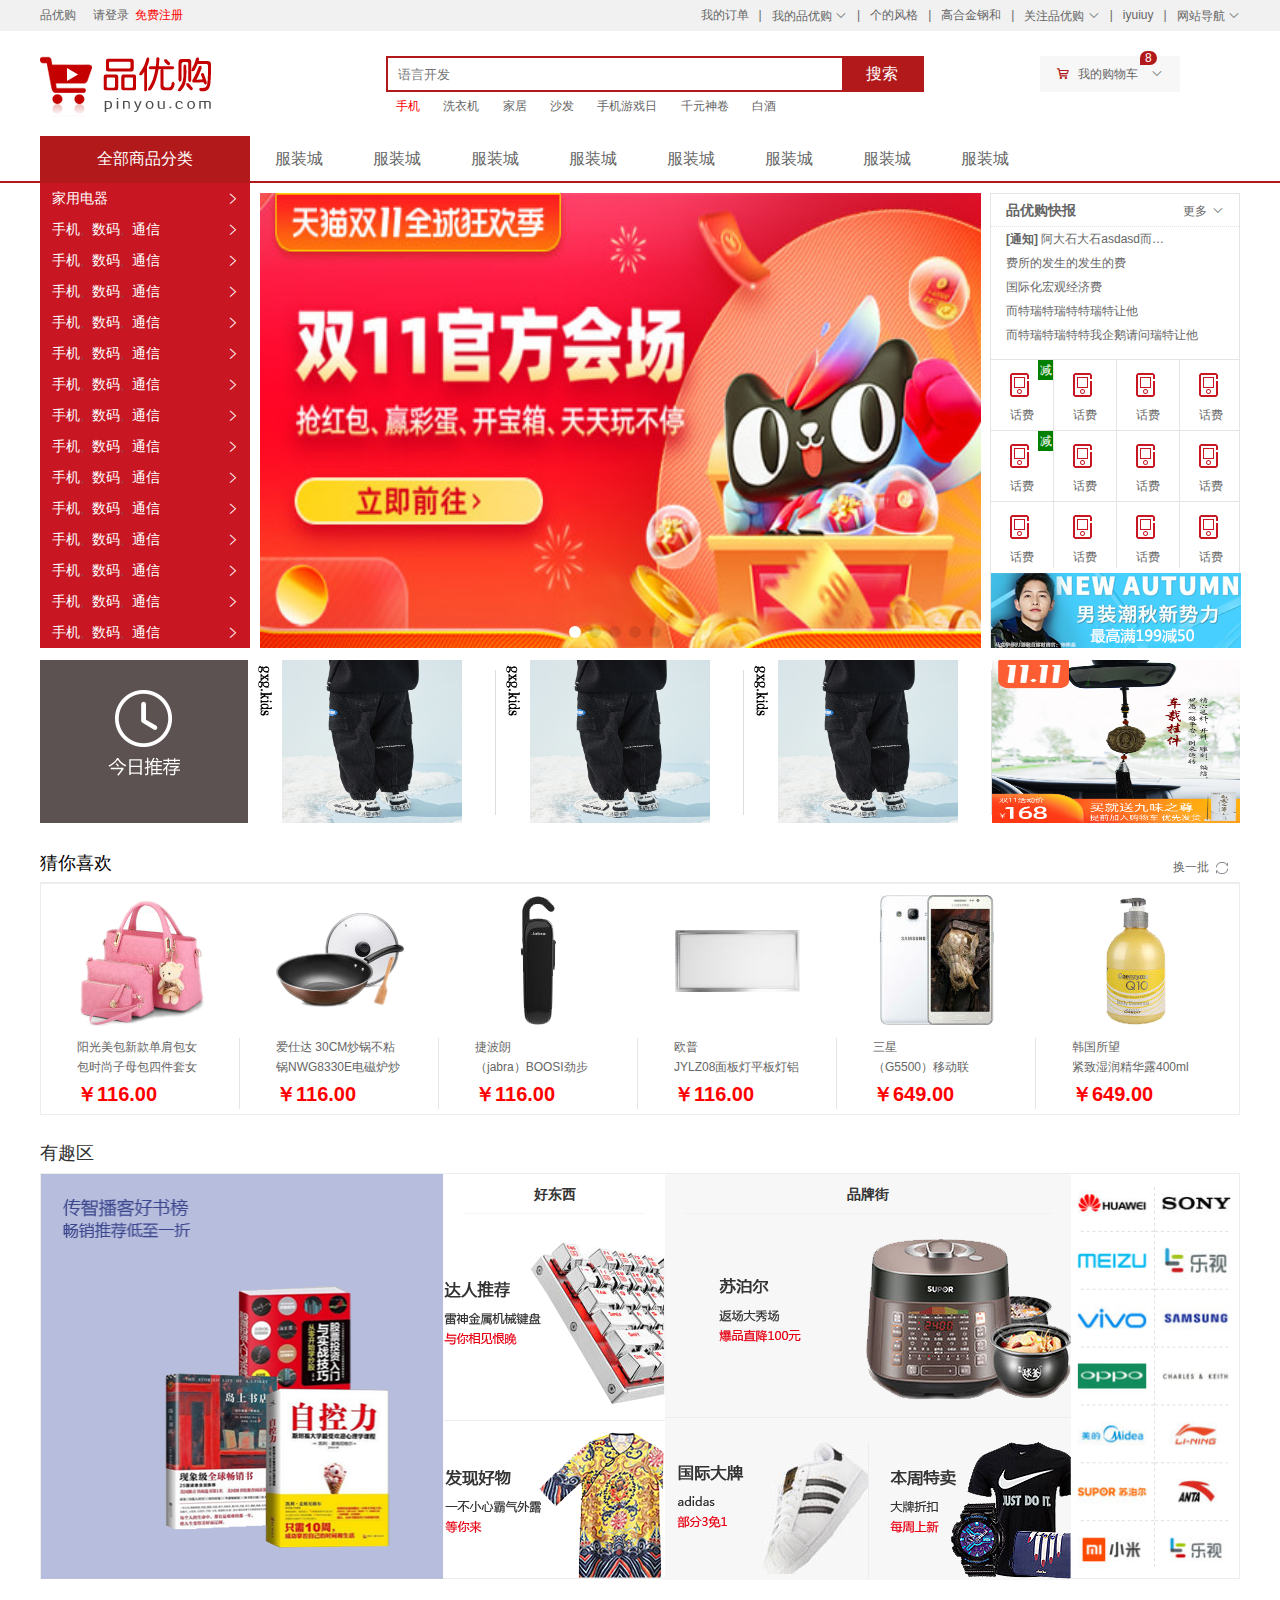
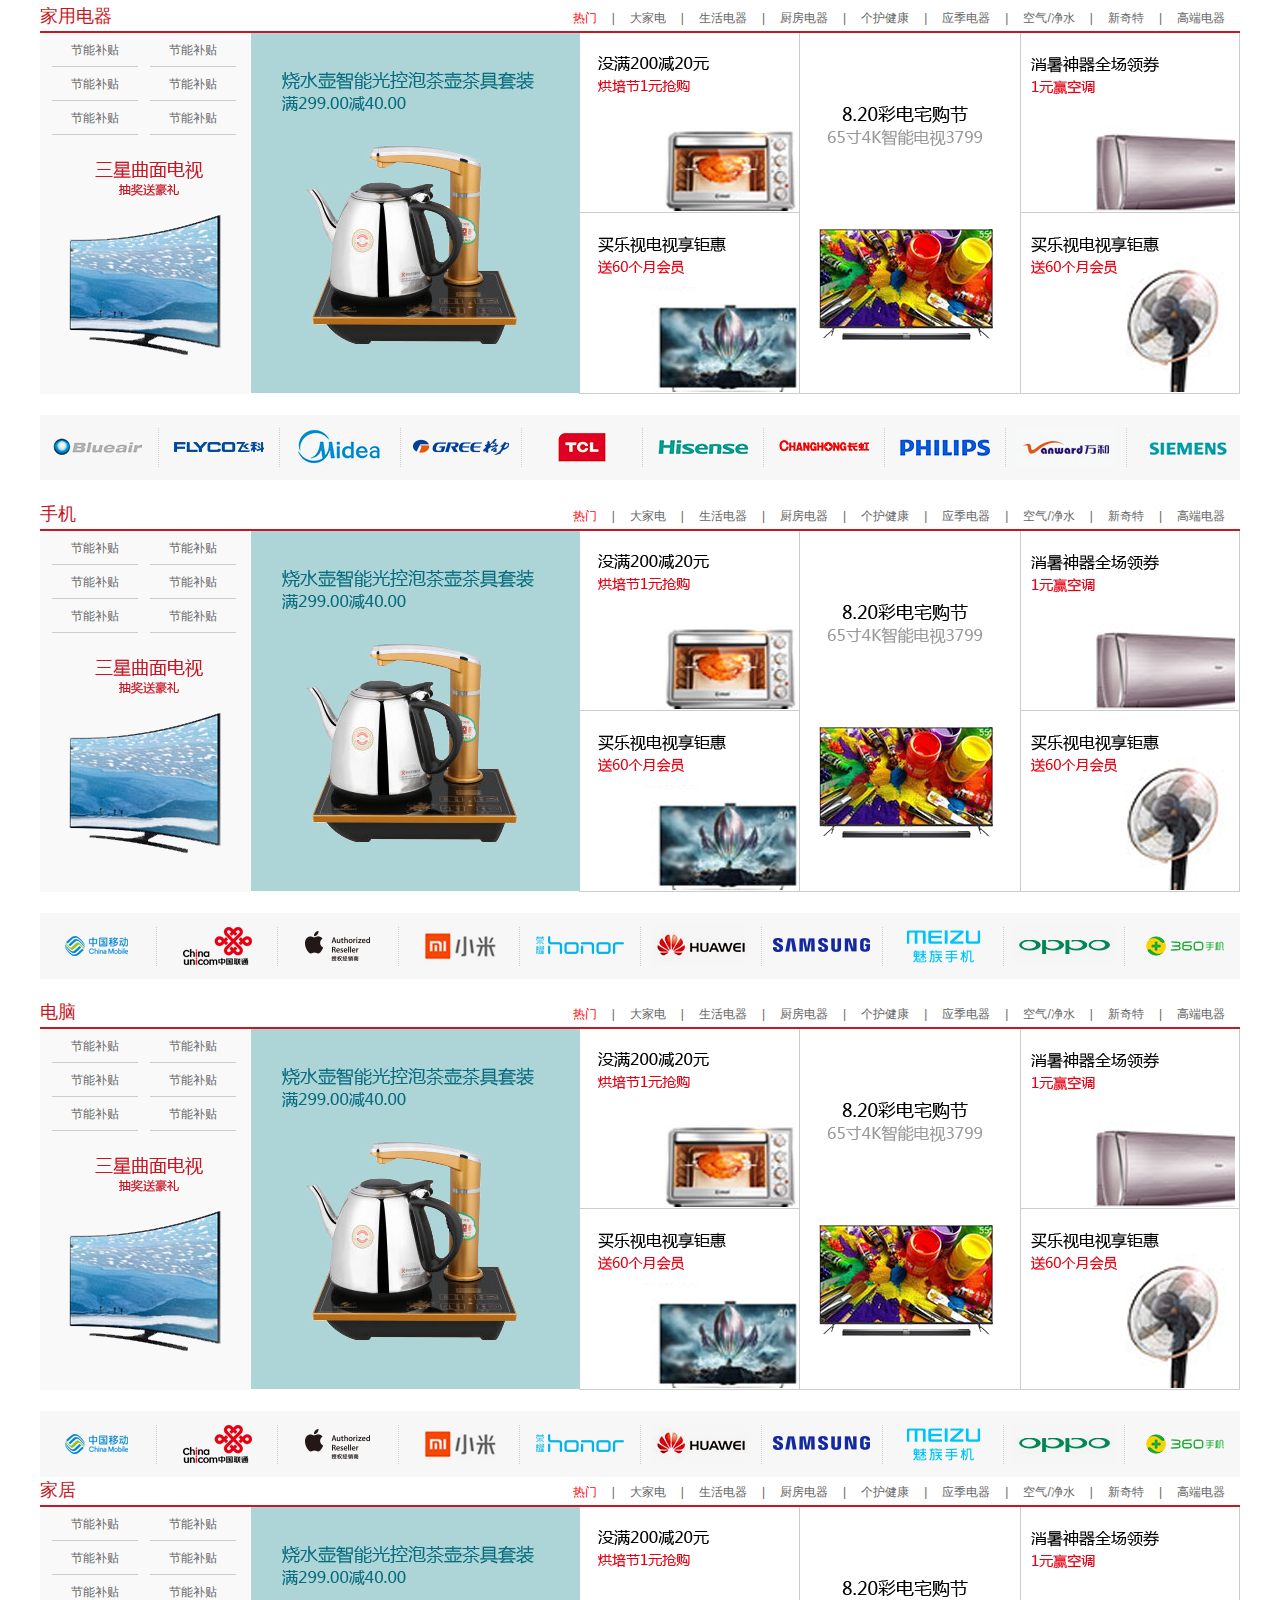
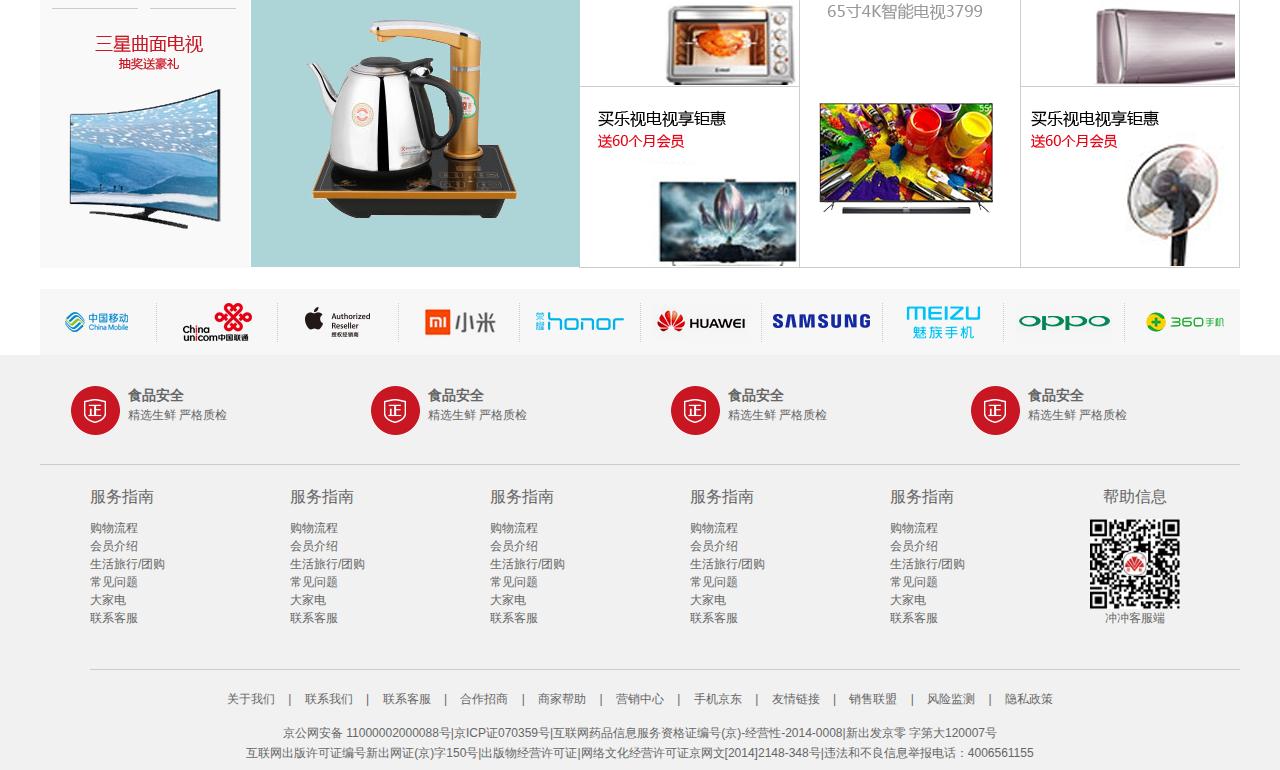
<file: index.html>
<!DOCTYPE html>
<html>
<head>
	<meta charset="utf-8">
	<meta http-equiv="X-UA-Compatible" content="IE=edge">
	<title>品优购</title>
	<meta name="description" content="所的发生的发生的">
	<meta name="keywords" content="所的发生的发生的">
	<link rel="shortcut icon" href="favicon.ico" type="image/x-icon"> 
	<!-- 引入初始样式文件 -->
	<link rel="stylesheet" type="text/css" href="css/base.css">
	<!-- 引入公共样式文件 -->
	<link rel="stylesheet" type="text/css" href="css/common.css">
	<!-- 引入首页css文件 -->
	<link rel="stylesheet" type="text/css" href="css/index.css">
	<!-- 引入icon文件 -->
	<link rel="stylesheet" type="text/css" href="font/iconfont.css">
	<script src="js/jquery.min.js"></script>
	<script src="js/public.js"></script>
	<script src="js/index.js"></script>
</head>
<body>
	<!-- 快捷导航模块 -->
	<section class="shortcut">
		<div class="w">
			<div class="fl">
				<ul>
					<li>品优购 &nbsp;&nbsp;&nbsp;&nbsp;</li>
					<li><a href="login.html">请登录&nbsp;&nbsp;</a><a href="register.html" class="style_red">免费注册</a></li>
				</ul>
			</div>
			<div class="fr">
				<ul>
					<li><a href="#">我的订单</a></li>
					<li>|</li>
					<li><a href="#" class="arr-icon">我的品优购&nbsp;</a></li>
					<li>|</li>
					<li><a href="#">个的风格</a></li>
					<li>|</li>
					<li><a href="#">高合金钢和</a></li>
					<li>|</li>
					<li><a href="#" class="arr-icon">关注品优购&nbsp;</a></li>
					<li>|</li>
					<li><a href="#">iyuiuy</a></li>
					<li>|</li>
					<li><a href="#" class="arr-icon">网站导航&nbsp;</a></li>
				</ul>
			</div>
		</div>
	</section>

	<!-- header头部模块 -->
	<header class="header w">
		<!-- logo模块 -->
		<div class="logo">
			<h1><a href="index.html" title="品优购商场">品优购商场</a></h1>
		</div>
		<!-- search模块 -->
		<div class="search">
			<input type="search" name="" id="" placeholder="语言开发"><button>搜索</button>
		</div>
		<!-- hotwords模块 -->
		<div class="hotwords">
			<a href="#" class="style_red">手机</a>
			<a href="#">洗衣机</a>
			<a href="#">家居</a>
			<a href="#">沙发</a>
			<a href="#">手机游戏日</a>
			<a href="#">千元神卷</a>
			<a href="#">白酒</a>
		</div>
		<!-- 购物车模块 -->
		<div class="shopcar">
			<a href="shopcar.html">我的购物车</a>
			<i class="count">8</i>
		</div>
	</header>
	
	<!-- nav模块 -->
	<nav class="nav">
		<div class="w">
			<div class="dropdown">
				<div class="dt">全部商品分类</div>
				<div class="dd">
					<ul>
						<li><a href="#">家用电器</a></li>
						<li><a href="list.html">手机</a>、<a href="#">数码</a>、<a href="#">通信</a></li>
						<li><a href="#">手机</a>、<a href="#">数码</a>、<a href="#">通信</a></li>
						<li><a href="#">手机</a>、<a href="#">数码</a>、<a href="#">通信</a></li>					
						<li><a href="#">手机</a>、<a href="#">数码</a>、<a href="#">通信</a></li>						
						<li><a href="#">手机</a>、<a href="#">数码</a>、<a href="#">通信</a></li>						
						<li><a href="#">手机</a>、<a href="#">数码</a>、<a href="#">通信</a></li>
						<li><a href="#">手机</a>、<a href="#">数码</a>、<a href="#">通信</a></li>
						<li><a href="#">手机</a>、<a href="#">数码</a>、<a href="#">通信</a></li>
						<li><a href="#">手机</a>、<a href="#">数码</a>、<a href="#">通信</a></li>
						<li><a href="#">手机</a>、<a href="#">数码</a>、<a href="#">通信</a></li>
						<li><a href="#">手机</a>、<a href="#">数码</a>、<a href="#">通信</a></li>
						<li><a href="#">手机</a>、<a href="#">数码</a>、<a href="#">通信</a></li>
						<li><a href="#">手机</a>、<a href="#">数码</a>、<a href="#">通信</a></li>
						<li><a href="#">手机</a>、<a href="#">数码</a>、<a href="#">通信</a></li>
					</ul>
				</div>
			</div>
			<div class="navitem">
				<ul>
					<li><a href="#">服装城</a></li>
					<li><a href="#">服装城</a></li>
					<li><a href="#">服装城</a></li>
					<li><a href="#">服装城</a></li>
					<li><a href="#">服装城</a></li>
					<li><a href="#">服装城</a></li>
					<li><a href="#">服装城</a></li>
					<li><a href="#">服装城</a></li>
				</ul>
			</div>	
		</div>
	</nav>
	
	<!-- 首页模块 -->
	<div class="w">
		<div class="main">
			<!-- 返回顶部按钮 -->
			<span class="back_top">顶部</span>
			<div class="focus">
				<button class="prev">
					<span class="iconfont icon-arrow-left-bold"></span>
				</button>
				<ul class="gun">
					<li>
						<img src="upload/jd1.jpg" alt="">
					</li>
					<li>
						<img src="upload/jd2.png" alt="">
					</li>
					<li>
						<img src="upload/jd3.jpg" alt="">
					</li>
					<li>
						<img src="upload/jd4.jpg" alt="">
					</li>
					<li>
						<img src="upload/jd5.jpg" alt="">
					</li>
					<li>
						<img src="upload/jd1.jpg" alt="">
					</li>
				</ul>
				<ol class="list">
				</ol>
				<button class="next">
					<span class="iconfont icon-arrow-right-bold"></span>
				</button>
			</div>
			<div class="newsflash">
				<div class="new">
					<div class="news-hd">
						<h5>品优购快报</h5>
						<a href="#" class="more">更多</a>
					</div>
					<div class="new-bd">
						<ul>
							<li><a href="#"><strong>[通知] </strong>阿大石大石asdasd而得分的后感觉高合金钢和</a></li>
							<li><a href="#">费所的发生的发生的费</a></li>
							<li><a href="#">国际化宏观经济费</a></li>
							<li><a href="#">而特瑞特瑞特特瑞特让他</a></li>
							<li><a href="#">而特瑞特瑞特特我企鹅请问瑞特让他</a></li>
						</ul>
					</div>
				</div>
				<div class="lifeservice">
					<ul>
						<li><a href="#">
							<i></i>
							<p>话费</p>
							<span class="jian">减</span>
						</a></li>
						<li><a href="#">
							<i></i>
							<p>话费</p>
						</a></li>
						<li><a href="#">
							<i></i>
							<p>话费</p>
						</a></li>
						<li><a href="#">
							<i></i>
							<p>话费</p>
						</a></li>
						<li><a href="#">
							<i></i>
							<p>话费</p>
							<span class="jian">减</span>
						</a></li>
						<li><a href="#">
							<i></i>
							<p>话费</p>
						</a></li>
						<li><a href="#">
							<i></i>
							<p>话费</p>
						</a></li>
						<li><a href="#">
							<i></i>
							<p>话费</p>
						</a></li>
						<li><a href="#">
							<i></i>
							<p>话费</p>
						</a></li>
						<li><a href="#">
							<i></i>
							<p>话费</p>
						</a></li>
						<li><a href="#">
							<i></i>
							<p>话费</p>
						</a></li>
						<li><a href="#">
							<i></i>
							<p>话费</p>
						</a></li>
					</ul>
				</div>
				<div class="bargain">
					<img src="upload/bargain.png" alt="">
				</div>
			</div>
		</div>
	</div>

	<!-- 推荐模块 -->
	<div class="w recom">
		<div class="recom_hd">
			<img src="image/recom.png">
		</div>
		<div class="recom_bd">
			<ul>
				<li><a href="#"><img src="upload/recom1.jpg"></a></li>
				<li><a href="#"><img src="upload/recom1.jpg"></a></li>
				<li><a href="#"><img src="upload/recom1.jpg"></a></li>
				<li><a href="#"><img src="upload/recom3.jpg"></a></li>
			</ul>
		</div>
	</div>
	
	<!-- 猜我喜欢模块 -->
	<div class="w love">
		<div class="love_hd">
			<p>猜你喜欢</p>
			<div class="huan">
				<a href="#">
					换一批&nbsp;&nbsp;<i><img src="image/184.png" alt=""></i>
				</a>
			</div>
		</div>
		<div class="love_bd">
			<ul>
				<li><a href="#">
					<div class="pic">
						<img src="upload/152.png">
					</div>
					<div class="info">
						<p>阳光美包新款单肩包女</p>
						<p>包时尚子母包四件套女</p>
						<h2>￥116.00</h2>
					</div>
				</a></li>
				<li><a href="#">
					<div class="pic">
						<img src="upload/153.png">
					</div>
					<div class="info">	
						<p>爱仕达 30CM炒锅不粘</p>
						<p>锅NWG8330E电磁炉炒</p>
						<h2>￥116.00</h2>
					</div>
				</a></li>
				<li><a href="#">
					<div class="pic">
						<img src="upload/154.png">
					</div>
					<div class="info">
						<p>捷波朗</p>
						<p>（jabra）BOOSI劲步</p>
						<h2>￥116.00</h2>
					</div>
				</a></li>
				<li><a href="#">
					<div class="pic">
						<img src="upload/156.png">
					</div>
					<div class="info">
						<p>欧普 </p>
						<p>JYLZ08面板灯平板灯铝</p>
						<h2>￥116.00</h2>
					</div>
				</a></li>
				<li><a href="#">
					<div class="pic">
						<img src="upload/158.png">
					</div>
					<div class="info">
						<p>三星</p>
						<p>（G5500）移动联</p>
						<h2>￥649.00</h2>
					</div>
				</a></li>
				<li><a href="#">
					<div class="pic">
						<img src="upload/159.png">
					</div>
					<div class="info">
						<p>韩国所望</p>
						<p>紧致湿润精华露400ml</p>
						<h2>￥649.00</h2>
					</div>
				</a></li>
			</ul>
		</div>
	</div>
	
	<!-- 有趣区模块 -->
	<div class="w youqu">
		<div class="youqu_hd">
			<p>有趣区</p>
		</div>
		<div class="youqu_bd">
			<img class="pic" src="upload/17.png">
			<div class="goods">
				<h4>好东西</h4>
				<div class="goods_item1">
					<img src="upload/18.png">
				</div>
				<div class="goods_item2">
					<img src="upload/19.png">
				</div>
			</div>
			<div class="pinpai">
				<h4>品牌街</h4>
				<div class="pinpai_bd">
					<div class="shang">
						<img src="upload/20.png" alt="">
					</div>
					<div class="xia">
						<div class="xia_z">
							<img src="upload/21.png" alt="">
						</div>
						<xia class="xia_y">
							<img src="upload/22	.png" alt="">
						</xia>
					</div>
				</div>
			</div>
			<div class="logo_pic">
				<img src="upload/23.png" alt="">
			</div>
		</div>
	</div>

	<!-- 楼层区域模块 -->
	<div class="floor">
		<!-- 1楼家用电器楼层 -->
		<div class="w jiadian">
			<div class="box_hd">
				<h3>家用电器</h3>
				<div class="tab_list">
					<ul>
						<li><a href="#" class="style_red">热门</a>|</li>
						<li><a href="#">大家电</a>|</li>
						<li><a href="#">生活电器</a>|</li>
						<li><a href="#">厨房电器</a>|</li>
						<li><a href="#">个护健康</a>|</li>
						<li><a href="#">应季电器</a>|</li>
						<li><a href="#">空气/净水</a>|</li>
						<li><a href="#">新奇特</a>|</li>
						<li><a href="#">高端电器</a></li>
					</ul>
				</div>
			</div>
			<div class="box_bd">
				<div class="tab_content">
					<div class="tab_list_item">
						<div class="col_210">
							<ul>
								<li><a href="#">节能补贴</a></li>
								<li><a href="#">节能补贴</a></li>
								<li><a href="#">节能补贴</a></li>
								<li><a href="#">节能补贴</a></li>
								<li><a href="#">节能补贴</a></li>
								<li><a href="#">节能补贴</a></li>
							</ul>
							<a href="#"><img src="upload/24.png" alt=""></a>
						</div>
						<div class="col_329">
							<a href="#"><img src="upload/25.png" alt=""></a>
						</div>
						<div class="col_221">
							<div class="col_221_s">
								<a href="#"><img src="upload/26.png" alt=""></a>
							</div>
							<div class="col_221_x">
								<a href="#"><img src="upload/27.png" alt=""></a>
							</div>
						</div>
						<div class="col_221 hig">
							<a href="#"><img src="upload/28.png" alt=""></a>
						</div>
						<div class="col_219">
							<div class="col_221_s">
								<a href="#"><img src="upload/29.png" alt=""></a>
							</div>
							<div>
								<a href="#"><img src="upload/30.png" alt=""></a>
							</div>
						</div>
						<div class="ss">
							<img src="upload/38.png" alt="">
						</div>
					</div>
				</div>
			</div>
		</div>

		<div class="w shouji">
			<div class="box_hd">
				<h3>手机</h3>
				<div class="tab_list">
					<ul>
						<li><a href="#" class="style_red">热门</a>|</li>
						<li><a href="#">大家电</a>|</li>
						<li><a href="#">生活电器</a>|</li>
						<li><a href="#">厨房电器</a>|</li>
						<li><a href="#">个护健康</a>|</li>
						<li><a href="#">应季电器</a>|</li>
						<li><a href="#">空气/净水</a>|</li>
						<li><a href="#">新奇特</a>|</li>
						<li><a href="#">高端电器</a></li>
					</ul>
				</div>
			</div>
			<div class="box_bd">
				<div class="tab_content">
					<div class="tab_list_item">
						<div class="col_210">
							<ul>
								<li><a href="#">节能补贴</a></li>
								<li><a href="#">节能补贴</a></li>
								<li><a href="#">节能补贴</a></li>
								<li><a href="#">节能补贴</a></li>
								<li><a href="#">节能补贴</a></li>
								<li><a href="#">节能补贴</a></li>
							</ul>
							<a href="#"><img src="upload/24.png" alt=""></a>
						</div>
						<div class="col_329">
							<a href="#"><img src="upload/25.png" alt=""></a>
						</div>
						<div class="col_221">
							<div class="col_221_s">
								<a href="#"><img src="upload/26.png" alt=""></a>
							</div>
							<div class="col_221_x">
								<a href="#"><img src="upload/27.png" alt=""></a>
							</div>
						</div>
						<div class="col_221 hig">
							<a href="#"><img src="upload/28.png" alt=""></a>
						</div>
						<div class="col_219">
							<div class="col_221_s">
								<a href="#"><img src="upload/29.png" alt=""></a>
							</div>
							<div>
								<a href="#"><img src="upload/30.png" alt=""></a>
							</div>
						</div>
						<div class="ss">
							<img src="upload/39.png" alt="">
						</div>
					</div>
				</div>
			</div>
		</div>

		<div class="w diannao">
			<div class="box_hd">
				<h3>电脑</h3>
				<div class="tab_list">
					<ul>
						<li><a href="#" class="style_red">热门</a>|</li>
						<li><a href="#">大家电</a>|</li>
						<li><a href="#">生活电器</a>|</li>
						<li><a href="#">厨房电器</a>|</li>
						<li><a href="#">个护健康</a>|</li>
						<li><a href="#">应季电器</a>|</li>
						<li><a href="#">空气/净水</a>|</li>
						<li><a href="#">新奇特</a>|</li>
						<li><a href="#">高端电器</a></li>
					</ul>
				</div>
			</div>
			<div class="box_bd">
				<div class="tab_content">
					<div class="tab_list_item">
						<div class="col_210">
							<ul>
								<li><a href="#">节能补贴</a></li>
								<li><a href="#">节能补贴</a></li>
								<li><a href="#">节能补贴</a></li>
								<li><a href="#">节能补贴</a></li>
								<li><a href="#">节能补贴</a></li>
								<li><a href="#">节能补贴</a></li>
							</ul>
							<a href="#"><img src="upload/24.png" alt=""></a>
						</div>
						<div class="col_329">
							<a href="#"><img src="upload/25.png" alt=""></a>
						</div>
						<div class="col_221">
							<div class="col_221_s">
								<a href="#"><img src="upload/26.png" alt=""></a>
							</div>
							<div class="col_221_x">
								<a href="#"><img src="upload/27.png" alt=""></a>
							</div>
						</div>
						<div class="col_221 hig">
							<a href="#"><img src="upload/28.png" alt=""></a>
						</div>
						<div class="col_219">
							<div class="col_221_s">
								<a href="#"><img src="upload/29.png" alt=""></a>
							</div>
							<div>
								<a href="#"><img src="upload/30.png" alt=""></a>
							</div>
						</div>
						<div class="ss">
							<img src="upload/39.png" alt="">
						</div>
					</div>
				</div>
			</div>
		</div>

		<div class="w jiaju">
			<div class="box_hd">
				<h3>家居</h3>
				<div class="tab_list">
					<ul>
						<li><a href="#" class="style_red">热门</a>|</li>
						<li><a href="#">大家电</a>|</li>
						<li><a href="#">生活电器</a>|</li>
						<li><a href="#">厨房电器</a>|</li>
						<li><a href="#">个护健康</a>|</li>
						<li><a href="#">应季电器</a>|</li>
						<li><a href="#">空气/净水</a>|</li>
						<li><a href="#">新奇特</a>|</li>
						<li><a href="#">高端电器</a></li>
					</ul>
				</div>
			</div>
			<div class="box_bd">
				<div class="tab_content">
					<div class="tab_list_item">
						<div class="col_210">
							<ul>
								<li><a href="#">节能补贴</a></li>
								<li><a href="#">节能补贴</a></li>
								<li><a href="#">节能补贴</a></li>
								<li><a href="#">节能补贴</a></li>
								<li><a href="#">节能补贴</a></li>
								<li><a href="#">节能补贴</a></li>
							</ul>
							<a href="#"><img src="upload/24.png" alt=""></a>
						</div>
						<div class="col_329">
							<a href="#"><img src="upload/25.png" alt=""></a>
						</div>
						<div class="col_221">
							<div class="col_221_s">
								<a href="#"><img src="upload/26.png" alt=""></a>
							</div>
							<div class="col_221_x">
								<a href="#"><img src="upload/27.png" alt=""></a>
							</div>
						</div>
						<div class="col_221 hig">
							<a href="#"><img src="upload/28.png" alt=""></a>
						</div>
						<div class="col_219">
							<div class="col_221_s">
								<a href="#"><img src="upload/29.png" alt=""></a>
							</div>
							<div>
								<a href="#"><img src="upload/30.png" alt=""></a>
							</div>
						</div>
						<div class="ss">
							<img src="upload/39.png" alt="">
						</div>
					</div>
				</div>
			</div>
		</div>
	</div>

	<!-- 固定电梯导航 -->
	<div class="fixedtool">
		<ul>
			<li class="currentd">家电</li>
			<li>手机</li>
			<li>电脑</li>
			<li>家居</li>
		</ul>
	</div>

	<!-- footer模块 -->
	<footer class="footer">
		<div class="w">
			<div class="mod_service">
				<ul>
					<li>
						<h5></h5>
						<div class="service_txt">
							<h4>食品安全</h4>
							<p>精选生鲜 严格质检</p>
						</div>
					</li>
					<li>
						<h5></h5>
						<div class="service_txt">
							<h4>食品安全</h4>
							<p>精选生鲜 严格质检</p>
						</div>
					</li>
					<li>
						<h5></h5>
						<div class="service_txt">
							<h4>食品安全</h4>
							<p>精选生鲜 严格质检</p>
						</div>
					</li>
					<li>
						<h5></h5>
						<div class="service_txt">
							<h4>食品安全</h4>
							<p>精选生鲜 严格质检</p>
						</div>
					</li>
				</ul>
			</div>
			<div class="mod_help">
				<dl>
					<dt>服务指南</dt>
					<dd><a href="#">购物流程</a></dd>
					<dd><a href="#">会员介绍</a></dd>
					<dd><a href="#">生活旅行/团购</a></dd>
					<dd><a href="#">常见问题</a></dd>
					<dd><a href="#">大家电</a></dd>
					<dd><a href="#">联系客服</a></dd>
				</dl>
								<dl>
					<dt>服务指南</dt>
					<dd><a href="#">购物流程</a></dd>
					<dd><a href="#">会员介绍</a></dd>
					<dd><a href="#">生活旅行/团购</a></dd>
					<dd><a href="#">常见问题</a></dd>
					<dd><a href="#">大家电</a></dd>
					<dd><a href="#">联系客服</a></dd>
				</dl>
				<dl>
					<dt>服务指南</dt>
					<dd><a href="#">购物流程</a></dd>
					<dd><a href="#">会员介绍</a></dd>
					<dd><a href="#">生活旅行/团购</a></dd>
					<dd><a href="#">常见问题</a></dd>
					<dd><a href="#">大家电</a></dd>
					<dd><a href="#">联系客服</a></dd>
				</dl>
				<dl>
					<dt>服务指南</dt>
					<dd><a href="#">购物流程</a></dd>
					<dd><a href="#">会员介绍</a></dd>
					<dd><a href="#">生活旅行/团购</a></dd>
					<dd><a href="#">常见问题</a></dd>
					<dd><a href="#">大家电</a></dd>
					<dd><a href="#">联系客服</a></dd>
				</dl>
				<dl>
					<dt>服务指南</dt>
					<dd><a href="#">购物流程</a></dd>
					<dd><a href="#">会员介绍</a></dd>
					<dd><a href="#">生活旅行/团购</a></dd>
					<dd><a href="#">常见问题</a></dd>
					<dd><a href="#">大家电</a></dd>
					<dd><a href="#">联系客服</a></dd>
				</dl>
				<dl>
					<dt>帮助信息</dt>
					<dd>
						<img src="image/wx.png" alt="">
						冲冲客服端
					</dd>
				</dl>
			</div>
			<div class="mod_copyright">
				<div class="links">
					<a href="#">关于我们</a>
					<a href="#" class="mod_copyright_split">|</a>
					<a href="#">联系我们</a>
					<a href="#" class="mod_copyright_split">|</a>
					<a href="#">联系客服</a>
					<a href="#" class="mod_copyright_split">|</a>
					<a href="#">合作招商</a>
					<a href="#" class="mod_copyright_split">|</a>
					<a href="#">商家帮助</a>
					<a href="#" class="mod_copyright_split">|</a>
					<a href="#">营销中心</a>
					<a href="#" class="mod_copyright_split">|</a>
					<a href="#">手机京东</a>
					<a href="#" class="mod_copyright_split">|</a>
					<a href="#">友情链接</a>
					<a href="#" class="mod_copyright_split">|</a>
					<a href="#">销售联盟</a>
					<a href="#" class="mod_copyright_split">|</a>
					<a href="#">风险监测</a>
					<a href="#" class="mod_copyright_split">|</a>
					<a href="#">隐私政策</a>
				</div>
				<div class="copyright">
					京公网安备 11000002000088号|京ICP证070359号|互联网药品信息服务资格证编号(京)-经营性-2014-0008|新出发京零 字第大120007号<br>互联网出版许可证编号新出网证(京)字150号|出版物经营许可证|网络文化经营许可证京网文[2014]2148-348号|违法和不良信息举报电话：4006561155
				</div>
			</div>
		</div>
	</footer>
</body>
</html>
</file>
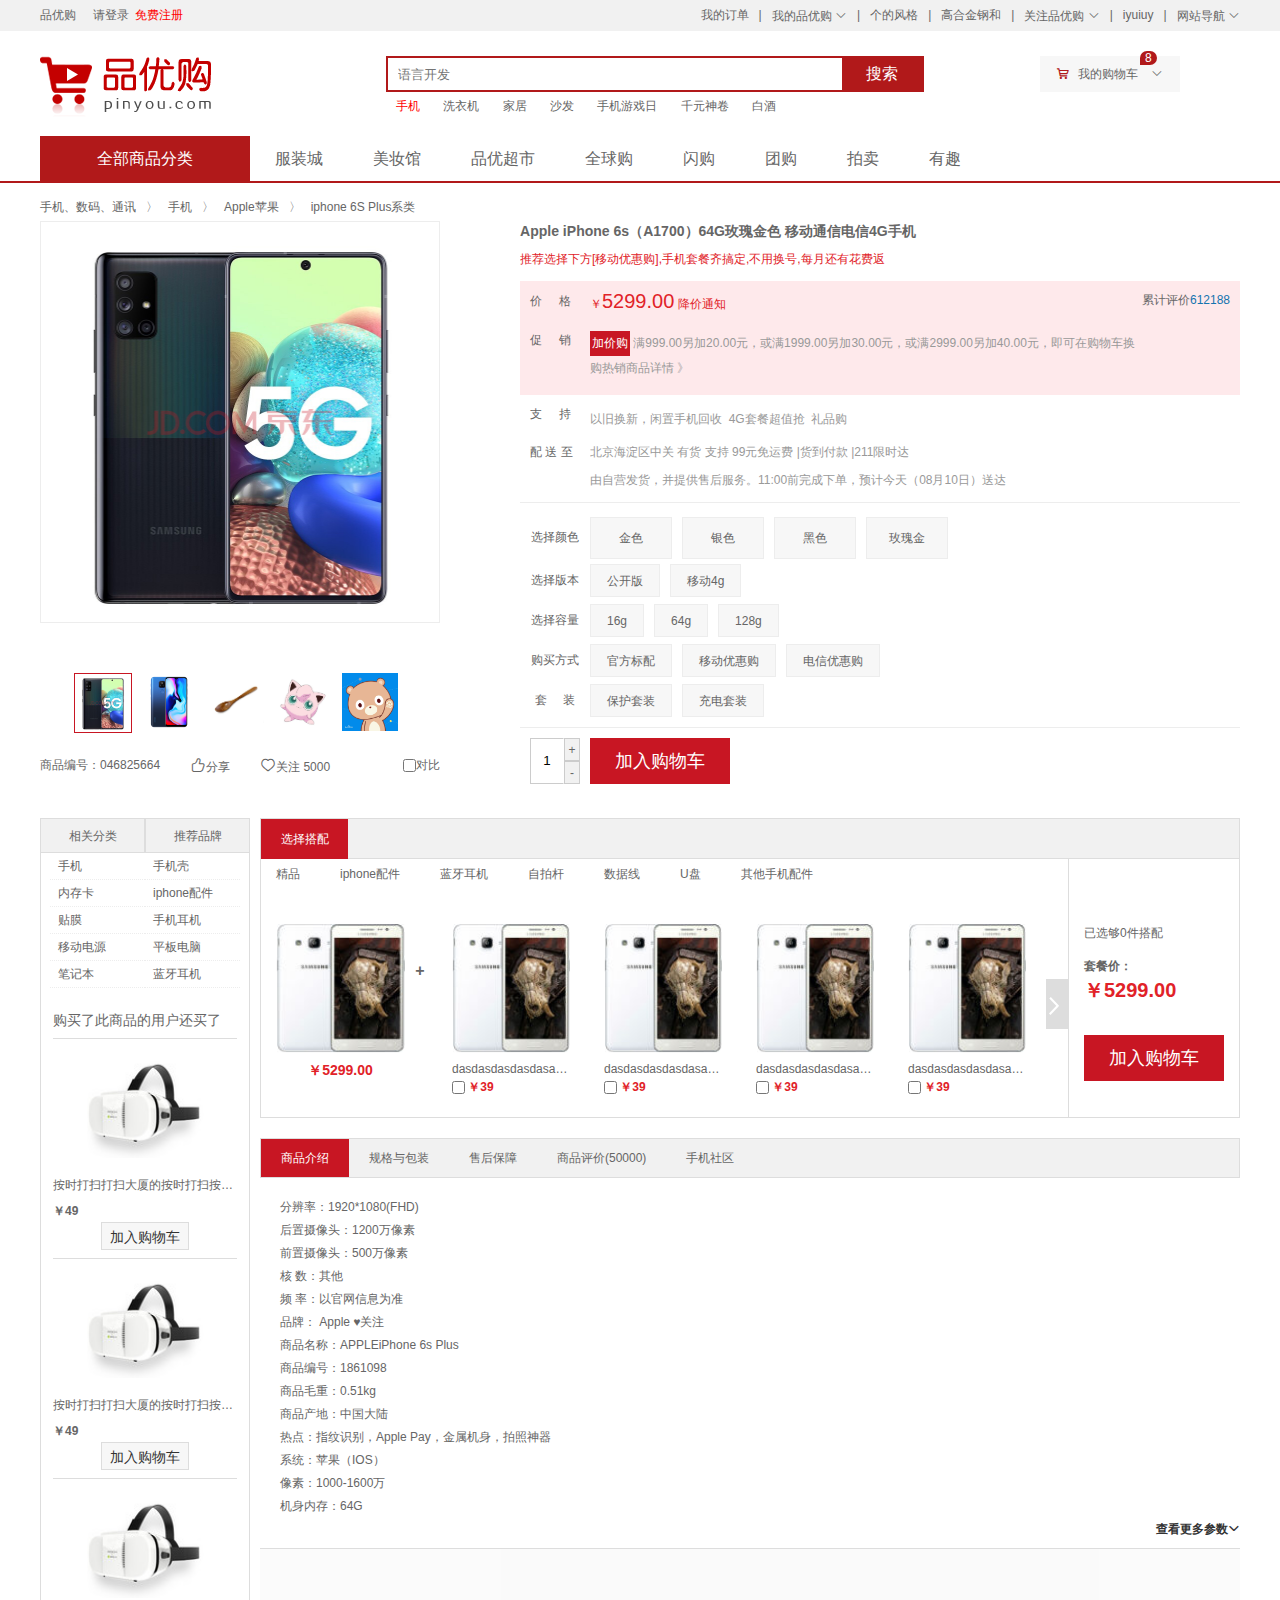
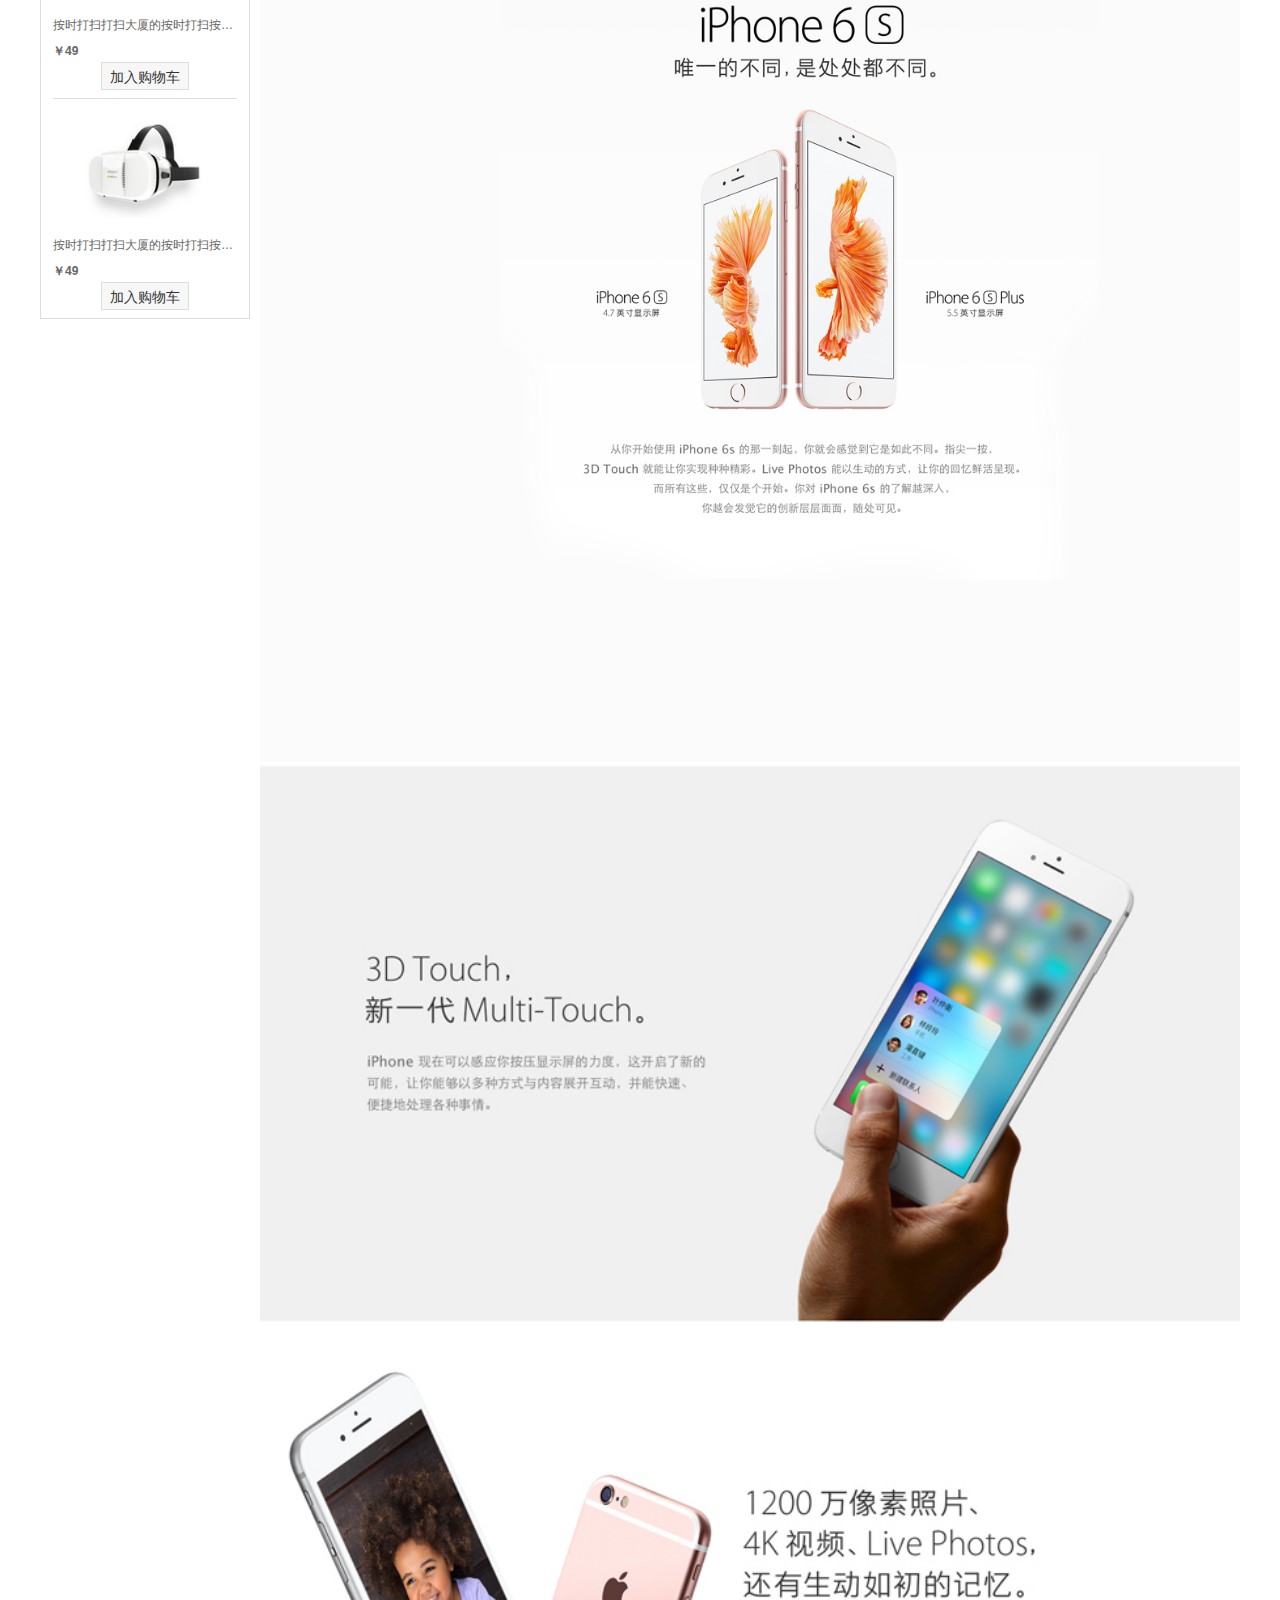
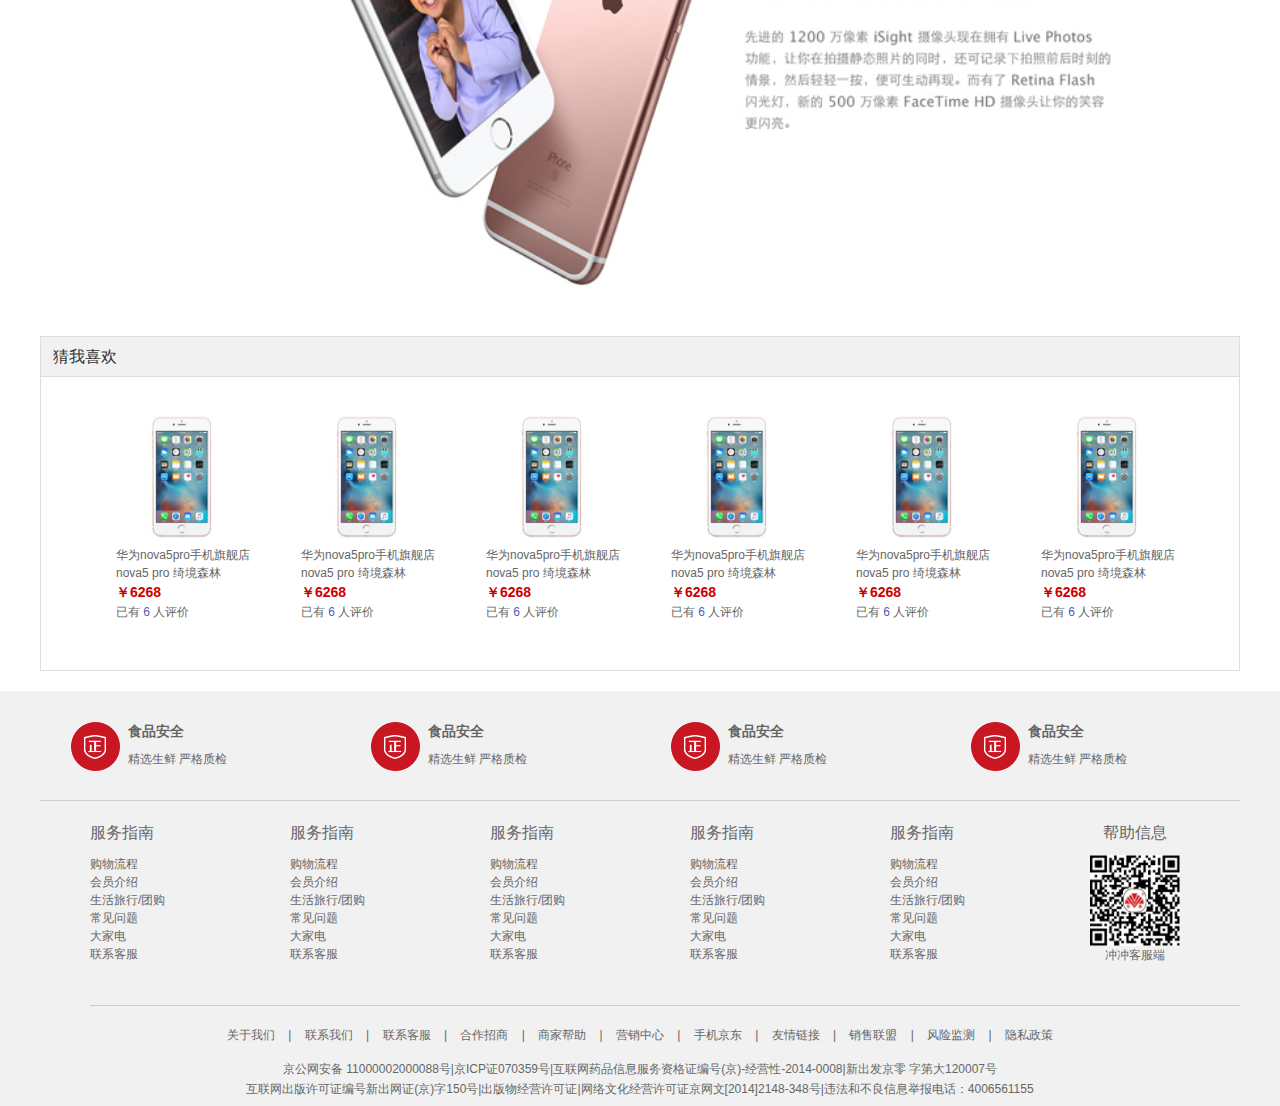
<file: good_detail.html>
<!DOCTYPE html>
<html>
<head>
	<meta charset="utf-8">
	<meta http-equiv="X-UA-Compatible" content="IE=edge">
	<title>详情</title>
	<link rel="stylesheet" href="css/login.css">
	<link rel="stylesheet" href="css/base.css">
	<link rel="stylesheet" href="css/common.css">
	<link rel="stylesheet" href="css/good_detail.css">
	<link rel="shortcut icon" href="favicon.ico" type="image/x-icon">
	<link rel="stylesheet" href="font/iconfont.css">
</head>
<body>
	<!-- 快捷导航模块 -->
	<section class="shortcut">
		<div class="w">
			<div class="fl">
				<ul>
					<li>品优购 &nbsp;&nbsp;&nbsp;&nbsp;</li>
					<li><a href="">请登录&nbsp;&nbsp;</a><a href="register.html" class="style_red">免费注册</a></li>
				</ul>
			</div>
			<div class="fr">
				<ul>
					<li><a href="#">我的订单</a></li>
					<li>|</li>
					<li><a href="#" class="arr-icon">我的品优购&nbsp;</a></li>
					<li>|</li>
					<li><a href="#">个的风格</a></li>
					<li>|</li>
					<li><a href="#">高合金钢和</a></li>
					<li>|</li>
					<li><a href="#" class="arr-icon">关注品优购&nbsp;</a></li>
					<li>|</li>
					<li><a href="#">iyuiuy</a></li>
					<li>|</li>
					<li><a href="#" class="arr-icon">网站导航&nbsp;</a></li>
				</ul>
			</div>
		</div>
	</section>
	
	<!-- header头部模块 -->
	<header class="header w">
		<!-- logo模块 -->
		<div class="logo">
			<h1><a href="index.html" title="品优购商场">品优购商场</a></h1>
		</div>
		<!-- search模块 -->
		<div class="search">
			<input type="search" name="" id="" placeholder="语言开发"><button>搜索</button>
		</div>
		<!-- hotwords模块 -->
		<div class="hotwords">
			<a href="#" class="style_red">手机</a>
			<a href="#">洗衣机</a>
			<a href="#">家居</a>
			<a href="#">沙发</a>
			<a href="#">手机游戏日</a>
			<a href="#">千元神卷</a>
			<a href="#">白酒</a>
		</div>
		<!-- 购物车模块 -->
		<div class="shopcar">
			<a href="shopcar.html">我的购物车</a>
			<i class="count">8</i>
		</div>
	</header>
	
	<!-- nav模块 -->
	<nav class="nav">
		<div class="w">
			<div class="dropdown">
				<h2>全部商品分类</h2>
			</div>
			<div class="navitem">
				<ul>
					<li><a href="#">服装城</a></li>
					<li><a href="#">美妆馆</a></li>
					<li><a href="#">品优超市</a></li>
					<li><a href="#">全球购</a></li>
					<li><a href="#">闪购</a></li>
					<li><a href="#">团购</a></li>
					<li><a href="#">拍卖</a></li>
					<li><a href="#">有趣</a></li>
				</ul>
			</div>   
		</div>
	</nav>

	<!-- detail模块 -->
	<div class="detail w">
		<div class="detail_hd">
			<ul>
				<li><a href="#">手机、数码、通讯</a></li>
				<li><a href="#">〉</a></li>
				<li><a href="#">手机 </a></li>
				<li><a href="#">〉</a></li>
				<li><a href="#">Apple苹果</a></li>
				<li><a href="#">〉</a></li>
				<li><a href="#">iphone 6S Plus系类 </a></li>
			</ul>
		</div>
		<div class="detail_bd">
			<div class="detail_bd_1">
				<div class="goods_pic">
					<div class="pic">
						<img src="./upload/44-0.png" alt="" class="pic_img">
						<div class="mask"></div>
					</div>
					<div class="spec-list">
						<a href="#" class="prev">
							<i></i>
						</a>
						<ul>
							<li><img src="upload/44-0.png" alt=""></li>
							<li><img src="upload/44-1.png" alt=""></li>	
							<li><img src="upload/44-2.png" alt=""></li>
							<li><img src="upload/44-3.png" alt=""></li>
							<li><img src="upload/44-4.png" alt=""></li>	
						</ul> 
						<a href="#" class="next">
							<i></i>
						</a>
					</div>
					<div class="preview-info">
						<ul>
							<li>商品编号：046825664</li>
							<li><a href="#"><span class="iconfont icon-dianzan"></span>分享</a></li>
							<li><a href="#"><span class="iconfont icon-aixin"></span>关注 5000</a></li>
							<li><a href="#"><input type="checkbox" name="" value="">对比</a></li>
						</ul>					
					</div>
				</div>
				<div class="goods_xinx">
					<div class="goods_name">
						<h3>Apple iPhone 6s（A1700）64G玫瑰金色 移动通信电信4G手机</h3>
						<p>推荐选择下方[移动优惠购],手机套餐齐搞定,不用换号,每月还有花费返</p>
					</div>
					<div class="price">
						<div class="price_1">
							<div class="dt">价&nbsp;&nbsp;&nbsp;&nbsp;&nbsp;格</div>
							<div class="dd">
								￥<span>5299.00</span> 
								<a href="#">降价通知</a>
							</div>
						</div>
						<div class="price_2">
							<div class="dt">促&nbsp;&nbsp;&nbsp;&nbsp;&nbsp;销</div>
							<div class="dd">
								<span>加价购</span> 
								满999.00另加20.00元，或满1999.00另加30.00元，或满2999.00另加40.00元，即可在购物车换购热销商品详情 》
							</div>
						</div>
						<div class="pingjia">
							累计评价<a href="#">612188</a>
						</div>
					</div>	
					<div class="mai">
						<div class="peisong">
							<div class="zhichi">
								<div class="dt">
									支&nbsp;&nbsp;&nbsp;&nbsp;&nbsp;持
								</div>
								<div class="dd">
									以旧换新，闲置手机回收&nbsp;&nbsp;4G套餐超值抢&nbsp;&nbsp;礼品购
								</div>
							</div>
							<div class="song">
								<div class="dt">
									配&nbsp;送&nbsp;至
								</div>
								<div class="dd">
									<p>北京海淀区中关     有货    支持  99元免运费 |货到付款 |211限时达</p>
									<p>由自营发货，并提供售后服务。11:00前完成下单，预计今天（08月10日）送达 </p>
								</div>
							</div>
						</div>
						<form>
							<div class="ma">
								<div class="yanse">
									<div class="dt">选择颜色</div>
									<div class="dd clearfix">
										<ul>
											<li><a href="#">金色</a></li>
											<li><a href="#">银色</a></li>
											<li><a href="#">黑色</a></li>
											<li><a href="#">玫瑰金</a></li>
										</ul>
									</div>
								</div>
								<div class="banben">
									<div class="dt">选择版本</div>
									<div class="dd clearfix">
										<ul>
											<li><a href="#">公开版</a></li>
											<li><a href="#">移动4g</a></li>
										</ul>
									</div>
								</div>
								<div class="rongliang">
									<div class="dt">选择容量</div>
									<div class="dd clearfix">
										<ul>
											<li><a href="#">16g</a></li>
											<li><a href="#">64g</a></li>
											<li><a href="#">128g</a></li>
										</ul>
									</div>
								</div>
								<div class="goumai">
									<div class="dt">购买方式</div>
									<div class="dd clearfix">
										<ul>
											<li><a href="#">官方标配</a></li>
											<li><a href="#">移动优惠购</a></li>
											<li><a href="#">电信优惠购</a></li>
										</ul>
									</div>
								</div>
								<div class="taozhuang">
									<div class="dt">套&nbsp;&nbsp;&nbsp;&nbsp;&nbsp;装</div>
									<div class="dd clearfix">
										<ul>
											<li><a href="#">保护套装</a></li>
											<li><a href="#">充电套装</a></li>
										</ul>
									</div>
								</div>
							</div>
							<div class="btn_ma">
								<div class="num">
									<input type="text" name="" class="num_1" value="1">
									<a href="#" class="num_jia">+</a>
									<a href="#" class="num_jian">-</a>
								</div>
								<input type="submit" name="" value="加入购物车" class="join_car">
							</div>
						</form>
					</div>
				</div>
				<div class="big_box">
					<img src="./upload/44-0.png" alt="" class="big_img">
				</div>
			</div>
			<div class="detail_bd_2 clearfix">	
				<div class="detail_l">
					<div class="detail_l_s">
						<div class="detail_l_bh">
							<ul>
								<li><a href="#">相关分类</a></li>
								<li><a href="#">推荐品牌</a></li>
							</ul>
						</div>
						<div class="detail_l_bd">
							<ul>
								<li><a href="#">手机</a></li>
								<li><a href="#">手机壳</a></li>
								<li><a href="#">内存卡</a></li>
								<li><a href="#">iphone配件</a></li>
								<li><a href="#">贴膜</a></li>
								<li><a href="#">手机耳机</a></li>
								<li><a href="#">移动电源</a></li>
								<li><a href="#">平板电脑</a></li>
								<li><a href="#">笔记本</a></li>
								<li><a href="#">蓝牙耳机</a></li>
							</ul>
						</div>
					</div>
					<div class="detail_l_x">
						<ul>
							<li>购买了此商品的用户还买了</li>
							<li>
								<div class="tupian">
									<img src="upload/49.png" alt="">
								</div>
								<p>按时打扫打扫大厦的按时打扫按时打扫打扫打扫</p>
								<h4>￥49</h4>
								<a href="#">加入购物车</a>
							</li>
							<li>
								<div class="tupian">
									<img src="upload/49.png" alt="">
								</div>
								<p>按时打扫打扫大厦的按时打扫按时打扫打扫打扫</p>
								<h4>￥49</h4>
								<a href="#">加入购物车</a>
							</li>
							<li>
								<div class="tupian">
									<img src="upload/49.png" alt="">
								</div>
								<p>按时打扫打扫大厦的按时打扫按时打扫打扫打扫</p>
								<h4>￥49</h4>
								<a href="#">加入购物车</a>
							</li>
							<li>
								<div class="tupian">
									<img src="upload/49.png" alt="">
								</div>
								<p>按时打扫打扫大厦的按时打扫按时打扫打扫打扫</p>
								<h4>￥49</h4>
								<a href="#">加入购物车</a>
							</li>
						</ul>
					</div>
				</div>
				<div class="detail_r">
					<div class="detail_r_s">
						<div class="detail_r_s_bh">
							<div>选择搭配</div>
						</div>
						<div class="detail_r_s_bd">
							<div class="box_l">
								<div class="box_l_list">
									<ul>
										<li>精品</li>
										<li>iphone配件</li>
										<li>蓝牙耳机</li>
										<li>自拍杆</li>
										<li>数据线</li>
										<li>U盘</li>
										<li>其他手机配件</li>
									</ul>
								</div> 
								<div class="goods_list">
									<div class="goods_zt">
										<div class="goods_zt_l">
											<img src="upload/158.png" alt="">
											<p>￥5299.00</p>
										</div>
										<div class="goods_zt_r">+</div>
									</div>
									<div class="goods_dapei">
										<ul>
											<li>
												<img src="upload/158.png">
												<p>dasdasdasdasdasasdas防守打法d</p>
												<input type="checkbox" name="" value="">
												<span>￥39</span>
											<li>
												<img src="upload/158.png">
												<p>dasdasdasdasdasasdas防守打法d</p>
												<input type="checkbox" name="" value="">
												<span>￥39</span>
											</li>
											<li>
												<img src="upload/158.png">
												<p>dasdasdasdasdasasdas防守打法d</p>
												<input type="checkbox" name="" value="">
												<span>￥39</span>
											</li>
											<li>
												<img src="upload/158.png">
												<p>dasdasdasdasdasasdas防守打法d</p>
												<input type="checkbox" name="" value="">
												<span>￥39</span>
											</li>
										</ul>
									</div>
									<a href="#">
										<img src="image/next.png" alt="">
									</a>   
								</div>  
							</div>
							<div class="box_r">
								已选够0件搭配
								<div class="taocanjia">
									<h4>套餐价：</h4>
									<span>￥5299.00</span>
								</div>
								<input type="submit" name="" value="加入购物车" class="join_car">
							</div>
						</div>
					</div>
					<div class="detail_r_x">
						<div class="detail_r_x_bh">  
							<ul>
								<li class="red">商品介绍</li>
								<li>规格与包装</li>
								<li>售后保障</li>	
								<li>商品评价(50000)</li>
								<li>手机社区</li>
							</ul>                               
						</div>
						<div class="canshu" style="display: block;">
							<div class="canshu_1">
								<ul>
									<li>分辨率：1920*1080(FHD)</li>
									<li>后置摄像头：1200万像素</li>
									<li>前置摄像头：500万像素</li>
									<li>核      数：其他</li>
									<li>频      率：以官网信息为准</li>
									<li>品牌： Apple ♥关注</li>
									<li>商品名称：APPLEiPhone 6s Plus</li>
									<li>商品编号：1861098</li>
									<li>商品毛重：0.51kg</li>
									<li>商品产地：中国大陆</li>
									<li>热点：指纹识别，Apple Pay，金属机身，拍照神器</li>
									<li>系统：苹果（IOS）</li>
									<li>像素：1000-1600万</li>
									<li>机身内存：64G</li>
								</ul>
							</div>
							<div class="canshu_2">
								<a href="#">查看更多参数</a>
							</div>
							<div class="xiangqintu">
								<img src="upload/52.png" alt="">
								<img src="upload/53.png" alt="">
							</div>
						</div>
						<div class="canshu">
							规格与包装
						</div>
						<div class="canshu">
							售后保障
						</div>
						<div class="canshu">
							商品评价(50000)
						</div>
						<div class="canshu">
							手机社区
						</div>
					</div>
				</div>
			</div>
			<div class="love">
				<div class="love_hd">
					<div>猜我喜欢</div>
				</div>
				<div class="love_bd">
					<ul>
						<li>
							<a href="#">
								<img src="upload/42.png" alt="">
								华为nova5pro手机旗舰店 nova5 pro 绮境森林
								<h3>￥6268</h3>
								<div >
									已有
									<a href="#" class="shouji_pingjia">6</a>
									人评价
								</div>
							</a>
						</li>
						<li>
							<a href="#">
								<img src="upload/42.png" alt="">
								华为nova5pro手机旗舰店 nova5 pro 绮境森林
								<h3>￥6268</h3>
								<div >
									已有
									<a href="#" class="shouji_pingjia">6</a>
									人评价
								</div>
							</a>
						</li>
						<li>
							<a href="#">
								<img src="upload/42.png" alt="">
								华为nova5pro手机旗舰店 nova5 pro 绮境森林
								<h3>￥6268</h3>
								<div >
									已有
									<a href="#" class="shouji_pingjia">6</a>
									人评价
								</div>
							</a>
						</li>
						<li>
							<a href="#">
								<img src="upload/42.png" alt="">
								华为nova5pro手机旗舰店 nova5 pro 绮境森林
								<h3>￥6268</h3>
								<div >
									已有
									<a href="#" class="shouji_pingjia">6</a>
									人评价
								</div>
							</a>
						</li>
						<li>
							<a href="#">
								<img src="upload/42.png" alt="">
								华为nova5pro手机旗舰店 nova5 pro 绮境森林
								<h3>￥6268</h3>
								<div >
									已有
									<a href="#" class="shouji_pingjia">6</a>
									人评价
								</div>
							</a>
						</li>
						<li>
							<a href="#">
								<img src="upload/42.png" alt="">
								华为nova5pro手机旗舰店 nova5 pro 绮境森林
								<h3>￥6268</h3>
								<div >
									已有
									<a href="#" class="shouji_pingjia">6</a>
									人评价
								</div>
							</a>
						</li>
					</ul>
				</div>
			</div>
		</div>
	</div>

	<!-- footer模块 -->
	<footer class="footer">
		<div class="w">
			<div class="mod_service">
				<ul>
					<li>
						<h5></h5>
						<div class="service_txt">
							<h4>食品安全</h4>
							<p>精选生鲜 严格质检</p>
						</div>
					</li>
					<li>
						<h5></h5>
						<div class="service_txt">
							<h4>食品安全</h4>
							<p>精选生鲜 严格质检</p>
						</div>
					</li>
					<li>
						<h5></h5>
						<div class="service_txt">
							<h4>食品安全</h4>
							<p>精选生鲜 严格质检</p>
						</div>
					</li>
					<li>
						<h5></h5>
						<div class="service_txt">
							<h4>食品安全</h4>
							<p>精选生鲜 严格质检</p>
						</div>
					</li>
				</ul>
			</div>
			<div class="mod_help">
				<dl>
					<dt>服务指南</dt>
					<dd><a href="#">购物流程</a></dd>
					<dd><a href="#">会员介绍</a></dd>
					<dd><a href="#">生活旅行/团购</a></dd>
					<dd><a href="#">常见问题</a></dd>
					<dd><a href="#">大家电</a></dd>
					<dd><a href="#">联系客服</a></dd>
				</dl>
								<dl>
					<dt>服务指南</dt>
					<dd><a href="#">购物流程</a></dd>
					<dd><a href="#">会员介绍</a></dd>
					<dd><a href="#">生活旅行/团购</a></dd>
					<dd><a href="#">常见问题</a></dd>
					<dd><a href="#">大家电</a></dd>
					<dd><a href="#">联系客服</a></dd>
				</dl>
				<dl>
					<dt>服务指南</dt>
					<dd><a href="#">购物流程</a></dd>
					<dd><a href="#">会员介绍</a></dd>
					<dd><a href="#">生活旅行/团购</a></dd>
					<dd><a href="#">常见问题</a></dd>
					<dd><a href="#">大家电</a></dd>
					<dd><a href="#">联系客服</a></dd>
				</dl>
				<dl>
					<dt>服务指南</dt>
					<dd><a href="#">购物流程</a></dd>
					<dd><a href="#">会员介绍</a></dd>
					<dd><a href="#">生活旅行/团购</a></dd>
					<dd><a href="#">常见问题</a></dd>
					<dd><a href="#">大家电</a></dd>
					<dd><a href="#">联系客服</a></dd>
				</dl>
				<dl>
					<dt>服务指南</dt>
					<dd><a href="#">购物流程</a></dd>
					<dd><a href="#">会员介绍</a></dd>
					<dd><a href="#">生活旅行/团购</a></dd>
					<dd><a href="#">常见问题</a></dd>
					<dd><a href="#">大家电</a></dd>
					<dd><a href="#">联系客服</a></dd>
				</dl>
				<dl>
					<dt>帮助信息</dt>
					<dd>
						<img src="image/wx.png" alt="">
						冲冲客服端
					</dd>
				</dl>
			</div>
			<div class="mod_copyright">
				<div class="links">
					<a href="#">关于我们</a>
					<a href="#" class="mod_copyright_split">|</a>
					<a href="#">联系我们</a>
					<a href="#" class="mod_copyright_split">|</a>
					<a href="#">联系客服</a>
					<a href="#" class="mod_copyright_split">|</a>
					<a href="#">合作招商</a>
					<a href="#" class="mod_copyright_split">|</a>
					<a href="#">商家帮助</a>
					<a href="#" class="mod_copyright_split">|</a>
					<a href="#">营销中心</a>
					<a href="#" class="mod_copyright_split">|</a>
					<a href="#">手机京东</a>
					<a href="#" class="mod_copyright_split">|</a>
					<a href="#">友情链接</a>
					<a href="#" class="mod_copyright_split">|</a>
					<a href="#">销售联盟</a>
					<a href="#" class="mod_copyright_split">|</a>
					<a href="#">风险监测</a>
					<a href="#" class="mod_copyright_split">|</a>
					<a href="#">隐私政策</a>
				</div>
				<div class="copyright">
					京公网安备 11000002000088号|京ICP证070359号|互联网药品信息服务资格证编号(京)-经营性-2014-0008|新出发京零 字第大120007号<br>互联网出版许可证编号新出网证(京)字150号|出版物经营许可证|网络文化经营许可证京网文[2014]2148-348号|违法和不良信息举报电话：4006561155
				</div>
			</div>
		</div>
	</footer>
	<script src="js/good_detail.js"></script>
</body>
</html>
</file>
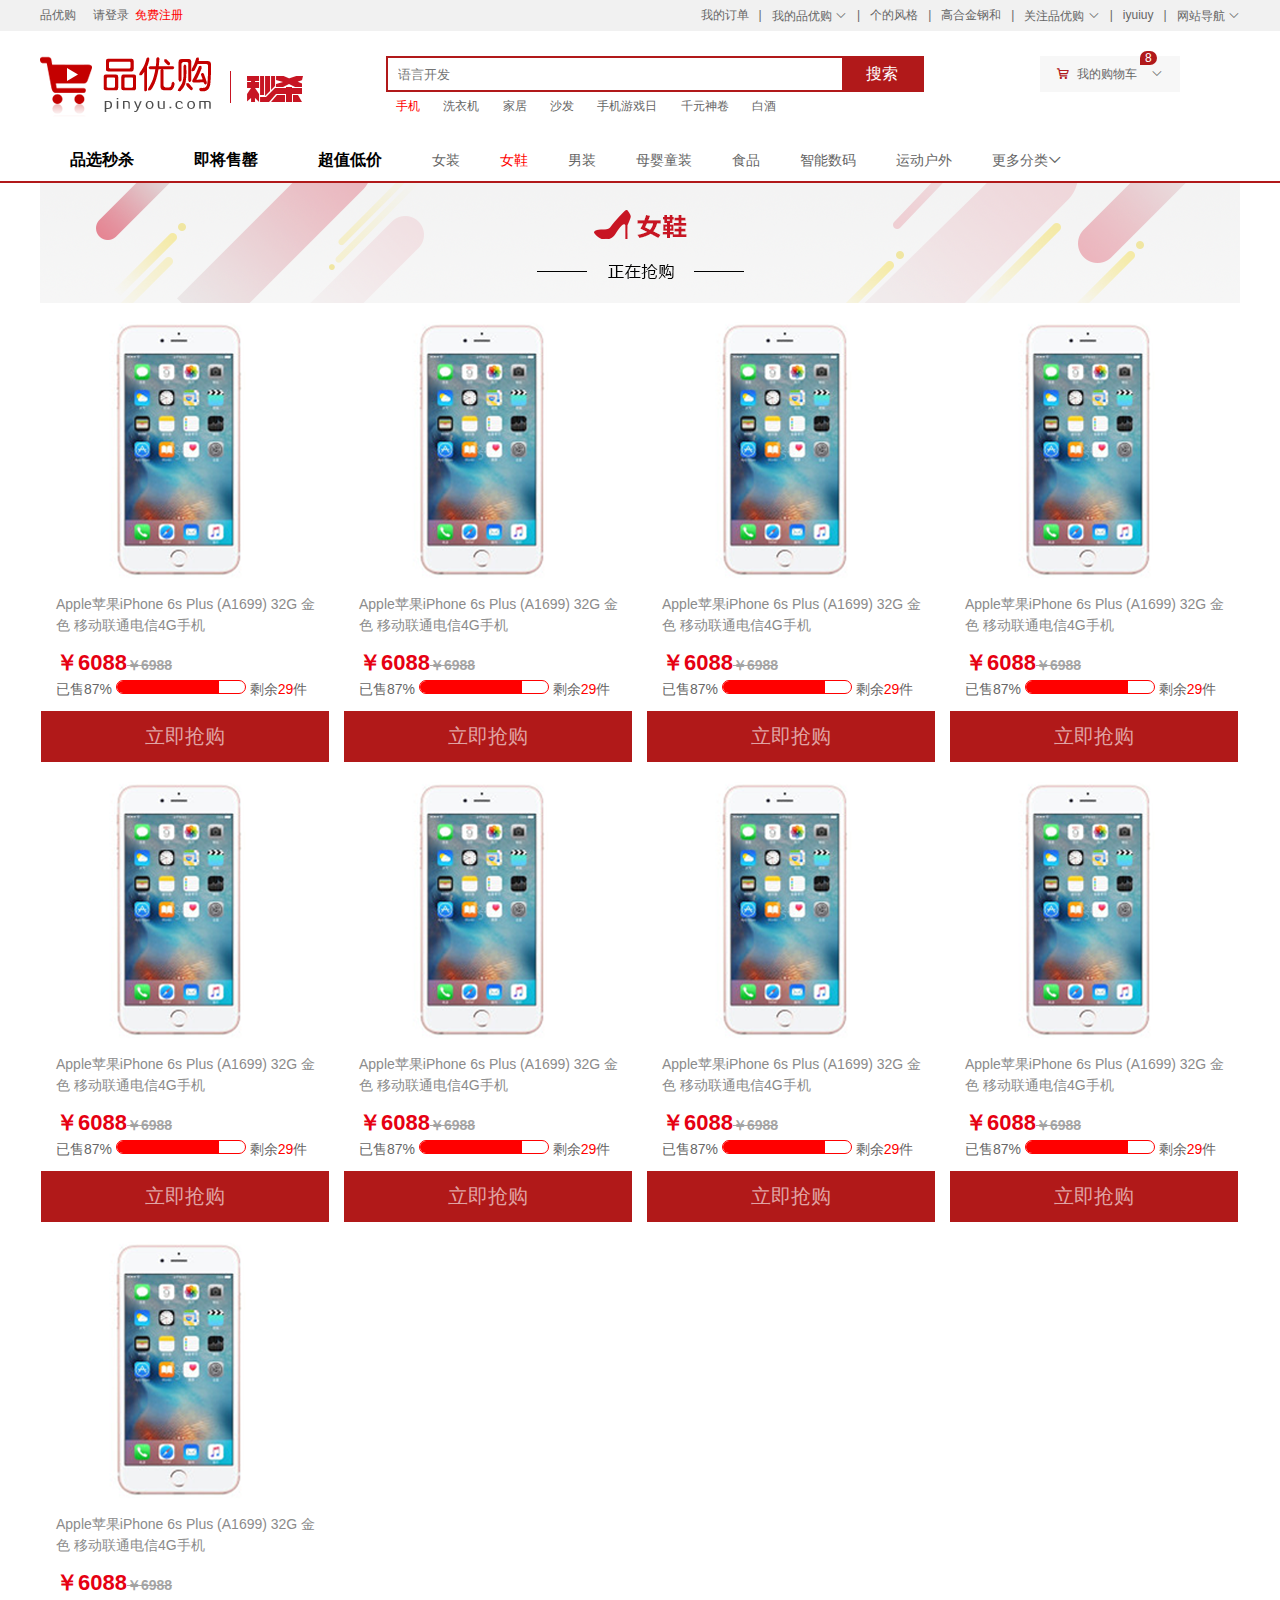
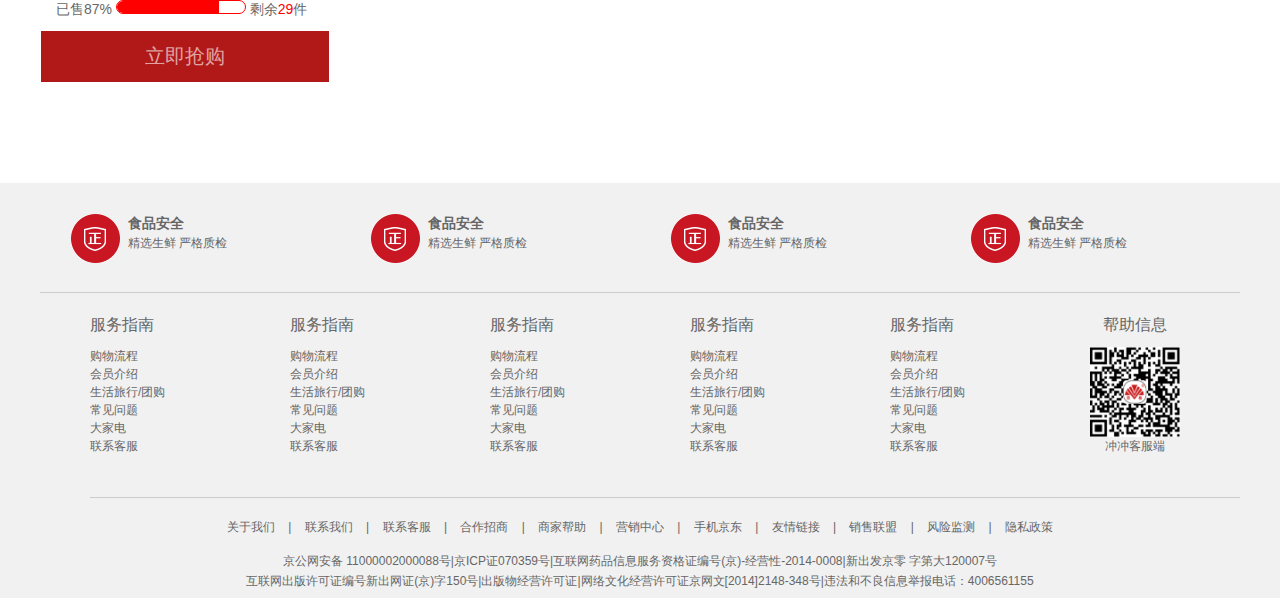
<file: list.html>
<!DOCTYPE html>
<html>
<head>
	<meta charset="utf-8">
	<meta http-equiv="X-UA-Compatible" content="IE=edge">
	<title>品优购</title>
	<meta name="description" content="所的发生的发生的">
	<meta name="keywords" content="所的发生的发生的">
	<link rel="stylesheet" type="text/css" href="font/iconfont.css">
	<link rel="shortcut icon" href="favicon.ico" type="image/x-icon"> 
	<!-- 引入初始样式文件 -->
	<link rel="stylesheet" type="text/css" href="css/base.css">
	<!-- 引入公共样式文件 -->
	<link rel="stylesheet" type="text/css" href="css/common.css">
	<link rel="stylesheet" type="text/css" href="css/list.css">
</head>
<body>
	<!-- 快捷导航模块 -->
	<section class="shortcut">
		<div class="w">
			<div class="fl">
				<ul>
					<li>品优购 &nbsp;&nbsp;&nbsp;&nbsp;</li>
					<li><a href="login.html">请登录&nbsp;&nbsp;</a><a href="register.html" class="style_red">免费注册</a></li>
				</ul>
			</div>
			<div class="fr">
				<ul>
					<li><a href="#">我的订单</a></li>
					<li>|</li>
					<li><a href="#" class="arr-icon">我的品优购&nbsp;</a></li>
					<li>|</li>
					<li><a href="#">个的风格</a></li>
					<li>|</li>
					<li><a href="#">高合金钢和</a></li>
					<li>|</li>
					<li><a href="#" class="arr-icon">关注品优购&nbsp;</a></li>
					<li>|</li>
					<li><a href="#">iyuiuy</a></li>
					<li>|</li>
					<li><a href="#" class="arr-icon">网站导航&nbsp;</a></li>
				</ul>
			</div>
		</div>
	</section>

	<!-- header头部模块 -->
	<header class="header w">
		<!-- logo模块 -->
		<div class="logo">
			<h1><a href="index.html" title="品优购商场">品优购商场</a></h1>
		</div>
		<!-- 列表页的秒杀模块 -->
		<div class="sk">
			<img src="upload/40.png" alt="">
		</div>
		<!-- search模块 -->
		<div class="search">
			<input type="search" name="" id="" placeholder="语言开发"><button>搜索</button>
		</div>
		<!-- hotwords模块 -->
		<div class="hotwords">
			<a href="#" class="style_red">手机</a>
			<a href="#">洗衣机</a>
			<a href="#">家居</a>
			<a href="#">沙发</a>
			<a href="#">手机游戏日</a>
			<a href="#">千元神卷</a>
			<a href="#">白酒</a>
		</div>
		<!-- 购物车模块 -->
		<div class="shopcar">
			我的购物车
			<i class="count">8</i>
		</div>
	</header>
	
	<!-- 导航栏 -->
	<nav class="nav">
		<div class="w">
			<div class="sk_list">
				<ul>
					<li><a href="#">品选秒杀</a></li>
					<li><a href="#">即将售罄</a></li>
					<li><a href="#">超值低价</a></li>
				</ul>
			</div>
			<div class="sk_con">
				<ul>
					<li><a href="#">女装</a></li>
					<li><a href="#" class="style_red">女鞋</a></li>
					<li><a href="#">男装</a></li>
					<li><a href="#">母婴童装</a></li>
					<li><a href="#">食品</a></li>
					<li><a href="#">智能数码</a></li>
					<li><a href="#">运动户外 </a></li>
					<li><a href="#">更多分类</a></li>
				</ul>
			</div>
		</div>
	</nav>

	<!-- 主体 -->
	<div class="sk_container w">
		<div class="sk_hd">
			<img src="upload/41.png" alt="">
		</div>
		<div class="sk_bd">
			<ul class="clearfix">
				<li>
					<div class="shangpin">
						<img src="upload/42.png" alt="">
					</div>
					<div class="info">
						<p>Apple苹果iPhone 6s Plus (A1699) 32G 金色 移动联通电信4G手机</p>
						<h2>￥6088<span>￥6988</span></h2>
						<div class="num">
							已售<span>87%</span>
							<div class="bar">
								<div class="bar_in"></div>
							</div>
							剩余<span class="style_red">29</span>件
						</div>
					</div>
					<a href="good_detail.html" class="mai">立即抢购</a>
				</li>
				<li>
					<div class="shangpin">
						<img src="upload/42.png" alt="">
					</div>
					<div class="info">
						<p>Apple苹果iPhone 6s Plus (A1699) 32G 金色 移动联通电信4G手机</p>
						<h2>￥6088<span>￥6988</span></h2>
						<div class="num">
							已售<span>87%</span>
							<div class="bar">
								<div class="bar_in"></div>
							</div>
							剩余<span class="style_red">29</span>件
						</div>
					</div>
					<a href="#" class="mai">立即抢购</a>
				</li>
				<li>
					<div class="shangpin">
						<img src="upload/42.png" alt="">
					</div>
					<div class="info">
						<p>Apple苹果iPhone 6s Plus (A1699) 32G 金色 移动联通电信4G手机</p>
						<h2>￥6088<span>￥6988</span></h2>
						<div class="num">
							已售<span>87%</span>
							<div class="bar">
								<div class="bar_in"></div>
							</div>
							剩余<span class="style_red">29</span>件
						</div>
					</div>
					<a href="#" class="mai">立即抢购</a>
				</li>
				<li>
					<div class="shangpin">
						<img src="upload/42.png" alt="">
					</div>
					<div class="info">
						<p>Apple苹果iPhone 6s Plus (A1699) 32G 金色 移动联通电信4G手机</p>
						<h2>￥6088<span>￥6988</span></h2>
						<div class="num">
							已售<span>87%</span>
							<div class="bar">
								<div class="bar_in"></div>
							</div>
							剩余<span class="style_red">29</span>件
						</div>
					</div>
					<a href="#" class="mai">立即抢购</a>
				</li>
				<li>
					<div class="shangpin">
						<img src="upload/42.png" alt="">
					</div>
					<div class="info">
						<p>Apple苹果iPhone 6s Plus (A1699) 32G 金色 移动联通电信4G手机</p>
						<h2>￥6088<span>￥6988</span></h2>
						<div class="num">
							已售<span>87%</span>
							<div class="bar">
								<div class="bar_in"></div>
							</div>
							剩余<span class="style_red">29</span>件
						</div>
					</div>
					<a href="#" class="mai">立即抢购</a>
				</li>
				<li>
					<div class="shangpin">
						<img src="upload/42.png" alt="">
					</div>
					<div class="info">
						<p>Apple苹果iPhone 6s Plus (A1699) 32G 金色 移动联通电信4G手机</p>
						<h2>￥6088<span>￥6988</span></h2>
						<div class="num">
							已售<span>87%</span>
							<div class="bar">
								<div class="bar_in"></div>
							</div>
							剩余<span class="style_red">29</span>件
						</div>
					</div>
					<a href="#" class="mai">立即抢购</a>
				</li>
				<li>
					<div class="shangpin">
						<img src="upload/42.png" alt="">
					</div>
					<div class="info">
						<p>Apple苹果iPhone 6s Plus (A1699) 32G 金色 移动联通电信4G手机</p>
						<h2>￥6088<span>￥6988</span></h2>
						<div class="num">
							已售<span>87%</span>
							<div class="bar">
								<div class="bar_in"></div>
							</div>
							剩余<span class="style_red">29</span>件
						</div>
					</div>
					<a href="#" class="mai">立即抢购</a>
				</li>
				<li>
					<div class="shangpin">
						<img src="upload/42.png" alt="">
					</div>
					<div class="info">
						<p>Apple苹果iPhone 6s Plus (A1699) 32G 金色 移动联通电信4G手机</p>
						<h2>￥6088<span>￥6988</span></h2>
						<div class="num">
							已售<span>87%</span>
							<div class="bar">
								<div class="bar_in"></div>
							</div>
							剩余<span class="style_red">29</span>件
						</div>
					</div>
					<a href="#" class="mai">立即抢购</a>
				</li>
				<li>
					<div class="shangpin">
						<img src="upload/42.png" alt="">
					</div>
					<div class="info">
						<p>Apple苹果iPhone 6s Plus (A1699) 32G 金色 移动联通电信4G手机</p>
						<h2>￥6088<span>￥6988</span></h2>
						<div class="num">
							已售<span>87%</span>
							<div class="bar">
								<div class="bar_in"></div>
							</div>
							剩余<span class="style_red">29</span>件
						</div>
					</div>
					<a href="#" class="mai">立即抢购</a>
				</li>
			</ul>
		</div>
	</div>

	<!-- footer模块 -->
	<footer class="footer">
		<div class="w">
			<div class="mod_service">
				<ul>
					<li>
						<h5></h5>
						<div class="service_txt">
							<h4>食品安全</h4>
							<p>精选生鲜 严格质检</p>
						</div>
					</li>
					<li>
						<h5></h5>
						<div class="service_txt">
							<h4>食品安全</h4>
							<p>精选生鲜 严格质检</p>
						</div>
					</li>
					<li>
						<h5></h5>
						<div class="service_txt">
							<h4>食品安全</h4>
							<p>精选生鲜 严格质检</p>
						</div>
					</li>
					<li>
						<h5></h5>
						<div class="service_txt">
							<h4>食品安全</h4>
							<p>精选生鲜 严格质检</p>
						</div>
					</li>
				</ul>
			</div>
			<div class="mod_help">
				<dl>
					<dt>服务指南</dt>
					<dd><a href="#">购物流程</a></dd>
					<dd><a href="#">会员介绍</a></dd>
					<dd><a href="#">生活旅行/团购</a></dd>
					<dd><a href="#">常见问题</a></dd>
					<dd><a href="#">大家电</a></dd>
					<dd><a href="#">联系客服</a></dd>
				</dl>
								<dl>
					<dt>服务指南</dt>
					<dd><a href="#">购物流程</a></dd>
					<dd><a href="#">会员介绍</a></dd>
					<dd><a href="#">生活旅行/团购</a></dd>
					<dd><a href="#">常见问题</a></dd>
					<dd><a href="#">大家电</a></dd>
					<dd><a href="#">联系客服</a></dd>
				</dl>
				<dl>
					<dt>服务指南</dt>
					<dd><a href="#">购物流程</a></dd>
					<dd><a href="#">会员介绍</a></dd>
					<dd><a href="#">生活旅行/团购</a></dd>
					<dd><a href="#">常见问题</a></dd>
					<dd><a href="#">大家电</a></dd>
					<dd><a href="#">联系客服</a></dd>
				</dl>
				<dl>
					<dt>服务指南</dt>
					<dd><a href="#">购物流程</a></dd>
					<dd><a href="#">会员介绍</a></dd>
					<dd><a href="#">生活旅行/团购</a></dd>
					<dd><a href="#">常见问题</a></dd>
					<dd><a href="#">大家电</a></dd>
					<dd><a href="#">联系客服</a></dd>
				</dl>
				<dl>
					<dt>服务指南</dt>
					<dd><a href="#">购物流程</a></dd>
					<dd><a href="#">会员介绍</a></dd>
					<dd><a href="#">生活旅行/团购</a></dd>
					<dd><a href="#">常见问题</a></dd>
					<dd><a href="#">大家电</a></dd>
					<dd><a href="#">联系客服</a></dd>
				</dl>
				<dl>
					<dt>帮助信息</dt>
					<dd>
						<img src="image/wx.png" alt="">
						冲冲客服端
					</dd>
				</dl>
			</div>
			<div class="mod_copyright">
				<div class="links">
					<a href="#">关于我们</a>
					<a href="#" class="mod_copyright_split">|</a>
					<a href="#">联系我们</a>
					<a href="#" class="mod_copyright_split">|</a>
					<a href="#">联系客服</a>
					<a href="#" class="mod_copyright_split">|</a>
					<a href="#">合作招商</a>
					<a href="#" class="mod_copyright_split">|</a>
					<a href="#">商家帮助</a>
					<a href="#" class="mod_copyright_split">|</a>
					<a href="#">营销中心</a>
					<a href="#" class="mod_copyright_split">|</a>
					<a href="#">手机京东</a>
					<a href="#" class="mod_copyright_split">|</a>
					<a href="#">友情链接</a>
					<a href="#" class="mod_copyright_split">|</a>
					<a href="#">销售联盟</a>
					<a href="#" class="mod_copyright_split">|</a>
					<a href="#">风险监测</a>
					<a href="#" class="mod_copyright_split">|</a>
					<a href="#">隐私政策</a>
				</div>
				<div class="copyright">
					京公网安备 11000002000088号|京ICP证070359号|互联网药品信息服务资格证编号(京)-经营性-2014-0008|新出发京零 字第大120007号<br>互联网出版许可证编号新出网证(京)字150号|出版物经营许可证|网络文化经营许可证京网文[2014]2148-348号|违法和不良信息举报电话：4006561155
				</div>
			</div>
		</div>
	</footer>
</body>
</html>
</file>
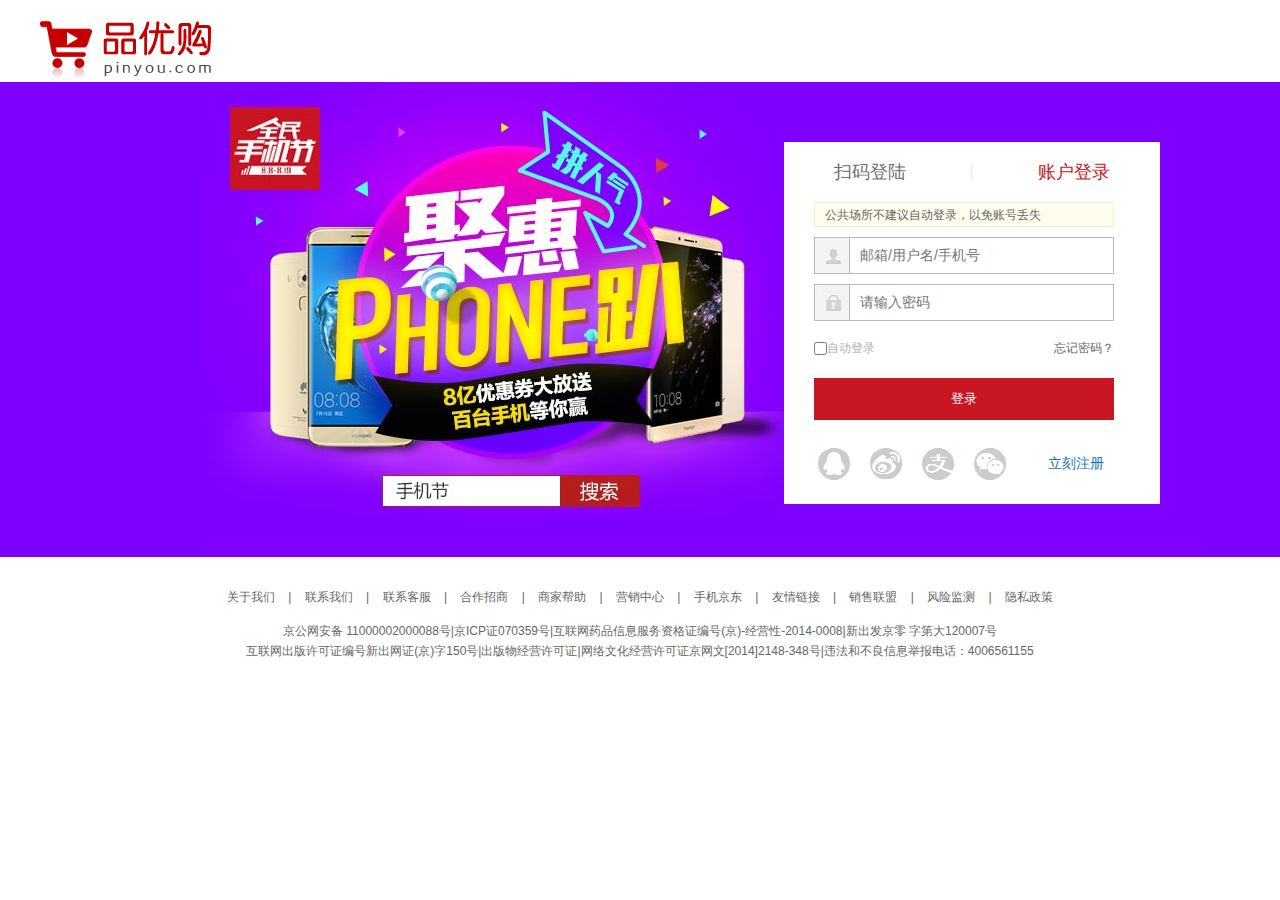
<file: login.html>
<!DOCTYPE html>
<html>
<head>
	<meta charset="utf-8">
	<meta http-equiv="X-UA-Compatible" content="IE=edge">
	<title>注册</title>
	<link rel="stylesheet" href="css/login.css">
	<link rel="stylesheet" href="css/base.css">
	<link rel="shortcut icon" href="favicon.ico" type="image/x-icon">
</head>
<body>
	<header class="header w">
		<div class="logo">
			<img src="image/logo.png" alt="">
		</div>
	</header>
	<div class="content">
		<div class="login w">
			<div class="login_1">
				<div class="login_t" >
					<a href="#">扫码登陆</a>丨<a href="#">账户登录</a>
				</div>
				<div class="login_z">
					<div class="tishi">
						<p>公共场所不建议自动登录，以免账号丢失</p>
					</div>
					<form>
						<ul>
							<li>
								<div class="user">
									<label></label>
									<input type="text" name="" placeholder="邮箱/用户名/手机号">
								</div>
							</li>
							<li>
								<div class="pwd">
									<label></label>
									<input type="password" name="" value="" placeholder="请输入密码">
								</div>
							</li>
							<li>
								<div class="pt">
									<input type="checkbox" name="" value="">自动登录
									<a href="#">忘记密码？</a>
								</div>
							</li>
							<li>
								<input type="submit" name="" value="登录" class="btn">
							</li>
						</ul>
					</form>
					<div class="login_w">
						<img src="image/3.png" alt="">
						<a href="register.html">立刻注册</a>
					</div>
				</div>
			</div>
		</div>
	</div>
	<footer>
		<div class="mod_copyright">
			<div class="links">
				<a href="#">关于我们</a>
				<a href="#" class="mod_copyright_split">|</a>
				<a href="#">联系我们</a>
				<a href="#" class="mod_copyright_split">|</a>
				<a href="#">联系客服</a>
				<a href="#" class="mod_copyright_split">|</a>
				<a href="#">合作招商</a>
				<a href="#" class="mod_copyright_split">|</a>
				<a href="#">商家帮助</a>
				<a href="#" class="mod_copyright_split">|</a>
				<a href="#">营销中心</a>
				<a href="#" class="mod_copyright_split">|</a>
				<a href="#">手机京东</a>
				<a href="#" class="mod_copyright_split">|</a>
				<a href="#">友情链接</a>
				<a href="#" class="mod_copyright_split">|</a>
				<a href="#">销售联盟</a>
				<a href="#" class="mod_copyright_split">|</a>
				<a href="#">风险监测</a>
				<a href="#" class="mod_copyright_split">|</a>
				<a href="#">隐私政策</a>
			</div>
			<div class="copyright">
				京公网安备 11000002000088号|京ICP证070359号|互联网药品信息服务资格证编号(京)-经营性-2014-0008|新出发京零 字第大120007号<br>互联网出版许可证编号新出网证(京)字150号|出版物经营许可证|网络文化经营许可证京网文[2014]2148-348号|违法和不良信息举报电话：4006561155
			</div>
		</div>
	</footer>
</body>
</html>
</file>
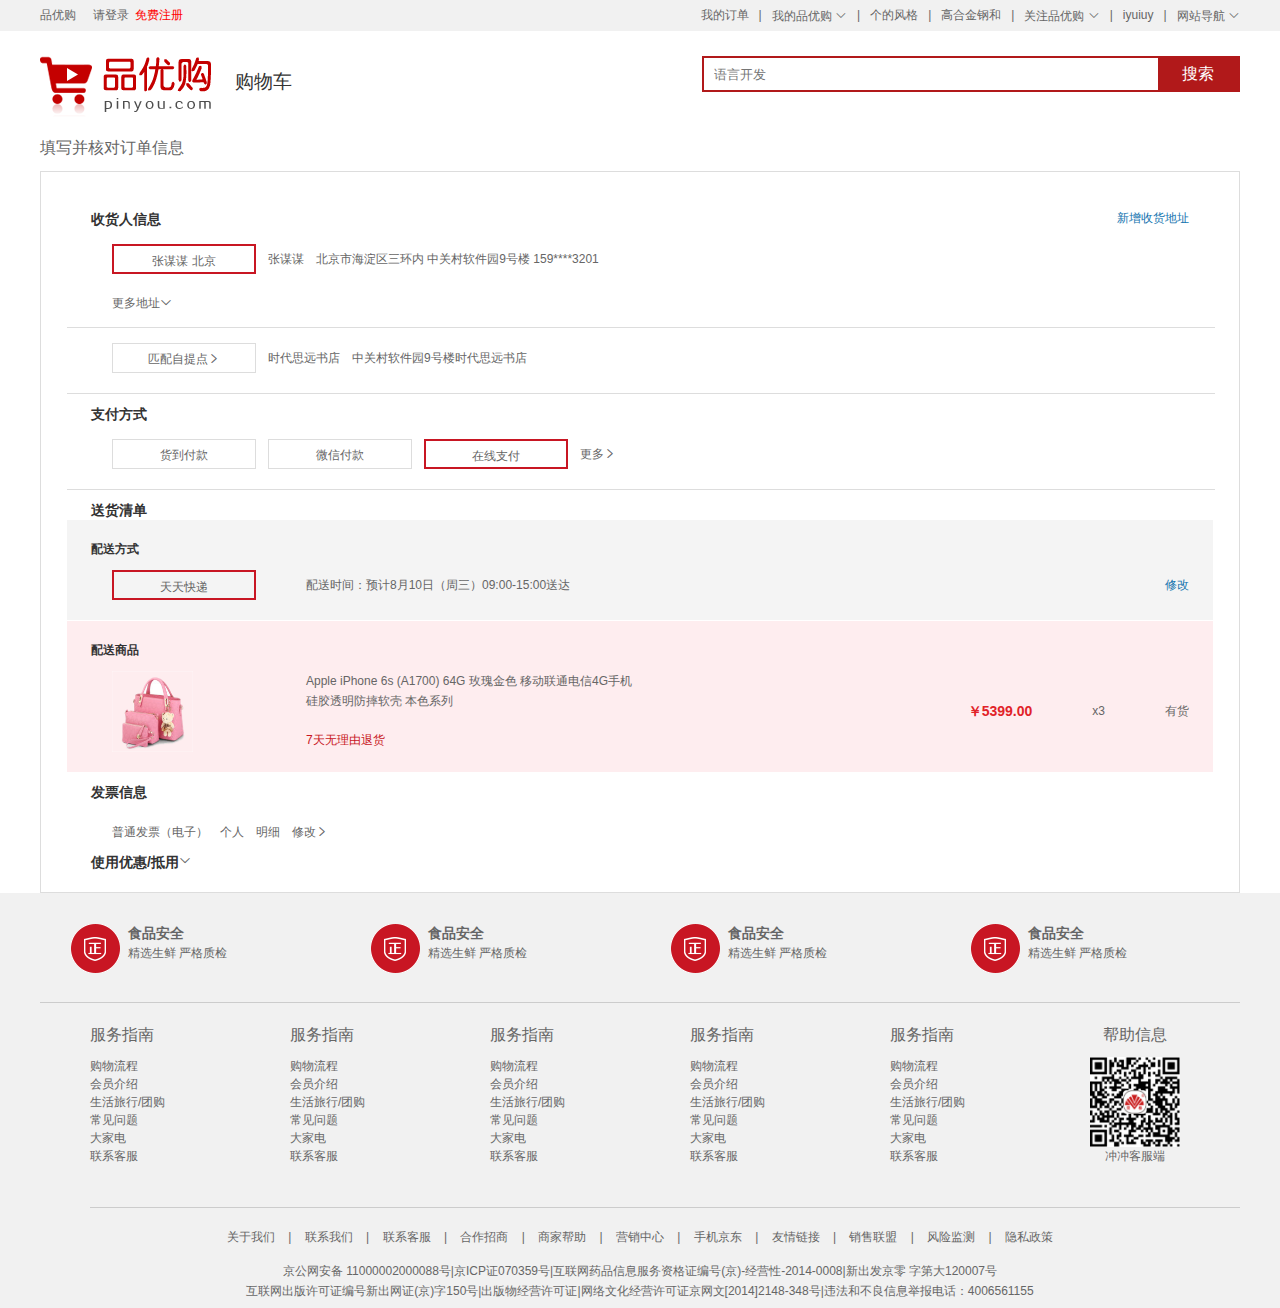
<file: order.html>
<!DOCTYPE html>
<html>
<head>
	<meta charset="utf-8">
	<meta http-equiv="X-UA-Compatible" content="IE=edge">
	<title></title>
	<link rel="stylesheet" href="font/iconfont.css">
	<link rel="stylesheet" type="text/css" href="css/base.css">
	<link rel="stylesheet" type="text/css" href="css/order.css">
</head>
<body>
	<!-- 快捷导航模块 -->
	<section class="shortcut">
		<div class="w">
			<div class="fl">
				<ul>
					<li>品优购 &nbsp;&nbsp;&nbsp;&nbsp;</li>
					<li><a href="login.html">请登录&nbsp;&nbsp;</a><a href="register.html" class="style_red">免费注册</a></li>
				</ul>
			</div>
			<div class="fr">
				<ul>
					<li><a href="#">我的订单</a></li>
					<li>|</li>
					<li><a href="#" class="arr-icon">我的品优购&nbsp;</a></li>
					<li>|</li>
					<li><a href="#">个的风格</a></li>
					<li>|</li>
					<li><a href="#">高合金钢和</a></li>
					<li>|</li>
					<li><a href="#" class="arr-icon">关注品优购&nbsp;</a></li>
					<li>|</li>
					<li><a href="#">iyuiuy</a></li>
					<li>|</li>
					<li><a href="#" class="arr-icon">网站导航&nbsp;</a></li>
				</ul>
			</div>
		</div>
	</section>
	<!-- header头部模块 -->
	<header class="header w">
		<!-- logo模块 -->
		<div class="logo">
			<h1><a href="index.html" title="品优购商场">品优购商场</a></h1>
		</div>
		<!-- 列表页的秒杀模块 -->
		<div class="shopcar">
			购物车
		</div>
		<!-- search模块 -->
		<div class="search">
			<input type="search" name="" id="" placeholder="语言开发"><button>搜索</button>
		</div>
	</header>
	<div class="w">
		<div class="order-hd">
			<h2>填写并核对订单信息</h2>
		</div>
		<div class="order-bd">
			<div class="step-tit">
				<h2>收货人信息</h2>
				<a href="#">新增收货地址</a>
			</div>
			<div class="step-cont">
				<div class="cont-info">
					<div class="info-1">
						张谋谋  北京
					</div>
					<span class="info-2">
						张谋谋
					</span>
					<span class="info-3">
						 北京市海淀区三环内 中关村软件园9号楼
					</span>
					<span class="info-4">
						159****3201
					</span>
				</div>
				<div class="dizhi">
					<a href="#">更多地址</a>
				</div>
			</div>
			<div class="step-cont">
				<div class="cont-info">
					<div class="info-1 ziti">
						<a href="#">匹配自提点</a>
					</div>
					<span class="info-2">
						时代思远书店
					</span>
					<span class="info-3">
						 中关村软件园9号楼时代思远书店
					</span>
				</div>
			</div>
			<div class="step-tit">
				<h2>支付方式</h2>
			</div>
			<div class="step-cont">
				<div class="cont-info">
					<div class="info-1 ziti">
						货到付款
					</div>
					<div class="info-1 ziti">
						微信付款
					</div>
					<div class="info-1">
						在线支付
					</div>
					<a href="#">更多</a>
				</div>
			</div>
			<div class="step-tit">
				<h2>送货清单</h2>
			</div>
			<div class="peisong">
				<div class="step-tit1">
					<h2>配送方式</h2>
				</div>
				<div class="step-cont1">
					<div class="cont-info1">
						天天快递
					</div>
					<span>配送时间：预计8月10日（周三）09:00-15:00送达</span>
					<a href="#">修改</a>
				</div>
			</div>
			<div class="peisong1">
				<div class="step-tit1">
					<h2>配送商品</h2>
				</div>
				<div class="goods_list clearfix">
					<div class="goods_pic">
						<img src="upload/152.png" alt="">
					</div>
					<div class="goods_info">
						<p>Apple iPhone 6s (A1700) 64G 玫瑰金色 移动联通电信4G手机硅胶透明防摔软壳 本色系列</p>
						<span>7天无理由退货</span>
					</div>
					<div class="goods_huo">
						有货
					</div>
					<div class="goods_num">
						x3
					</div>
					<div class="goods_price">
						￥5399.00
					</div>
				</div>
			</div>
			<div class="step-tit">
				<h2>发票信息</h2>
			</div>
			<div class="step-cont fapiao">
				<div class="cont-info">
					<span class="info-2">
						 普通发票（电子）
					</span>
					<span class="info-2">
						 个人
					</span>
					<span class="info-2">
						明细
					</span>
					<a href="#" >修改</a>
				</div>
			</div>
			<div class="step-tit youhui">
				<h2>使用优惠/抵用</h2>
			</div>
		</div>
	</div>






	<!-- footer模块 -->
	<footer class="footer">
		<div class="w">
			<div class="mod_service">
				<ul>
					<li>
						<h5></h5>
						<div class="service_txt">
							<h4>食品安全</h4>
							<p>精选生鲜 严格质检</p>
						</div>
					</li>
					<li>
						<h5></h5>
						<div class="service_txt">
							<h4>食品安全</h4>
							<p>精选生鲜 严格质检</p>
						</div>
					</li>
					<li>
						<h5></h5>
						<div class="service_txt">
							<h4>食品安全</h4>
							<p>精选生鲜 严格质检</p>
						</div>
					</li>
					<li>
						<h5></h5>
						<div class="service_txt">
							<h4>食品安全</h4>
							<p>精选生鲜 严格质检</p>
						</div>
					</li>
				</ul>
			</div>
			<div class="mod_help">
				<dl>
					<dt>服务指南</dt>
					<dd><a href="#">购物流程</a></dd>
					<dd><a href="#">会员介绍</a></dd>
					<dd><a href="#">生活旅行/团购</a></dd>
					<dd><a href="#">常见问题</a></dd>
					<dd><a href="#">大家电</a></dd>
					<dd><a href="#">联系客服</a></dd>
				</dl>
								<dl>
					<dt>服务指南</dt>
					<dd><a href="#">购物流程</a></dd>
					<dd><a href="#">会员介绍</a></dd>
					<dd><a href="#">生活旅行/团购</a></dd>
					<dd><a href="#">常见问题</a></dd>
					<dd><a href="#">大家电</a></dd>
					<dd><a href="#">联系客服</a></dd>
				</dl>
				<dl>
					<dt>服务指南</dt>
					<dd><a href="#">购物流程</a></dd>
					<dd><a href="#">会员介绍</a></dd>
					<dd><a href="#">生活旅行/团购</a></dd>
					<dd><a href="#">常见问题</a></dd>
					<dd><a href="#">大家电</a></dd>
					<dd><a href="#">联系客服</a></dd>
				</dl>
				<dl>
					<dt>服务指南</dt>
					<dd><a href="#">购物流程</a></dd>
					<dd><a href="#">会员介绍</a></dd>
					<dd><a href="#">生活旅行/团购</a></dd>
					<dd><a href="#">常见问题</a></dd>
					<dd><a href="#">大家电</a></dd>
					<dd><a href="#">联系客服</a></dd>
				</dl>
				<dl>
					<dt>服务指南</dt>
					<dd><a href="#">购物流程</a></dd>
					<dd><a href="#">会员介绍</a></dd>
					<dd><a href="#">生活旅行/团购</a></dd>
					<dd><a href="#">常见问题</a></dd>
					<dd><a href="#">大家电</a></dd>
					<dd><a href="#">联系客服</a></dd>
				</dl>
				<dl>
					<dt>帮助信息</dt>
					<dd>
						<img src="image/wx.png" alt="">
						冲冲客服端
					</dd>
				</dl>
			</div>
			<div class="mod_copyright">
				<div class="links">
					<a href="#">关于我们</a>
					<a href="#" class="mod_copyright_split">|</a>
					<a href="#">联系我们</a>
					<a href="#" class="mod_copyright_split">|</a>
					<a href="#">联系客服</a>
					<a href="#" class="mod_copyright_split">|</a>
					<a href="#">合作招商</a>
					<a href="#" class="mod_copyright_split">|</a>
					<a href="#">商家帮助</a>
					<a href="#" class="mod_copyright_split">|</a>
					<a href="#">营销中心</a>
					<a href="#" class="mod_copyright_split">|</a>
					<a href="#">手机京东</a>
					<a href="#" class="mod_copyright_split">|</a>
					<a href="#">友情链接</a>
					<a href="#" class="mod_copyright_split">|</a>
					<a href="#">销售联盟</a>
					<a href="#" class="mod_copyright_split">|</a>
					<a href="#">风险监测</a>
					<a href="#" class="mod_copyright_split">|</a>
					<a href="#">隐私政策</a>
				</div>
				<div class="copyright">
					京公网安备 11000002000088号|京ICP证070359号|互联网药品信息服务资格证编号(京)-经营性-2014-0008|新出发京零 字第大120007号<br>互联网出版许可证编号新出网证(京)字150号|出版物经营许可证|网络文化经营许可证京网文[2014]2148-348号|违法和不良信息举报电话：4006561155
				</div>
			</div>
		</div>
	</footer>
</body>
</html>
</file>
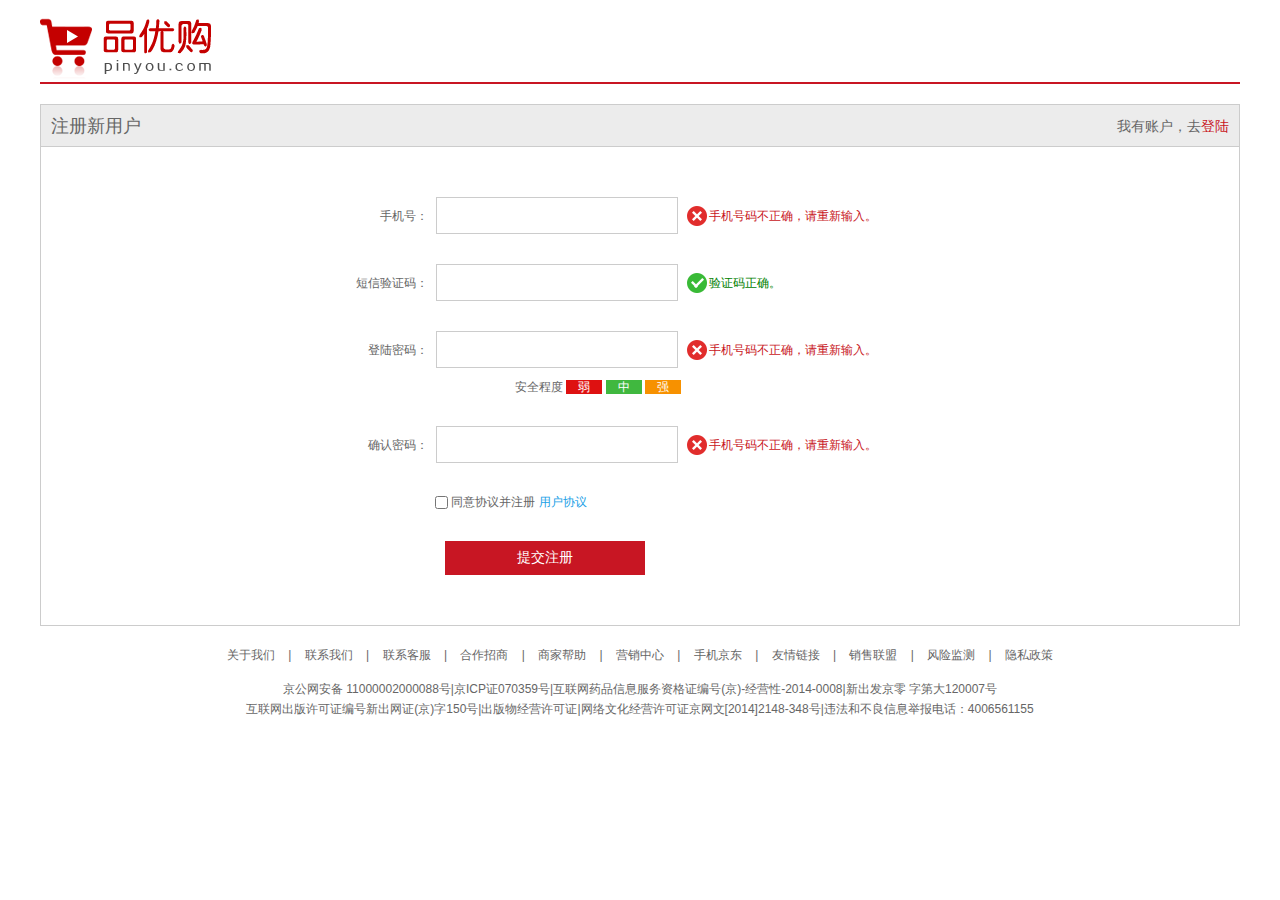
<file: register.html>
<!DOCTYPE html>
<html>
<head>
	<meta charset="utf-8">
	<meta http-equiv="X-UA-Compatible" content="IE=edge">
	<title>注册</title>
	<link rel="stylesheet" type="text/css" href="css/register.css">
	<link rel="stylesheet" type="text/css" href="css/base.css">
	<link rel="shortcut icon" href="favicon.ico" type="image/x-icon">
</head>
<body>
	<div class="w">
		<header>
			<div class="logo">
				<a href="index.html">
					<img src="image/logo.png" alt="">
				</a>
			</div>
		</header>
		<div class="registerarea">
			<h3>
				注册新用户
				<div class="login">我有账户，去<a href="login.html">登陆</a></div>
			</h3>
			<div class="reg_form">
				<form>
					<ul>
						<li>
							<label for="">手机号：</label>
							<input type="text" name="" class="inp">
							<span class="error"><i class="error_icon"></i>手机号码不正确，请重新输入。</span>
						</li>
						<li>
							<label for="">短信验证码：</label>
							<input type="text" name="" class="inp">
							<span class="success"><i class="success_icon"></i>验证码正确。</span>
						</li>
						<li>
							<label for="">登陆密码：</label>
							<input type="password" name="" class="inp">
							<span class="error"><i class="error_icon"></i>手机号码不正确，请重新输入。</span>
						</li>
						<li class="safe">
							安全程度 <em class="ruo">弱</em> <em class="zhong">中</em> <em class="qiang">强</em>
						</li>
						<li>
							<label for="">确认密码：</label>
							<input type="password" name="" class="inp">
							<span class="error"><i class="error_icon"></i>手机号码不正确，请重新输入。</span>
						</li>
						<li class="agree">
							<input type="checkbox" name=""> 同意协议并注册
							<a href="#">用户协议</a>
						</li>
						<li>
							<input type="submit" name="" value="提交注册" class="btn">
						</li>
					</ul>
				</form>
			</div>
		</div>
		<footer>
			<div class="mod_copyright">
				<div class="links">
					<a href="#">关于我们</a>
					<a href="#" class="mod_copyright_split">|</a>
					<a href="#">联系我们</a>
					<a href="#" class="mod_copyright_split">|</a>
					<a href="#">联系客服</a>
					<a href="#" class="mod_copyright_split">|</a>
					<a href="#">合作招商</a>
					<a href="#" class="mod_copyright_split">|</a>
					<a href="#">商家帮助</a>
					<a href="#" class="mod_copyright_split">|</a>
					<a href="#">营销中心</a>
					<a href="#" class="mod_copyright_split">|</a>
					<a href="#">手机京东</a>
					<a href="#" class="mod_copyright_split">|</a>
					<a href="#">友情链接</a>
					<a href="#" class="mod_copyright_split">|</a>
					<a href="#">销售联盟</a>
					<a href="#" class="mod_copyright_split">|</a>
					<a href="#">风险监测</a>
					<a href="#" class="mod_copyright_split">|</a>
					<a href="#">隐私政策</a>
				</div>
				<div class="copyright">
					京公网安备 11000002000088号|京ICP证070359号|互联网药品信息服务资格证编号(京)-经营性-2014-0008|新出发京零 字第大120007号<br>互联网出版许可证编号新出网证(京)字150号|出版物经营许可证|网络文化经营许可证京网文[2014]2148-348号|违法和不良信息举报电话：4006561155
				</div>
			</div>
		</footer>
	</div>
</body>
</html>
</file>
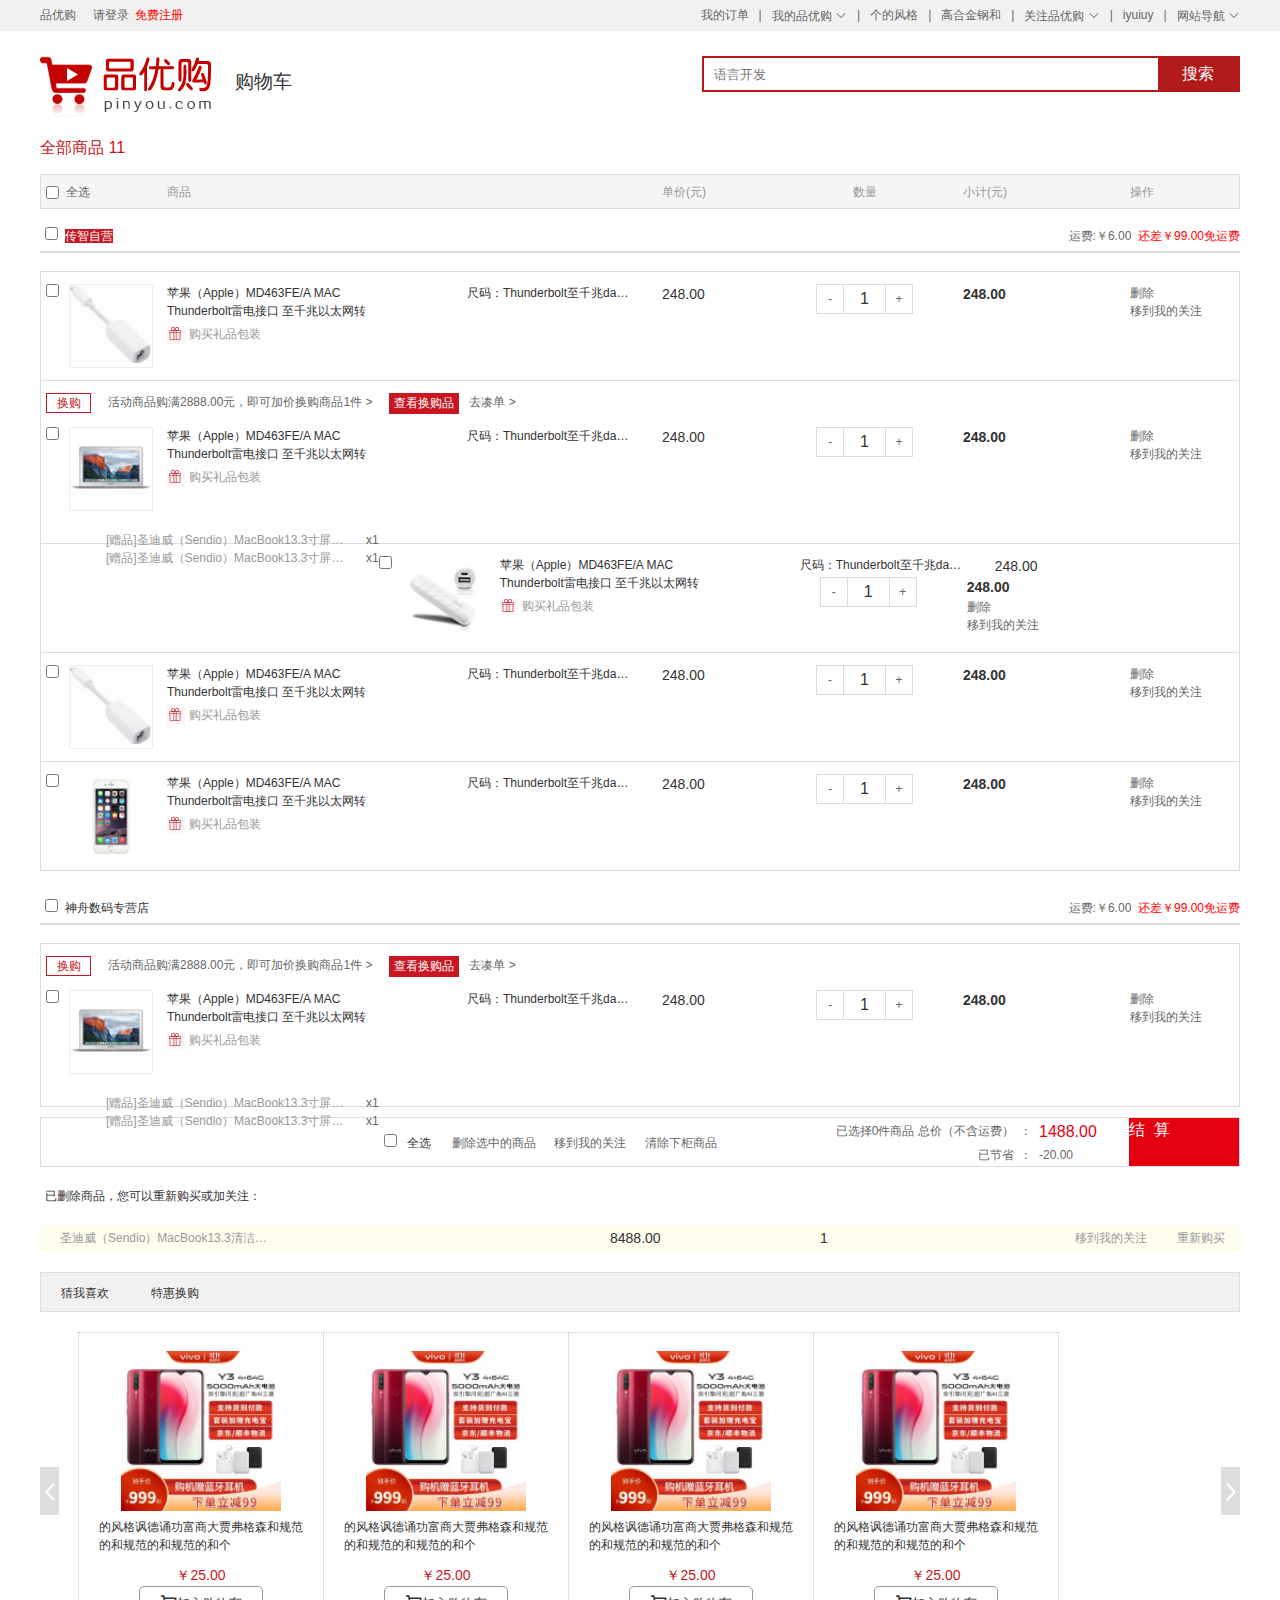
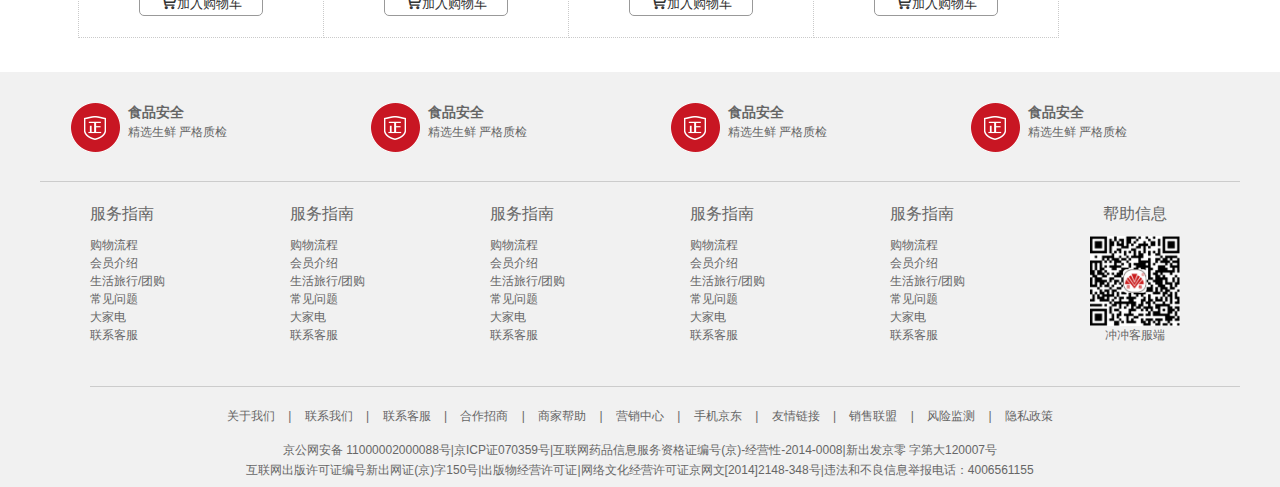
<file: shopcar.html>
<!DOCTYPE html>
<html>
<head>
	<meta charset="utf-8">
	<meta http-equiv="X-UA-Compatible" content="IE=edge">
	<title>购物车</title>
	<link rel="stylesheet" href="css/base.css">
	<link rel="stylesheet" type="text/css" href="css/shopcar.css">
	<link rel="stylesheet" href="font/iconfont.css">
	<script src="js/jquery.min.js"></script>
	<script src="js/shopcar.js"></script>
</head>
<body>

	<!-- 快捷导航模块 -->
	<section class="shortcut">
		<div class="w">
			<div class="fl">
				<ul>
					<li>品优购 &nbsp;&nbsp;&nbsp;&nbsp;</li>
					<li><a href="login.html">请登录&nbsp;&nbsp;</a><a href="register.html" class="style_red">免费注册</a></li>
				</ul>
			</div>
			<div class="fr">
				<ul>
					<li><a href="#">我的订单</a></li>
					<li>|</li>
					<li><a href="#" class="arr-icon">我的品优购&nbsp;</a></li>
					<li>|</li>
					<li><a href="#">个的风格</a></li>
					<li>|</li>
					<li><a href="#">高合金钢和</a></li>
					<li>|</li>
					<li><a href="#" class="arr-icon">关注品优购&nbsp;</a></li>
					<li>|</li>
					<li><a href="#">iyuiuy</a></li>
					<li>|</li>
					<li><a href="#" class="arr-icon">网站导航&nbsp;</a></li>
				</ul>
			</div>
		</div>
	</section>

	<!-- header头部模块 -->
	<header class="header w">
		<!-- logo模块 -->
		<div class="logo">
			<h1><a href="index.html" title="品优购商场">品优购商场</a></h1>
		</div>
		<!-- 列表页的秒杀模块 -->
		<div class="shopcar">
			购物车
		</div>
		<!-- search模块 -->
		<div class="search">
			<input type="search" name="" id="" placeholder="语言开发"><button>搜索</button>
		</div>
	</header>
	
	<div class="w">
		<!-- #购物车标题栏 -->
		<div class="shopcar_bar">
			全部商品  11
		</div>
		<!-- 购物车商品栏 -->
		<div class="shopcar_thead">
			<ul>
				<li class="t-checkbox">
					<input type="checkbox" name="" value="" class="checkAll">&nbsp;&nbsp;全选
				</li>
				<li class="t-goods">商品</li>
				<li class="t-props">&nbsp;</li>
				<li class="t-price">单价(元)</li>
				<li class="t-num">数量</li>
				<li class="t-sum">小计(元)</li>
				<li class="t-action">操作</li>
			</ul>
		</div>
		<div class="shopcar_item">
			<div class="item_title">
				<div class="item_title_l">
					<input type="checkbox" name="" value="">&nbsp;
					<span>传智自营</span>
				</div>
				<div class="item_title_r">
					运费:￥6.00&nbsp;&nbsp;<span class="style_red">还差￥99.00免运费</span>
				</div>
			</div>
			<div class="item_body">
				<div class="item_1 clearfix">
					<ul>
						<li class="t-checkbox">
							<input type="checkbox" name="" value="">&nbsp;&nbsp;
							<img src="upload/54.png" alt="">
						</li>
						<li class="t-goods">
							<p>
								苹果（Apple）MD463FE/A MAC <br>
								Thunderbolt雷电接口 至千兆以太网转<br>
							</p>
							<i class="lihe"></i>购买礼品包装
						</li>
						<li class="t-props">尺码：Thunderbolt至千兆dasdasdasdew规范的各vdfgdfggfdgdfgd</li>
						<li class="t-price">248.00</li>
						<li class="t-num">
							<div class="t-num-btn">
								<a href="#" class="jian">-</a>
								<input type="text" name="" value="1" placeholder="" class="shuliang">
								<a href="#" class="jia">+</a> 
							</div>
						</li>
						<li class="t-sum">248.00</li>
						<li class="t-action">
							<a href="#">删除</a>
							<a href="#">移到我的关注</a>
						</li>
					</ul>
				</div>
				<div class="item_2">
					<div class="huangou">
						<span>换购</span>
						<p>活动商品购满2888.00元，即可加价换购商品1件 ></p>	
						<button type="" class="huangou_goods">查看换购品</button>
						<a href="#">去凑单 ></a>
					</div>
					<div class="item_2_s clearfix">
						<ul>
							<li class="t-checkbox">
								<input type="checkbox" name="" value="">&nbsp;&nbsp;
								<img src="upload/55.png" alt="">
							</li>
							<li class="t-goods">
								<p>
									苹果（Apple）MD463FE/A MAC <br>
									Thunderbolt雷电接口 至千兆以太网转<br>
								</p>
								<i class="lihe"></i>购买礼品包装
							</li>
							<li class="t-props">尺码：Thunderbolt至千兆dasdasdasdew规范的各vdfgdfggfdgdfgd</li>
							<li class="t-price">248.00</li>
							<li class="t-num">
								<div class="t-num-btn">
									<a href="#" class="jian">-</a>
									<input type="text" name="" value="1" placeholder="" class="shuliang">
									<a href="#" class="jia">+</a> 
								</div>
							</li>
							<li class="t-sum">248.00</li>
							<li class="t-action">
								<a href="#">删除</a>
								<a href="#">移到我的关注</a>
							</li>
						</ul>
					</div>
					<div class="item_2_x">
						<ul>
							<li>
								<a href="#"><p>[赠品]圣迪威（Sendio）MacBook13.3寸屏幕保风格和花费个</p></a>
								<span>x1</span>
							</li>
							<li>
								<a href="#"><p>[赠品]圣迪威（Sendio）MacBook13.3寸屏幕保风格和花费个</p></a>
								<span>x1</span>
							</li>
						</ul>
						<div class="clearfloat"></div> 
					</div>
				</div>
				<div class="item_3 clearfix">
					<ul>
						<li class="t-checkbox">
							<input type="checkbox" name="" value="">&nbsp;&nbsp;
							<img src="upload/56.png" alt="">
						</li>
						<li class="t-goods">
							<p>
								苹果（Apple）MD463FE/A MAC <br>
								Thunderbolt雷电接口 至千兆以太网转<br>
							</p>
							<i class="lihe"></i>购买礼品包装
						</li>
						<li class="t-props">尺码：Thunderbolt至千兆dasdasdasdew规范的各vdfgdfggfdgdfgd</li>
						<li class="t-price">248.00</li>
						<li class="t-num">
							<div class="t-num-btn">
								<a href="#" class="jian">-</a>
								<input type="text" name="" value="1" placeholder="" class="shuliang">
								<a href="#" class="jia">+</a> 
							</div>
						</li>
						<li class="t-sum">248.00</li>
						<li class="t-action">
							<a href="#">删除</a>
							<a href="#">移到我的关注</a>
						</li>
					</ul>
				</div>
				<div class="item_4 clearfix">
					<ul>
						<li class="t-checkbox">
							<input type="checkbox" name="" value="">&nbsp;&nbsp;
							<img src="upload/57.png" alt="">
						</li>
						<li class="t-goods">
							<p>
								苹果（Apple）MD463FE/A MAC <br>
								Thunderbolt雷电接口 至千兆以太网转<br>
							</p>
							<i class="lihe"></i>购买礼品包装
						</li>
						<li class="t-props">尺码：Thunderbolt至千兆dasdasdasdew规范的各vdfgdfggfdgdfgd</li>
						<li class="t-price">248.00</li>
						<li class="t-num">
							<div class="t-num-btn">
								<a href="#" class="jian">-</a>
								<input type="text" name="" value="1" placeholder="" class="shuliang">
								<a href="#" class="jia">+</a> 
							</div>
						</li>
						<li class="t-sum">248.00</li>
						<li class="t-action">
							<a href="#">删除</a>
							<a href="#">移到我的关注</a>
						</li>
					</ul>
				</div>
				<div class="item_5 clearfix">
					<ul>
						<li class="t-checkbox">
							<input type="checkbox" name="" value="">&nbsp;&nbsp;
							<img src="upload/58.png" alt="">
						</li>
						<li class="t-goods">
							<p>
								苹果（Apple）MD463FE/A MAC <br>
								Thunderbolt雷电接口 至千兆以太网转<br>
							</p>
							<i class="lihe"></i>购买礼品包装
						</li>
						<li class="t-props">尺码：Thunderbolt至千兆dasdasdasdew规范的各vdfgdfggfdgdfgd</li>
						<li class="t-price">248.00</li>
						<li class="t-num">
							<div class="t-num-btn">
								<a href="#" class="jian">-</a>
								<input type="text" name="" value="1" placeholder="" class="shuliang">
								<a href="#" class="jia">+</a> 
							</div>
						</li>
						<li class="t-sum">248.00</li>
						<li class="t-action">
							<a href="#">删除</a>
							<a href="#">移到我的关注</a>
						</li>
					</ul>
				</div>
			</div>
		</div>
		<div class="shopcar_item">
			<div class="item_title">
				<div class="item_title_l">
					<input type="checkbox" name="" value="">&nbsp;
					<span class="dian">神舟数码专营店	</span>
				</div>
				<div class="item_title_r">
					运费:￥6.00&nbsp;&nbsp;<span class="style_red">还差￥99.00免运费</span>
				</div>
			</div>
			<div class="item_body">
				<div class="item_2">
					<div class="huangou">
						<span>换购</span>
						<p>活动商品购满2888.00元，即可加价换购商品1件 ></p>	
						<button type="" class="huangou_goods">查看换购品</button>
						<a href="#">去凑单 ></a>
					</div>
					<div class="item_2_s clearfix">
						<ul>
							<li class="t-checkbox">
								<input type="checkbox" name="" value="">&nbsp;&nbsp;
								<img src="upload/55.png" alt="">
							</li>
							<li class="t-goods">
								<p>
									苹果（Apple）MD463FE/A MAC <br>
									Thunderbolt雷电接口 至千兆以太网转<br>
								</p>
								<i class="lihe"></i>购买礼品包装
							</li>
							<li class="t-props">尺码：Thunderbolt至千兆dasdasdasdew规范的各vdfgdfggfdgdfgd</li>
							<li class="t-price">248.00</li>
							<li class="t-num">
								<div class="t-num-btn">
									<a href="#" class="jian">-</a>
									<input type="text" name="" value="1" placeholder="" class="shuliang">
									<a href="#" class="jia">+</a> 
								</div>
							</li>
							<li class="t-sum">248.00</li>
							<li class="t-action">
								<a href="#">删除</a>
								<a href="#">移到我的关注</a>
							</li>
						</ul>
					</div>
					<div class="item_2_x">
						<ul>
							<li>
								<a href="#"><p>[赠品]圣迪威（Sendio）MacBook13.3寸屏幕保风格和花费个</p></a>
								<span>x1</span>
							</li>
							<li>
								<a href="#"><p>[赠品]圣迪威（Sendio）MacBook13.3寸屏幕保风格和花费个</p></a>
								<span>x1</span>
							</li>
						</ul>
						<div class="clearfloat"></div> 
					</div>
				</div>
			</div>
		</div>
		<!-- 购物车结算栏 -->
		<div class="shopcar-bar">
			<div class="item_title_l shopcar-bar-l">
				<input type="checkbox" name="" value="" class="checkAll">&nbsp;&nbsp;
				<span class="dian">全选</span>
				<a href="#">删除选中的商品</a>
				<a href="#">移到我的关注</a>
				<a href="#">清除下柜商品</a>				 
			</div>
			<a href="order.html" class="shopcar-bar-btn">
				结&nbsp;&nbsp;算
			</a>
			<div class="shopcar-bar-r ">
				<div class="p-1 .clearfix">
					<span class="shopcar_sum">¥0.00</span>
					<p>已选择0件商品  总价（不含运费）&nbsp;&nbsp;：&nbsp;&nbsp;</p>
				</div>
				<div class="p-2 .clearfix">
					<span>-20.00</span>
					<p>已节省&nbsp;&nbsp;：&nbsp;&nbsp;</p>
				</div>
			</div>
		</div>
		<!-- 删除栏 -->
		<div class="del-bar">
			<p>已删除商品，您可以重新购买或加关注：</p>
			<div class="del-bar-1">
				<p>圣迪威（Sendio）MacBook13.3清洁套阿萨上大大的事大事</p>
				<span class="del-bar-price">8488.00</span>
				<span class="del-bar-num">1</span>
				<a href="#">重新购买</a>
				<a href="#">移到我的关注</a>
			</div>
		</div>
		<!-- 猜我喜欢 -->
		<div class="mylove">
			<div class="mylove-hd">
				<a href="#">猜我喜欢</a>
				<a href="">特惠换购</a>
			</div>
			<div class="mylove-bd">
				<a href="#" class="prev"></a>
				<ul>
					<li>
						<a href="">
							<img src="upload/love.jpg" alt="">
							<p>的风格讽德诵功富商大贾弗格森和规范的和规范的和规范的和个</p>
							<span>￥25.00</span>
							<button type="" class="mylove-bd-btn">
								<i class="iconfont icon-gouwuchekong"></i>加入购物车
							</button>
						</a>
					</li>
					<li>
						<a href="">
							<img src="upload/love.jpg" alt="">
							<p>的风格讽德诵功富商大贾弗格森和规范的和规范的和规范的和个</p>
							<span>￥25.00</span>
							<button type="" class="mylove-bd-btn">
								<i class="iconfont icon-gouwuchekong"></i>加入购物车
							</button>
						</a>
					</li>
					<li>
						<a href="">
							<img src="upload/love.jpg" alt="">
							<p>的风格讽德诵功富商大贾弗格森和规范的和规范的和规范的和个</p>
							<span>￥25.00</span>
							<button type="" class="mylove-bd-btn">
								<i class="iconfont icon-gouwuchekong"></i>加入购物车
							</button>
						</a>
					</li>
					<li>
						<a href="">
							<img src="upload/love.jpg" alt="">
							<p>的风格讽德诵功富商大贾弗格森和规范的和规范的和规范的和个</p>
							<span>￥25.00</span>
							<button type="" class="mylove-bd-btn">
								<i class="iconfont icon-gouwuchekong"></i>加入购物车
							</button>
						</a>
					</li>
				</ul>
				<a href="#" class="next"></a>
			</div>
		</div>
	</div>
	
	
		
	

	<!-- footer模块 -->
	<footer class="footer">
		<div class="w">
			<div class="mod_service">
				<ul>
					<li>
						<h5></h5>
						<div class="service_txt">
							<h4>食品安全</h4>
							<p>精选生鲜 严格质检</p>
						</div>
					</li>
					<li>
						<h5></h5>
						<div class="service_txt">
							<h4>食品安全</h4>
							<p>精选生鲜 严格质检</p>
						</div>
					</li>
					<li>
						<h5></h5>
						<div class="service_txt">
							<h4>食品安全</h4>
							<p>精选生鲜 严格质检</p>
						</div>
					</li>
					<li>
						<h5></h5>
						<div class="service_txt">
							<h4>食品安全</h4>
							<p>精选生鲜 严格质检</p>
						</div>
					</li>
				</ul>
			</div>
			<div class="mod_help">
				<dl>
					<dt>服务指南</dt>
					<dd><a href="#">购物流程</a></dd>
					<dd><a href="#">会员介绍</a></dd>
					<dd><a href="#">生活旅行/团购</a></dd>
					<dd><a href="#">常见问题</a></dd>
					<dd><a href="#">大家电</a></dd>
					<dd><a href="#">联系客服</a></dd>
				</dl>
								<dl>
					<dt>服务指南</dt>
					<dd><a href="#">购物流程</a></dd>
					<dd><a href="#">会员介绍</a></dd>
					<dd><a href="#">生活旅行/团购</a></dd>
					<dd><a href="#">常见问题</a></dd>
					<dd><a href="#">大家电</a></dd>
					<dd><a href="#">联系客服</a></dd>
				</dl>
				<dl>
					<dt>服务指南</dt>
					<dd><a href="#">购物流程</a></dd>
					<dd><a href="#">会员介绍</a></dd>
					<dd><a href="#">生活旅行/团购</a></dd>
					<dd><a href="#">常见问题</a></dd>
					<dd><a href="#">大家电</a></dd>
					<dd><a href="#">联系客服</a></dd>
				</dl>
				<dl>
					<dt>服务指南</dt>
					<dd><a href="#">购物流程</a></dd>
					<dd><a href="#">会员介绍</a></dd>
					<dd><a href="#">生活旅行/团购</a></dd>
					<dd><a href="#">常见问题</a></dd>
					<dd><a href="#">大家电</a></dd>
					<dd><a href="#">联系客服</a></dd>
				</dl>
				<dl>
					<dt>服务指南</dt>
					<dd><a href="#">购物流程</a></dd>
					<dd><a href="#">会员介绍</a></dd>
					<dd><a href="#">生活旅行/团购</a></dd>
					<dd><a href="#">常见问题</a></dd>
					<dd><a href="#">大家电</a></dd>
					<dd><a href="#">联系客服</a></dd>
				</dl>
				<dl>
					<dt>帮助信息</dt>
					<dd>
						<img src="image/wx.png" alt="">
						冲冲客服端
					</dd>
				</dl>
			</div>
			<div class="mod_copyright">
				<div class="links">
					<a href="#">关于我们</a>
					<a href="#" class="mod_copyright_split">|</a>
					<a href="#">联系我们</a>
					<a href="#" class="mod_copyright_split">|</a>
					<a href="#">联系客服</a>
					<a href="#" class="mod_copyright_split">|</a>
					<a href="#">合作招商</a>
					<a href="#" class="mod_copyright_split">|</a>
					<a href="#">商家帮助</a>
					<a href="#" class="mod_copyright_split">|</a>
					<a href="#">营销中心</a>
					<a href="#" class="mod_copyright_split">|</a>
					<a href="#">手机京东</a>
					<a href="#" class="mod_copyright_split">|</a>
					<a href="#">友情链接</a>
					<a href="#" class="mod_copyright_split">|</a>
					<a href="#">销售联盟</a>
					<a href="#" class="mod_copyright_split">|</a>
					<a href="#">风险监测</a>
					<a href="#" class="mod_copyright_split">|</a>
					<a href="#">隐私政策</a>
				</div>
				<div class="copyright">
					京公网安备 11000002000088号|京ICP证070359号|互联网药品信息服务资格证编号(京)-经营性-2014-0008|新出发京零 字第大120007号<br>互联网出版许可证编号新出网证(京)字150号|出版物经营许可证|网络文化经营许可证京网文[2014]2148-348号|违法和不良信息举报电话：4006561155
				</div>
			</div>
		</div>
	</footer>
</body>
</html>
</file>
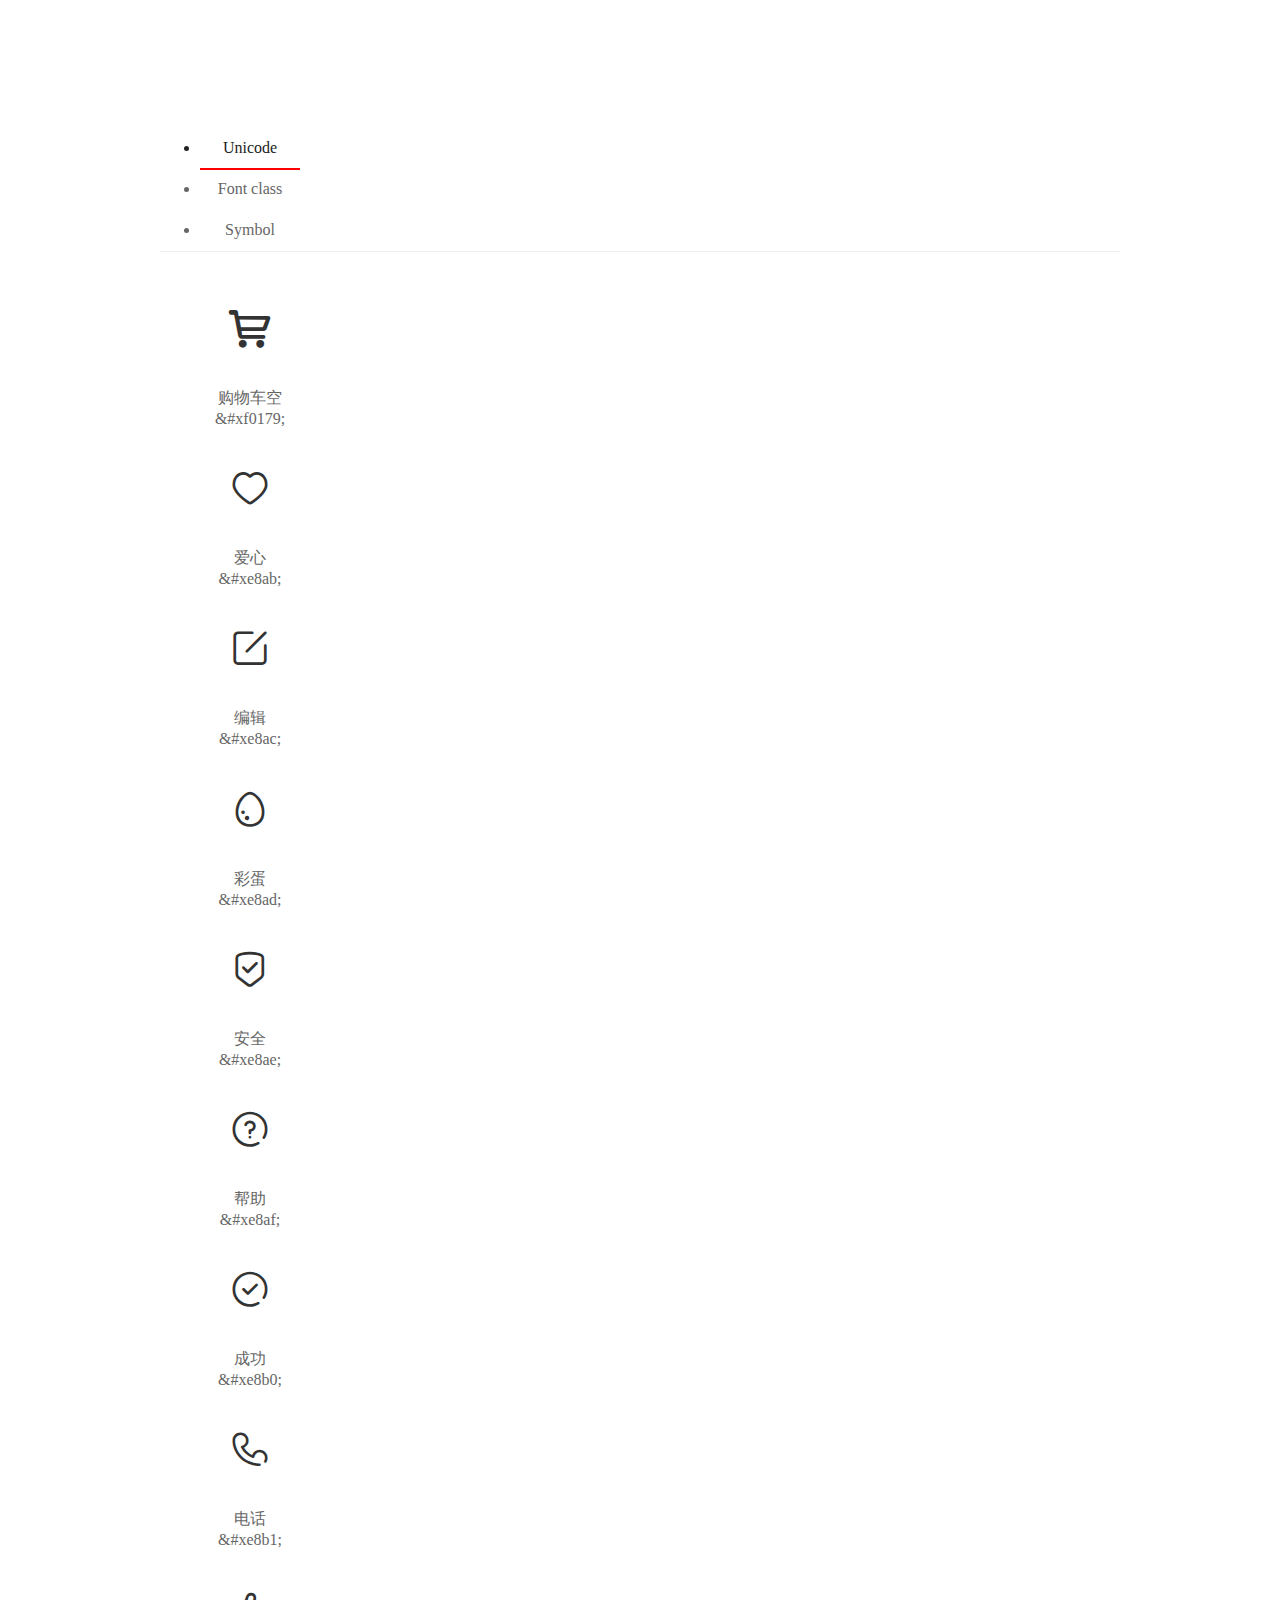
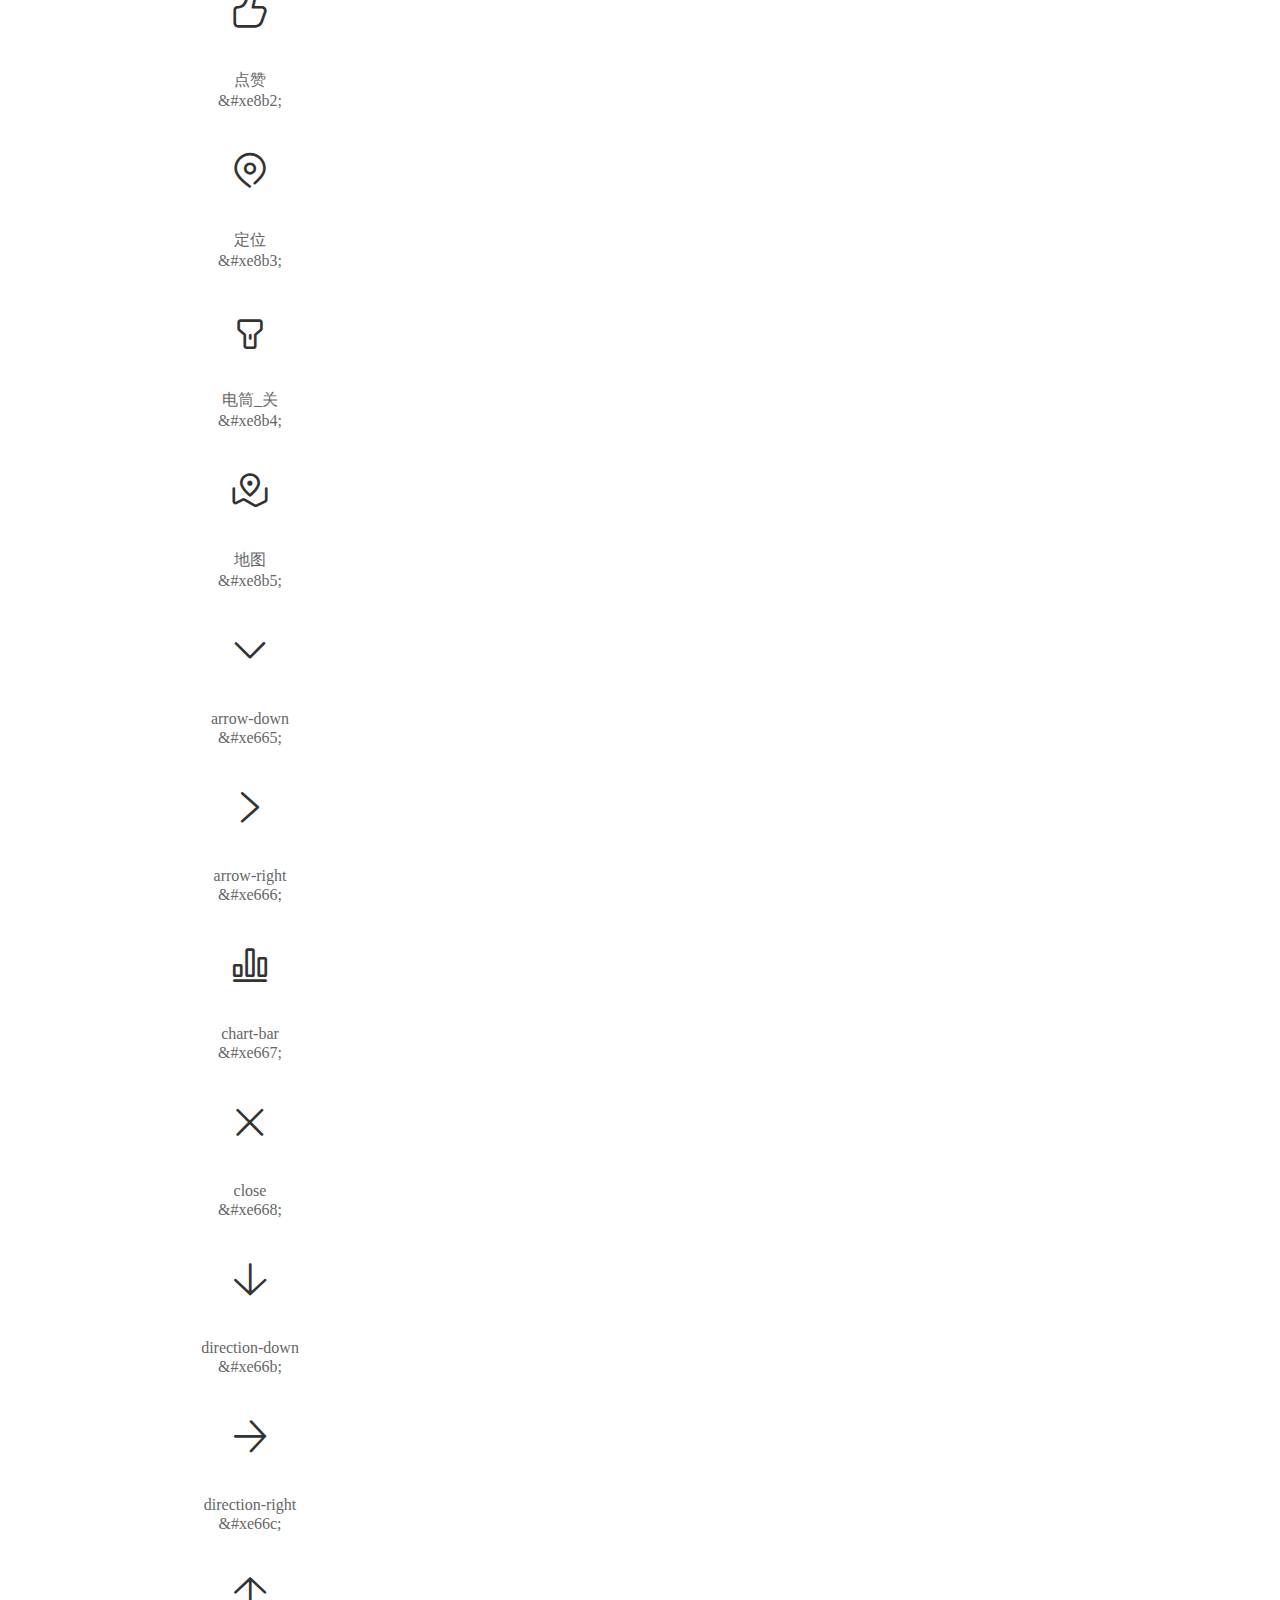
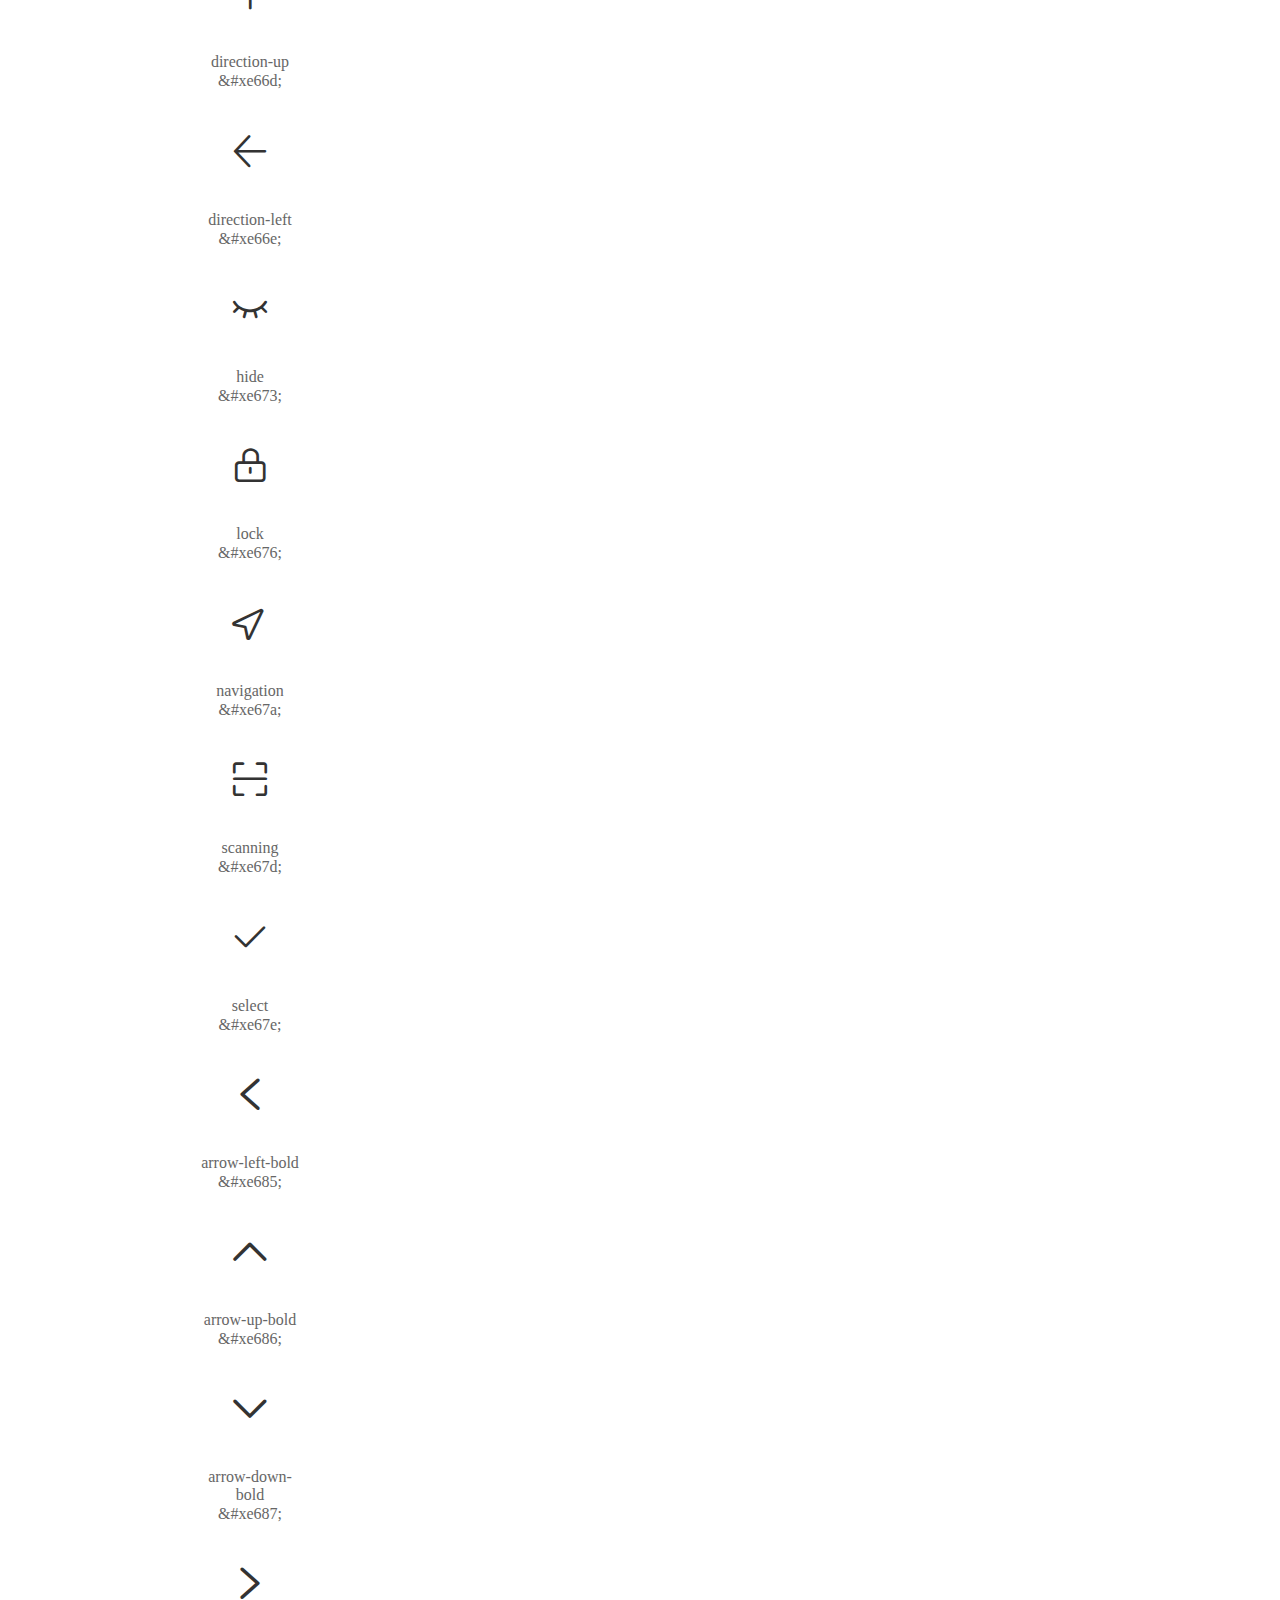
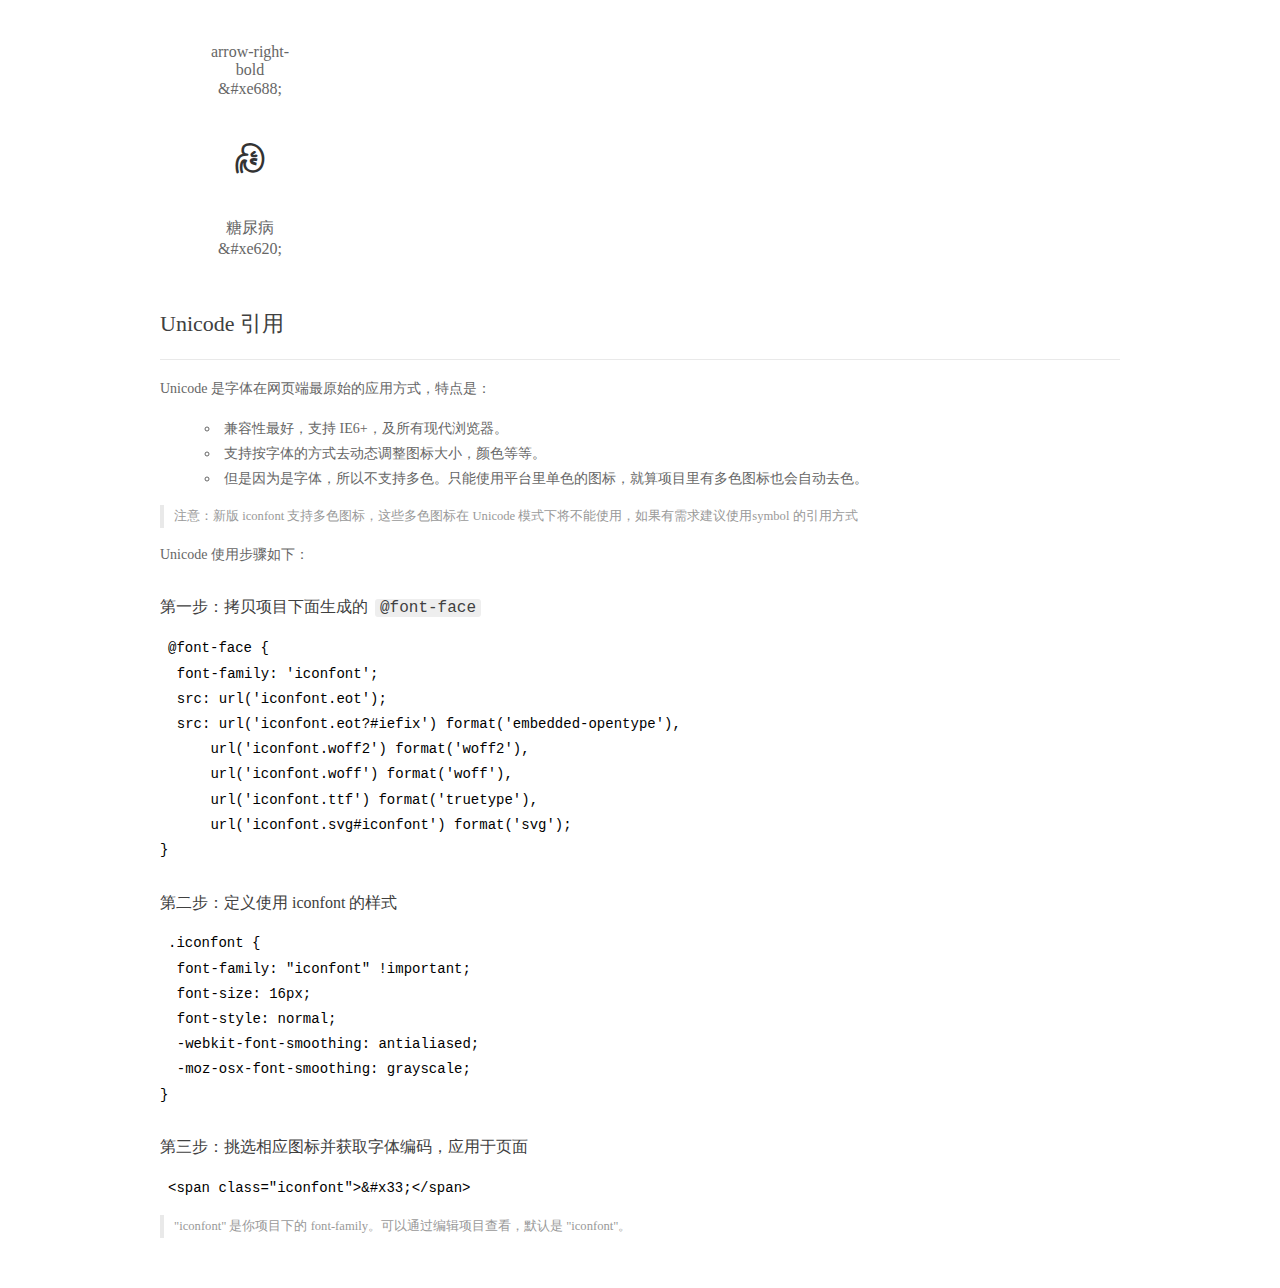
<file: font/demo_index.html>
<!DOCTYPE html>
<html>
<head>
  <meta charset="utf-8"/>
  <title>IconFont Demo</title>
  <link rel="shortcut icon" href="https://img.alicdn.com/tps/i4/TB1_oz6GVXXXXaFXpXXJDFnIXXX-64-64.ico" type="image/x-icon"/>
  <link rel="stylesheet" href="https://g.alicdn.com/thx/cube/1.3.2/cube.min.css">
  <link rel="stylesheet" href="demo.css">
  <link rel="stylesheet" href="iconfont.css">
  <script src="iconfont.js"></script>
  <!-- jQuery -->
  <script src="https://a1.alicdn.com/oss/uploads/2018/12/26/7bfddb60-08e8-11e9-9b04-53e73bb6408b.js"></script>
  <!-- 代码高亮 -->
  <script src="https://a1.alicdn.com/oss/uploads/2018/12/26/a3f714d0-08e6-11e9-8a15-ebf944d7534c.js"></script>
</head>
<body>
  <div class="main">
    <h1 class="logo"><a href="https://www.iconfont.cn/" title="iconfont 首页" target="_blank">&#xe86b;</a></h1>
    <div class="nav-tabs">
      <ul id="tabs" class="dib-box">
        <li class="dib active"><span>Unicode</span></li>
        <li class="dib"><span>Font class</span></li>
        <li class="dib"><span>Symbol</span></li>
      </ul>
      
    </div>
    <div class="tab-container">
      <div class="content unicode" style="display: block;">
          <ul class="icon_lists dib-box">
          
            <li class="dib">
              <span class="icon iconfont">&#xf0179;</span>
                <div class="name">购物车空</div>
                <div class="code-name">&amp;#xf0179;</div>
              </li>
          
            <li class="dib">
              <span class="icon iconfont">&#xe8ab;</span>
                <div class="name">爱心</div>
                <div class="code-name">&amp;#xe8ab;</div>
              </li>
          
            <li class="dib">
              <span class="icon iconfont">&#xe8ac;</span>
                <div class="name">编辑</div>
                <div class="code-name">&amp;#xe8ac;</div>
              </li>
          
            <li class="dib">
              <span class="icon iconfont">&#xe8ad;</span>
                <div class="name">彩蛋</div>
                <div class="code-name">&amp;#xe8ad;</div>
              </li>
          
            <li class="dib">
              <span class="icon iconfont">&#xe8ae;</span>
                <div class="name">安全</div>
                <div class="code-name">&amp;#xe8ae;</div>
              </li>
          
            <li class="dib">
              <span class="icon iconfont">&#xe8af;</span>
                <div class="name">帮助</div>
                <div class="code-name">&amp;#xe8af;</div>
              </li>
          
            <li class="dib">
              <span class="icon iconfont">&#xe8b0;</span>
                <div class="name">成功</div>
                <div class="code-name">&amp;#xe8b0;</div>
              </li>
          
            <li class="dib">
              <span class="icon iconfont">&#xe8b1;</span>
                <div class="name">电话</div>
                <div class="code-name">&amp;#xe8b1;</div>
              </li>
          
            <li class="dib">
              <span class="icon iconfont">&#xe8b2;</span>
                <div class="name">点赞</div>
                <div class="code-name">&amp;#xe8b2;</div>
              </li>
          
            <li class="dib">
              <span class="icon iconfont">&#xe8b3;</span>
                <div class="name">定位</div>
                <div class="code-name">&amp;#xe8b3;</div>
              </li>
          
            <li class="dib">
              <span class="icon iconfont">&#xe8b4;</span>
                <div class="name">电筒_关</div>
                <div class="code-name">&amp;#xe8b4;</div>
              </li>
          
            <li class="dib">
              <span class="icon iconfont">&#xe8b5;</span>
                <div class="name">地图</div>
                <div class="code-name">&amp;#xe8b5;</div>
              </li>
          
            <li class="dib">
              <span class="icon iconfont">&#xe665;</span>
                <div class="name">arrow-down</div>
                <div class="code-name">&amp;#xe665;</div>
              </li>
          
            <li class="dib">
              <span class="icon iconfont">&#xe666;</span>
                <div class="name">arrow-right</div>
                <div class="code-name">&amp;#xe666;</div>
              </li>
          
            <li class="dib">
              <span class="icon iconfont">&#xe667;</span>
                <div class="name">chart-bar</div>
                <div class="code-name">&amp;#xe667;</div>
              </li>
          
            <li class="dib">
              <span class="icon iconfont">&#xe668;</span>
                <div class="name">close</div>
                <div class="code-name">&amp;#xe668;</div>
              </li>
          
            <li class="dib">
              <span class="icon iconfont">&#xe66b;</span>
                <div class="name">direction-down</div>
                <div class="code-name">&amp;#xe66b;</div>
              </li>
          
            <li class="dib">
              <span class="icon iconfont">&#xe66c;</span>
                <div class="name">direction-right</div>
                <div class="code-name">&amp;#xe66c;</div>
              </li>
          
            <li class="dib">
              <span class="icon iconfont">&#xe66d;</span>
                <div class="name">direction-up</div>
                <div class="code-name">&amp;#xe66d;</div>
              </li>
          
            <li class="dib">
              <span class="icon iconfont">&#xe66e;</span>
                <div class="name">direction-left</div>
                <div class="code-name">&amp;#xe66e;</div>
              </li>
          
            <li class="dib">
              <span class="icon iconfont">&#xe673;</span>
                <div class="name">hide</div>
                <div class="code-name">&amp;#xe673;</div>
              </li>
          
            <li class="dib">
              <span class="icon iconfont">&#xe676;</span>
                <div class="name">lock</div>
                <div class="code-name">&amp;#xe676;</div>
              </li>
          
            <li class="dib">
              <span class="icon iconfont">&#xe67a;</span>
                <div class="name">navigation</div>
                <div class="code-name">&amp;#xe67a;</div>
              </li>
          
            <li class="dib">
              <span class="icon iconfont">&#xe67d;</span>
                <div class="name">scanning</div>
                <div class="code-name">&amp;#xe67d;</div>
              </li>
          
            <li class="dib">
              <span class="icon iconfont">&#xe67e;</span>
                <div class="name">select</div>
                <div class="code-name">&amp;#xe67e;</div>
              </li>
          
            <li class="dib">
              <span class="icon iconfont">&#xe685;</span>
                <div class="name">arrow-left-bold</div>
                <div class="code-name">&amp;#xe685;</div>
              </li>
          
            <li class="dib">
              <span class="icon iconfont">&#xe686;</span>
                <div class="name">arrow-up-bold</div>
                <div class="code-name">&amp;#xe686;</div>
              </li>
          
            <li class="dib">
              <span class="icon iconfont">&#xe687;</span>
                <div class="name">arrow-down-bold</div>
                <div class="code-name">&amp;#xe687;</div>
              </li>
          
            <li class="dib">
              <span class="icon iconfont">&#xe688;</span>
                <div class="name">arrow-right-bold</div>
                <div class="code-name">&amp;#xe688;</div>
              </li>
          
            <li class="dib">
              <span class="icon iconfont">&#xe620;</span>
                <div class="name">糖尿病</div>
                <div class="code-name">&amp;#xe620;</div>
              </li>
          
          </ul>
          <div class="article markdown">
          <h2 id="unicode-">Unicode 引用</h2>
          <hr>

          <p>Unicode 是字体在网页端最原始的应用方式，特点是：</p>
          <ul>
            <li>兼容性最好，支持 IE6+，及所有现代浏览器。</li>
            <li>支持按字体的方式去动态调整图标大小，颜色等等。</li>
            <li>但是因为是字体，所以不支持多色。只能使用平台里单色的图标，就算项目里有多色图标也会自动去色。</li>
          </ul>
          <blockquote>
            <p>注意：新版 iconfont 支持多色图标，这些多色图标在 Unicode 模式下将不能使用，如果有需求建议使用symbol 的引用方式</p>
          </blockquote>
          <p>Unicode 使用步骤如下：</p>
          <h3 id="-font-face">第一步：拷贝项目下面生成的 <code>@font-face</code></h3>
<pre><code class="language-css"
>@font-face {
  font-family: 'iconfont';
  src: url('iconfont.eot');
  src: url('iconfont.eot?#iefix') format('embedded-opentype'),
      url('iconfont.woff2') format('woff2'),
      url('iconfont.woff') format('woff'),
      url('iconfont.ttf') format('truetype'),
      url('iconfont.svg#iconfont') format('svg');
}
</code></pre>
          <h3 id="-iconfont-">第二步：定义使用 iconfont 的样式</h3>
<pre><code class="language-css"
>.iconfont {
  font-family: "iconfont" !important;
  font-size: 16px;
  font-style: normal;
  -webkit-font-smoothing: antialiased;
  -moz-osx-font-smoothing: grayscale;
}
</code></pre>
          <h3 id="-">第三步：挑选相应图标并获取字体编码，应用于页面</h3>
<pre>
<code class="language-html"
>&lt;span class="iconfont"&gt;&amp;#x33;&lt;/span&gt;
</code></pre>
          <blockquote>
            <p>"iconfont" 是你项目下的 font-family。可以通过编辑项目查看，默认是 "iconfont"。</p>
          </blockquote>
          </div>
      </div>
      <div class="content font-class">
        <ul class="icon_lists dib-box">
          
          <li class="dib">
            <span class="icon iconfont icon-gouwuchekong"></span>
            <div class="name">
              购物车空
            </div>
            <div class="code-name">.icon-gouwuchekong
            </div>
          </li>
          
          <li class="dib">
            <span class="icon iconfont icon-aixin"></span>
            <div class="name">
              爱心
            </div>
            <div class="code-name">.icon-aixin
            </div>
          </li>
          
          <li class="dib">
            <span class="icon iconfont icon-bianji"></span>
            <div class="name">
              编辑
            </div>
            <div class="code-name">.icon-bianji
            </div>
          </li>
          
          <li class="dib">
            <span class="icon iconfont icon-caidan"></span>
            <div class="name">
              彩蛋
            </div>
            <div class="code-name">.icon-caidan
            </div>
          </li>
          
          <li class="dib">
            <span class="icon iconfont icon-anquan"></span>
            <div class="name">
              安全
            </div>
            <div class="code-name">.icon-anquan
            </div>
          </li>
          
          <li class="dib">
            <span class="icon iconfont icon-bangzhu"></span>
            <div class="name">
              帮助
            </div>
            <div class="code-name">.icon-bangzhu
            </div>
          </li>
          
          <li class="dib">
            <span class="icon iconfont icon-chenggong"></span>
            <div class="name">
              成功
            </div>
            <div class="code-name">.icon-chenggong
            </div>
          </li>
          
          <li class="dib">
            <span class="icon iconfont icon-dianhua"></span>
            <div class="name">
              电话
            </div>
            <div class="code-name">.icon-dianhua
            </div>
          </li>
          
          <li class="dib">
            <span class="icon iconfont icon-dianzan"></span>
            <div class="name">
              点赞
            </div>
            <div class="code-name">.icon-dianzan
            </div>
          </li>
          
          <li class="dib">
            <span class="icon iconfont icon-dingwei"></span>
            <div class="name">
              定位
            </div>
            <div class="code-name">.icon-dingwei
            </div>
          </li>
          
          <li class="dib">
            <span class="icon iconfont icon-diantong_guan"></span>
            <div class="name">
              电筒_关
            </div>
            <div class="code-name">.icon-diantong_guan
            </div>
          </li>
          
          <li class="dib">
            <span class="icon iconfont icon-ditu"></span>
            <div class="name">
              地图
            </div>
            <div class="code-name">.icon-ditu
            </div>
          </li>
          
          <li class="dib">
            <span class="icon iconfont icon-arrow-down"></span>
            <div class="name">
              arrow-down
            </div>
            <div class="code-name">.icon-arrow-down
            </div>
          </li>
          
          <li class="dib">
            <span class="icon iconfont icon-arrow-right"></span>
            <div class="name">
              arrow-right
            </div>
            <div class="code-name">.icon-arrow-right
            </div>
          </li>
          
          <li class="dib">
            <span class="icon iconfont icon-chart-bar"></span>
            <div class="name">
              chart-bar
            </div>
            <div class="code-name">.icon-chart-bar
            </div>
          </li>
          
          <li class="dib">
            <span class="icon iconfont icon-close"></span>
            <div class="name">
              close
            </div>
            <div class="code-name">.icon-close
            </div>
          </li>
          
          <li class="dib">
            <span class="icon iconfont icon-direction-down"></span>
            <div class="name">
              direction-down
            </div>
            <div class="code-name">.icon-direction-down
            </div>
          </li>
          
          <li class="dib">
            <span class="icon iconfont icon-direction-right"></span>
            <div class="name">
              direction-right
            </div>
            <div class="code-name">.icon-direction-right
            </div>
          </li>
          
          <li class="dib">
            <span class="icon iconfont icon-direction-up"></span>
            <div class="name">
              direction-up
            </div>
            <div class="code-name">.icon-direction-up
            </div>
          </li>
          
          <li class="dib">
            <span class="icon iconfont icon-direction-left"></span>
            <div class="name">
              direction-left
            </div>
            <div class="code-name">.icon-direction-left
            </div>
          </li>
          
          <li class="dib">
            <span class="icon iconfont icon-hide"></span>
            <div class="name">
              hide
            </div>
            <div class="code-name">.icon-hide
            </div>
          </li>
          
          <li class="dib">
            <span class="icon iconfont icon-lock"></span>
            <div class="name">
              lock
            </div>
            <div class="code-name">.icon-lock
            </div>
          </li>
          
          <li class="dib">
            <span class="icon iconfont icon-navigation"></span>
            <div class="name">
              navigation
            </div>
            <div class="code-name">.icon-navigation
            </div>
          </li>
          
          <li class="dib">
            <span class="icon iconfont icon-scanning"></span>
            <div class="name">
              scanning
            </div>
            <div class="code-name">.icon-scanning
            </div>
          </li>
          
          <li class="dib">
            <span class="icon iconfont icon-select"></span>
            <div class="name">
              select
            </div>
            <div class="code-name">.icon-select
            </div>
          </li>
          
          <li class="dib">
            <span class="icon iconfont icon-arrow-left-bold"></span>
            <div class="name">
              arrow-left-bold
            </div>
            <div class="code-name">.icon-arrow-left-bold
            </div>
          </li>
          
          <li class="dib">
            <span class="icon iconfont icon-arrow-up-bold"></span>
            <div class="name">
              arrow-up-bold
            </div>
            <div class="code-name">.icon-arrow-up-bold
            </div>
          </li>
          
          <li class="dib">
            <span class="icon iconfont icon-arrow-down-bold"></span>
            <div class="name">
              arrow-down-bold
            </div>
            <div class="code-name">.icon-arrow-down-bold
            </div>
          </li>
          
          <li class="dib">
            <span class="icon iconfont icon-arrow-right-bold"></span>
            <div class="name">
              arrow-right-bold
            </div>
            <div class="code-name">.icon-arrow-right-bold
            </div>
          </li>
          
          <li class="dib">
            <span class="icon iconfont icon-tangniaobing"></span>
            <div class="name">
              糖尿病
            </div>
            <div class="code-name">.icon-tangniaobing
            </div>
          </li>
          
        </ul>
        <div class="article markdown">
        <h2 id="font-class-">font-class 引用</h2>
        <hr>

        <p>font-class 是 Unicode 使用方式的一种变种，主要是解决 Unicode 书写不直观，语意不明确的问题。</p>
        <p>与 Unicode 使用方式相比，具有如下特点：</p>
        <ul>
          <li>兼容性良好，支持 IE8+，及所有现代浏览器。</li>
          <li>相比于 Unicode 语意明确，书写更直观。可以很容易分辨这个 icon 是什么。</li>
          <li>因为使用 class 来定义图标，所以当要替换图标时，只需要修改 class 里面的 Unicode 引用。</li>
          <li>不过因为本质上还是使用的字体，所以多色图标还是不支持的。</li>
        </ul>
        <p>使用步骤如下：</p>
        <h3 id="-fontclass-">第一步：引入项目下面生成的 fontclass 代码：</h3>
<pre><code class="language-html">&lt;link rel="stylesheet" href="./iconfont.css"&gt;
</code></pre>
        <h3 id="-">第二步：挑选相应图标并获取类名，应用于页面：</h3>
<pre><code class="language-html">&lt;span class="iconfont icon-xxx"&gt;&lt;/span&gt;
</code></pre>
        <blockquote>
          <p>"
            iconfont" 是你项目下的 font-family。可以通过编辑项目查看，默认是 "iconfont"。</p>
        </blockquote>
      </div>
      </div>
      <div class="content symbol">
          <ul class="icon_lists dib-box">
          
            <li class="dib">
                <svg class="icon svg-icon" aria-hidden="true">
                  <use xlink:href="#icon-gouwuchekong"></use>
                </svg>
                <div class="name">购物车空</div>
                <div class="code-name">#icon-gouwuchekong</div>
            </li>
          
            <li class="dib">
                <svg class="icon svg-icon" aria-hidden="true">
                  <use xlink:href="#icon-aixin"></use>
                </svg>
                <div class="name">爱心</div>
                <div class="code-name">#icon-aixin</div>
            </li>
          
            <li class="dib">
                <svg class="icon svg-icon" aria-hidden="true">
                  <use xlink:href="#icon-bianji"></use>
                </svg>
                <div class="name">编辑</div>
                <div class="code-name">#icon-bianji</div>
            </li>
          
            <li class="dib">
                <svg class="icon svg-icon" aria-hidden="true">
                  <use xlink:href="#icon-caidan"></use>
                </svg>
                <div class="name">彩蛋</div>
                <div class="code-name">#icon-caidan</div>
            </li>
          
            <li class="dib">
                <svg class="icon svg-icon" aria-hidden="true">
                  <use xlink:href="#icon-anquan"></use>
                </svg>
                <div class="name">安全</div>
                <div class="code-name">#icon-anquan</div>
            </li>
          
            <li class="dib">
                <svg class="icon svg-icon" aria-hidden="true">
                  <use xlink:href="#icon-bangzhu"></use>
                </svg>
                <div class="name">帮助</div>
                <div class="code-name">#icon-bangzhu</div>
            </li>
          
            <li class="dib">
                <svg class="icon svg-icon" aria-hidden="true">
                  <use xlink:href="#icon-chenggong"></use>
                </svg>
                <div class="name">成功</div>
                <div class="code-name">#icon-chenggong</div>
            </li>
          
            <li class="dib">
                <svg class="icon svg-icon" aria-hidden="true">
                  <use xlink:href="#icon-dianhua"></use>
                </svg>
                <div class="name">电话</div>
                <div class="code-name">#icon-dianhua</div>
            </li>
          
            <li class="dib">
                <svg class="icon svg-icon" aria-hidden="true">
                  <use xlink:href="#icon-dianzan"></use>
                </svg>
                <div class="name">点赞</div>
                <div class="code-name">#icon-dianzan</div>
            </li>
          
            <li class="dib">
                <svg class="icon svg-icon" aria-hidden="true">
                  <use xlink:href="#icon-dingwei"></use>
                </svg>
                <div class="name">定位</div>
                <div class="code-name">#icon-dingwei</div>
            </li>
          
            <li class="dib">
                <svg class="icon svg-icon" aria-hidden="true">
                  <use xlink:href="#icon-diantong_guan"></use>
                </svg>
                <div class="name">电筒_关</div>
                <div class="code-name">#icon-diantong_guan</div>
            </li>
          
            <li class="dib">
                <svg class="icon svg-icon" aria-hidden="true">
                  <use xlink:href="#icon-ditu"></use>
                </svg>
                <div class="name">地图</div>
                <div class="code-name">#icon-ditu</div>
            </li>
          
            <li class="dib">
                <svg class="icon svg-icon" aria-hidden="true">
                  <use xlink:href="#icon-arrow-down"></use>
                </svg>
                <div class="name">arrow-down</div>
                <div class="code-name">#icon-arrow-down</div>
            </li>
          
            <li class="dib">
                <svg class="icon svg-icon" aria-hidden="true">
                  <use xlink:href="#icon-arrow-right"></use>
                </svg>
                <div class="name">arrow-right</div>
                <div class="code-name">#icon-arrow-right</div>
            </li>
          
            <li class="dib">
                <svg class="icon svg-icon" aria-hidden="true">
                  <use xlink:href="#icon-chart-bar"></use>
                </svg>
                <div class="name">chart-bar</div>
                <div class="code-name">#icon-chart-bar</div>
            </li>
          
            <li class="dib">
                <svg class="icon svg-icon" aria-hidden="true">
                  <use xlink:href="#icon-close"></use>
                </svg>
                <div class="name">close</div>
                <div class="code-name">#icon-close</div>
            </li>
          
            <li class="dib">
                <svg class="icon svg-icon" aria-hidden="true">
                  <use xlink:href="#icon-direction-down"></use>
                </svg>
                <div class="name">direction-down</div>
                <div class="code-name">#icon-direction-down</div>
            </li>
          
            <li class="dib">
                <svg class="icon svg-icon" aria-hidden="true">
                  <use xlink:href="#icon-direction-right"></use>
                </svg>
                <div class="name">direction-right</div>
                <div class="code-name">#icon-direction-right</div>
            </li>
          
            <li class="dib">
                <svg class="icon svg-icon" aria-hidden="true">
                  <use xlink:href="#icon-direction-up"></use>
                </svg>
                <div class="name">direction-up</div>
                <div class="code-name">#icon-direction-up</div>
            </li>
          
            <li class="dib">
                <svg class="icon svg-icon" aria-hidden="true">
                  <use xlink:href="#icon-direction-left"></use>
                </svg>
                <div class="name">direction-left</div>
                <div class="code-name">#icon-direction-left</div>
            </li>
          
            <li class="dib">
                <svg class="icon svg-icon" aria-hidden="true">
                  <use xlink:href="#icon-hide"></use>
                </svg>
                <div class="name">hide</div>
                <div class="code-name">#icon-hide</div>
            </li>
          
            <li class="dib">
                <svg class="icon svg-icon" aria-hidden="true">
                  <use xlink:href="#icon-lock"></use>
                </svg>
                <div class="name">lock</div>
                <div class="code-name">#icon-lock</div>
            </li>
          
            <li class="dib">
                <svg class="icon svg-icon" aria-hidden="true">
                  <use xlink:href="#icon-navigation"></use>
                </svg>
                <div class="name">navigation</div>
                <div class="code-name">#icon-navigation</div>
            </li>
          
            <li class="dib">
                <svg class="icon svg-icon" aria-hidden="true">
                  <use xlink:href="#icon-scanning"></use>
                </svg>
                <div class="name">scanning</div>
                <div class="code-name">#icon-scanning</div>
            </li>
          
            <li class="dib">
                <svg class="icon svg-icon" aria-hidden="true">
                  <use xlink:href="#icon-select"></use>
                </svg>
                <div class="name">select</div>
                <div class="code-name">#icon-select</div>
            </li>
          
            <li class="dib">
                <svg class="icon svg-icon" aria-hidden="true">
                  <use xlink:href="#icon-arrow-left-bold"></use>
                </svg>
                <div class="name">arrow-left-bold</div>
                <div class="code-name">#icon-arrow-left-bold</div>
            </li>
          
            <li class="dib">
                <svg class="icon svg-icon" aria-hidden="true">
                  <use xlink:href="#icon-arrow-up-bold"></use>
                </svg>
                <div class="name">arrow-up-bold</div>
                <div class="code-name">#icon-arrow-up-bold</div>
            </li>
          
            <li class="dib">
                <svg class="icon svg-icon" aria-hidden="true">
                  <use xlink:href="#icon-arrow-down-bold"></use>
                </svg>
                <div class="name">arrow-down-bold</div>
                <div class="code-name">#icon-arrow-down-bold</div>
            </li>
          
            <li class="dib">
                <svg class="icon svg-icon" aria-hidden="true">
                  <use xlink:href="#icon-arrow-right-bold"></use>
                </svg>
                <div class="name">arrow-right-bold</div>
                <div class="code-name">#icon-arrow-right-bold</div>
            </li>
          
            <li class="dib">
                <svg class="icon svg-icon" aria-hidden="true">
                  <use xlink:href="#icon-tangniaobing"></use>
                </svg>
                <div class="name">糖尿病</div>
                <div class="code-name">#icon-tangniaobing</div>
            </li>
          
          </ul>
          <div class="article markdown">
          <h2 id="symbol-">Symbol 引用</h2>
          <hr>

          <p>这是一种全新的使用方式，应该说这才是未来的主流，也是平台目前推荐的用法。相关介绍可以参考这篇<a href="">文章</a>
            这种用法其实是做了一个 SVG 的集合，与另外两种相比具有如下特点：</p>
          <ul>
            <li>支持多色图标了，不再受单色限制。</li>
            <li>通过一些技巧，支持像字体那样，通过 <code>font-size</code>, <code>color</code> 来调整样式。</li>
            <li>兼容性较差，支持 IE9+，及现代浏览器。</li>
            <li>浏览器渲染 SVG 的性能一般，还不如 png。</li>
          </ul>
          <p>使用步骤如下：</p>
          <h3 id="-symbol-">第一步：引入项目下面生成的 symbol 代码：</h3>
<pre><code class="language-html">&lt;script src="./iconfont.js"&gt;&lt;/script&gt;
</code></pre>
          <h3 id="-css-">第二步：加入通用 CSS 代码（引入一次就行）：</h3>
<pre><code class="language-html">&lt;style&gt;
.icon {
  width: 1em;
  height: 1em;
  vertical-align: -0.15em;
  fill: currentColor;
  overflow: hidden;
}
&lt;/style&gt;
</code></pre>
          <h3 id="-">第三步：挑选相应图标并获取类名，应用于页面：</h3>
<pre><code class="language-html">&lt;svg class="icon" aria-hidden="true"&gt;
  &lt;use xlink:href="#icon-xxx"&gt;&lt;/use&gt;
&lt;/svg&gt;
</code></pre>
          </div>
      </div>

    </div>
  </div>
  <script>
  $(document).ready(function () {
      $('.tab-container .content:first').show()

      $('#tabs li').click(function (e) {
        var tabContent = $('.tab-container .content')
        var index = $(this).index()

        if ($(this).hasClass('active')) {
          return
        } else {
          $('#tabs li').removeClass('active')
          $(this).addClass('active')

          tabContent.hide().eq(index).fadeIn()
        }
      })
    })
  </script>
</body>
</html>
</file>
<file: css/base.css>
/* 把我们所有标签的内外边距清零 */
* {
    margin: 0;
    padding: 0;
    /* css3盒子模型 */
    box-sizing: border-box;
}
/* em 和 i 斜体的文字不倾斜 */
em,
i {
    font-style: normal
}
/* 去掉li 的小圆点 */
li {
    list-style: none
}

img {
    /* border 0 照顾低版本浏览器 如果 图片外面包含了链接会有边框的问题 */
    border: 0;
    /* 取消图片底侧有空白缝隙的问题 */
    vertical-align: middle
}

button {
    /* 当我们鼠标经过button 按钮的时候，鼠标变成小手 */
    cursor: pointer
}

a {
    color: #666;
    text-decoration: none
}

a:hover {
    color: #c81623
}

button,
input {
    /* "\5B8B\4F53" 就是宋体的意思 这样浏览器兼容性比较好 */
    font-family: Microsoft YaHei, Heiti SC, tahoma, arial, Hiragino Sans GB, "\5B8B\4F53", sans-serif;
    /* 默认有灰色边框我们需要手动去掉 */
    border: 0; 
    outline: none;
}

body {
    /* CSS3 抗锯齿形 让文字显示的更加清晰 */
    -webkit-font-smoothing: antialiased;
    background-color: #fff;
    font: 12px/1.5 Microsoft YaHei, Heiti SC, tahoma, arial, Hiragino Sans GB, "\5B8B\4F53", sans-serif;
    color: #666
}

.hide,
.none {
    display: none
}
/* 清除浮动 */
.clearfix:after {
    visibility: hidden;
    clear: both;
    display: block;
    content: ".";
    height: 0
}

.clearfix {
    *zoom: 1
}
</file>
<file: css/common.css>
/*注意：
1.如果想在伪元素中使用iconfont，要这样（font-family: "iconfont";content:"\e665";）才可以
*/

/*版心*/
.w {
	width: 1200px;
	margin: 0 auto;
}
.fl {
	float: left;
}
.fr {
	float: right;
}
.fr li:nth-of-type(2n) {
	margin: auto 10px;
	color: #66666;
}

/*快捷导航*/
.shortcut {
	height: 31px;
	background-color: #f1f1f1;
}
.shortcut li {
	float: left;
	line-height: 31px;
}
.style_red {
	color: red;
}
.arr-icon::after {
	font-family: "iconfont";
	content:"\e665";

}
/*header导航模块*/
.header {
	position: relative;
	height: 105px;
}
.logo {
	position: absolute;
	top: 25px;
	width: 171px;
	height: 61px;
}
.logo a {
	display: block;
	width: 171px;
	height: 61px;
	background: url(../image/logo.png) no-repeat center;
	font-size: 0px;
}
.search {
	position: absolute;
	left: 346px;
	top: 25px;
	width: 538px;
	height: 36px;
	border: 2px solid #b1191a;
}
.search input {
	float: left;
	width: 454px;
	height: 32px;
	padding-left: 10px;
}
.search button {
	float: left;
	width: 80px;
	height: 32px;
	background-color: #b1191a;
	color: #fff;
	font-size: 16px;
}
.hotwords {
	position: absolute;
	top:66px;
	left: 346px;
}
.hotwords a {
	margin: 0 10px;
}
.shopcar {
	position: absolute;
	top: 25px;
	right: 60px;
	width: 140px;
	height: 36px;
	background-color: #f7f7f7;
	line-height: 36px;
	text-align: center;
}
.shopcar::before {
	font-family: "iconfont";
	content: "\f0179";
	color: #b1191a;
	margin-right: 5px;
}
.shopcar::after {
	font-family: "iconfont";
	content: "\e665";
	margin-left: 10px;
	
}
.count {
	position: absolute;
	top: -5px;
	left: 100px;
	height: 14px;
	color: #fff;
	line-height: 14px;
	background-color: #b1191a;
	border-radius: 7px 7px 7px 0;
	padding: 0 5px;
}

/*nav模块*/
.nav {
	height: 47px;
	border-bottom: 2px solid #b1191a;
}
.dropdown {
	float: left;
	width: 210px;
	height: 45px;
	background-color: #b1191a;
}
.navitem {
	float: left;
}
.dropdown .dt {
	width: 100%;
	height: 100%;
	color: #fff;
	text-align: center;
	line-height: 45px;
	font-size: 16px;
}
.dropdown .dd {
	width: 100%;
	height: 465px;
	background-color: #c81623;
	margin-top: 2px;
}
.dropdown .dd li {
	position: relative;
	height: 31px;
	line-height: 31px;
	margin-left: 2px;
	padding-left: 10px;
}
.dropdown .dd li:hover {
	background-color: #fff;
}
.dropdown .dd li::after {
	position: absolute;
	top: 1px;
	right: 10px;
	color: #fff;
	font-size: 14px;
	font-family: "iconfont";
	content: "\e666";
}
.dropdown .dd li:hover a {
	color: #b1191a;
}
.dropdown .dd li:hover li {
	color: #b1191a;
}
.dropdown .dd li a {
	font-size: 14px;
	color: #fff;
}
.navitem ul li {
	float: left;
}
.navitem ul li a {
	display: block;
	height: 45px;
	line-height: 45px;
	font-size: 16px;
	padding: 0 25px;
}

/*底部模块*/
.footer {
	height: 415px;
	background-color: #f1f1f1;
	padding-top: 30px;
}
.mod_service {
	height: 80px;
	border-bottom: 1px solid #ccc;
}
.mod_service ul li {
	float: left;
	height: 50px;
	width: 300px;
	padding-left: 30px;
}
.mod_service ul li h5 {
	float: left;
	height: 50px;
	width: 50px;
	background: url(../image/icons.png) no-repeat -252px -2px;
	margin-right: 8px;
}
.service_txt h4 {
	font-size: 14px;
}
.service_txt p {
	font-size: 12px;
}
.mod_help {
	height: 185px;
	border-bottom: 1px solid #ccc;
	margin-top: 20px;
	margin-left: 50px;
}
.mod_help dl {
	width: 200px;
	float: left;
} 
.mod_help dl:last-child {
	width: 90px;
	text-align: center;
}
.mod_help dl:last-child img{
	width: 90px;
}
.mod_help dt {
	font-size: 16px;
	margin-bottom: 10px;
}
.mod_help dd {
	font-size: 12px;
}
.mod_copyright {
	text-align: center;
	padding-top: 20px;
}
.links {
	margin-bottom: 15px;
}
.links li {
	float: left;
}
.mod_copyright_split {
	margin: 0 10px;
}
.copyright {
	line-height: 20px;
}
</file>
<file: css/index.css>
.main {
	position: relative;
	width: 980px;
	height: 455px;
	margin-left: 220px;
	margin-top: 10px;
}
.back_top {
	/* display: none; */
	position: absolute;
	top: 500px;
	right: 0;
	width: 40px;
	height: 40px;
	text-align: center;
	line-height: 40px;
	border-radius: 5px;
	color: #fff;
	background-color: rgb(221, 0, 0);
}
.focus {
	position: relative;
	float: left;
	width: 721px;
	height: 455px;
	background-color: skyblue;
	overflow: hidden;
}
.prev,
.next {
	display: none;
	position: absolute;
	top: 50%;
	margin-top: -15px;
	width: 25px;
	height: 35px;
	background-color: rgba(0,0,0,0.15);
	font-size: 20px;
	line-height: 35px;
	z-index: 1;
}
.prev {
	left: 0;
	border-radius: 0 30px 30px 0;
}
.next {
	right: 0;
	border-radius: 30px 0 0 30px ;
}
.prev span,
.next span {
	color: rgba(255,255,255,.8);
}
.list>li {
	float: left;
	margin-left: 8px;
	border: 6px solid rgba(0,0,0,.1);
	border-radius: 50%;	
}
.list {
	position: absolute;
	bottom: 10px;
	right: 320px;
}
.current {
	border: 6px solid #fff !important;
}
.gun {
	position: absolute;
	top: 0;
	left: 0;
	width: 800%;
}
.gun li {
	float: left;
}
.gun li img {
	width: 721px;
	height: 455px;
}
.newsflash {
	float: right;
	width: 250px;
	height: 455px;
	border: 1px solid #e4e4e4;
}
.new {
	height: 165px; 
}
.lifeservice {
	height: 209px;
	overflow: hidden;
}
.lifeservice ul {
	width: 252px;
}
.lifeservice ul li {
	position: relative;
	float: left;
	width: 63px;
	height: 71px;
	text-align: center;
	border-top: 1px solid #e4e4e4;
	border-right: 1px solid #e4e4e4;
}
.lifeservice ul li i {
	display: inline-block;
	width: 24px;
	height: 29px;
	background-color: red;
	margin-top: 12px;
	background: url(../image/icons.png) no-repeat -19px -15px;
}
.jian {
	position: absolute;
	top: 0;
	right: 0;
	width: 15px;
	height: 20px;
	line-height: 20px;
	background-color: green;
	color: #fff;
}
.bargain {
	margin-top: 5px;
}
.news-hd {
	height: 33px;
	border-bottom: 1px dotted #e4e4e4;
	line-height: 33px;
	padding: 0 15px;
}
.news-hd h5 {
	float: left;
	font-size: 14px;
}
.new-bd ul li {
	height: 24px;
	line-height: 24px;
	padding: 0 15px;
	white-space: nowrap;
	overflow: hidden;
	text-overflow: ellipsis;
}
.more {
	float: right;
}
.more::after {
	font-family: "iconfont";
	content: "\e665";
	padding-left: 5px;
}
.recom {
	height: 163px;
	margin-top: 12px;
}
.recom_hd {
	float: left;
	height: 163px;
	width: 208px;
	background-color: #5c5251;
	text-align: center;
	padding-top: 30px;
}
.recom_bd {
	float: left;
}
.recom_bd ul li {
	position: relative;
	float: left;
}
.recom_bd ul li:nth-child(-n+3)::after {
	content: "";
	position: absolute;
	right: 0;
	top: 10px;
	width: 1px;
	height: 145px;
	background-color: #ddd;
}
.recom_bd ul li a img {
	width: 248px;
	height: 163px;
}
.love {
	height: 270px;
	margin-top: 20px; 
}
.love_hd {
	height: 40px;
	border-bottom: 1px solid #ededed;
}
.love_hd p {
	float: left;
	font-size: 18px;
	color: #000;
	line-height: 40px;
}
.huan {
	float: right;
	margin-top: 15px;
	margin-right: 12px;
	font-size: 12px;
}
.huan img {
	height: 12px;
	width: 12px;
}
.love_bd {
	height: 232px;
	border: 1px solid #ededed;
}
.love_bd ul li {
	float: left;
	width: 199px;
}
.pic {
	height: 152px;
	text-align: center;
	line-height: 152px;
}
.info {
	padding-left: 36px;
}
.love_bd ul li:nth-child(-n+5) .info {
	border-right: 1px solid #e4e4e4;
}
.info p{
	font-size: 12px;
	margin-top: 2px;
}
.info h2 {
	margin-top: 3px;
	font-size: 20px;
	color: red;
}
.youqu {
	height: 450px;
	margin-top: 20px; 
}
.youqu_hd {
	height: 40px;
	line-height: 40px;
}
.youqu_hd p {
	font-size: 18px;
	color: #333333;
}
.youqu_bd {
	height: 406px;
	border: 1px solid #ededed;
}
.youqu_bd .pic {
	float: left;
	width: 405px;
	height: 408px;	
	margin-top: -2px;
	margin-left: -2px;
}
.youqu_bd h4 {
	display: block;
	height: 40px;
	font-size: 14px;
	color: #343434;
	text-align: center;
	margin: 0 20px;
	border-bottom: 1px dotted #ededed;
	line-height: 40px;
}
.goods {
	float: left;
	width: 221px;
	text-align: center;
}
.goods_item1 {
	height: 196px;
	padding: 16px 0;
	margin: 11px 0;
	border-bottom: 1px solid #ededed;
}
.goods_item2 {
	height: 146px;
}
.pinpai {
	float: left;
	width: 406px;
	height: 406px;
	background-color: #f7f7f7;
}
.shang {
	text-align: right;
	height: 180px;
	margin: 24px 0;
	border-bottom: 1px solid #ededed; 
}
.xia_z {
	float: left;
	width: 203px;
	text-align: right;
}
.xia_y {
	float: left;
	width: 203px;
	border-left:  1px solid #ededed;
	text-align: right;
}
.logo_pic {
	float: left;
	width: 164px;
}
.logo_pic  img{
	width: 167px;
	height: 404px;		
}
.floor {
	margin-top: 20px; 
}
.box_hd {
	height: 30px;
	border-bottom: 2px solid #c81623;
}
.box_hd h3 {
	float: left;
	font-size: 18px;
	color: #c81623;
	font-weight: 400; 
}
.tab_list {
	float: right;
	line-height: 30px;
}
.tab_list ul li {
	float: left;
}
.tab_list ul li a {
	margin: 0 15px;
}
.box_bd {
	height: 448px;
}
.tab_list_item>div {
	float: left;
}
.col_210 {
	width: 210px;
	background-color: #f9f9f9;
	height: 361px;
	text-align: center;
}
.col_210 img {
	margin-top: 26px; 
}
.col_210 ul {
	padding-left: 12px;
}
.col_210 ul li {
	float: left;
	width: 86px;
	height: 34px;
	border-bottom: 1px solid #ccc;
	line-height: 34px;
	text-align: center;
	margin-right: 12px;
}
.col_329 {
	width: 329px;
}
.col_329 img {
	margin-top: -2px;
}
.col_221 {
	width: 221px;
	height: 361px;
	border-right: 1px solid #ccc;
	border-bottom: 1px solid #ccc;
}
.col_221>div,
.col_219>div {
	height: 180px;
}
.col_221_s {
	border-bottom: 1px solid #ccc;
}
.col_221 img {
	text-align: left;
	padding-top: 23px;
	padding-left: 19px;
}
.hig {
	padding-top: 50px;
}
.col_219 {
	width: 219px;
	height: 361px;
	border-right: 1px solid #ccc;
	border-bottom: 1px solid #ccc;
}
.col_219 img {
	text-align: left;
	padding-top: 23px;
	padding-left: 10px;
}
.ss {
	margin-top: 21px;	
}
.shouji {
	margin-top: 20px;
	margin-bottom: 20px;
}
</file>
<file: font/iconfont.css>
@font-face {font-family: "iconfont";
  src: url('iconfont.eot?t=1603961423287'); /* IE9 */
  src: url('iconfont.eot?t=1603961423287#iefix') format('embedded-opentype'), /* IE6-IE8 */
  url('[data-uri]') format('woff2'),
  url('iconfont.woff?t=1603961423287') format('woff'),
  url('iconfont.ttf?t=1603961423287') format('truetype'), /* chrome, firefox, opera, Safari, Android, iOS 4.2+ */
  url('iconfont.svg?t=1603961423287#iconfont') format('svg'); /* iOS 4.1- */
}

.iconfont {
  font-family: "iconfont" !important;
  font-size: 16px;
  font-style: normal;
  -webkit-font-smoothing: antialiased;
  -moz-osx-font-smoothing: grayscale;
}

.icon-gouwuchekong:before {
  content: "\f0179";
}

.icon-aixin:before {
  content: "\e8ab";
}

.icon-bianji:before {
  content: "\e8ac";
}

.icon-caidan:before {
  content: "\e8ad";
}

.icon-anquan:before {
  content: "\e8ae";
}

.icon-bangzhu:before {
  content: "\e8af";
}

.icon-chenggong:before {
  content: "\e8b0";
}

.icon-dianhua:before {
  content: "\e8b1";
}

.icon-dianzan:before {
  content: "\e8b2";
}

.icon-dingwei:before {
  content: "\e8b3";
}

.icon-diantong_guan:before {
  content: "\e8b4";
}

.icon-ditu:before {
  content: "\e8b5";
}

.icon-arrow-down:before {
  content: "\e665";
}

.icon-arrow-right:before {
  content: "\e666";
}

.icon-chart-bar:before {
  content: "\e667";
}

.icon-close:before {
  content: "\e668";
}

.icon-direction-down:before {
  content: "\e66b";
}

.icon-direction-right:before {
  content: "\e66c";
}

.icon-direction-up:before {
  content: "\e66d";
}

.icon-direction-left:before {
  content: "\e66e";
}

.icon-hide:before {
  content: "\e673";
}

.icon-lock:before {
  content: "\e676";
}

.icon-navigation:before {
  content: "\e67a";
}

.icon-scanning:before {
  content: "\e67d";
}

.icon-select:before {
  content: "\e67e";
}

.icon-arrow-left-bold:before {
  content: "\e685";
}

.icon-arrow-up-bold:before {
  content: "\e686";
}

.icon-arrow-down-bold:before {
  content: "\e687";
}

.icon-arrow-right-bold:before {
  content: "\e688";
}

.icon-tangniaobing:before {
  content: "\e620";
}
</file>
<file: css/login.css>
.w {
	width: 1200px;
	margin: 0 auto;
}
.header {
	position: relative;
	height: 82px;
}
.logo {
	position: absolute;
	top: 20px;
	left: 0;
}
.content {
	width: 100%;
	height: 486px;
	background:url(../upload/43.png) no-repeat -250px 0;
}
.login {
	position: relative;
}
.login_1 {
	position: absolute;
	top: 60px;
	right: 80px;
	width: 376px;
	height: 362px;
	background-color: #fff;
	padding: 0 30px;
}
.login_t {
	position: relative;
	width: 100%;
	height:60px;
	line-height: 60px;
	font-size: 18px;
	text-align: center;
	color: #ededed;
}
.login_t a:first-child {
	position: absolute;
	left: 20px;
	top: 0;
	color: #6f6f6f;
}
.login_t a:last-child {
	position: absolute;
	right: 20px;
	top: 0;
	color: #c81623;
}
.tishi {
	height: 25px;
	width: 300px;
	background-color: #fffdee;
	border: 1px solid #f5eecf;
	line-height: 25px;
}
.tishi p {
	margin-left: 10px;
	font-size: 12px;
}
.login_z ul li {
	width: 300px;
	height: 37px;
	margin-top: 10px;
	border: 1px solid #bbbaba;
}
.user label,
.pwd label {
	float: left;
	width: 35px;
	height: 35px;
	border-right: 1px solid #bbbaba;
}
.user label {
	background: url(../image/icons-new.png);
	background-position:0 0px;
}
.user input,
.pwd input
 {	
 	width: 240px;
	line-height: 35px;
	font-size: 14px;
	color: #b3b3b3;
	margin-left: 10px;
}
.pwd label {
	background: url(../image/icons-new.png);
	background-position:-48px 0;
}
.login_z ul li:nth-child(n+3) {
	border: none;
}
.pt {
	line-height: 35px;
	font-size: 12px;
	color: #b3b3b3; 
}
.pt input {
	vertical-align: middle;
} 
.pt a {
	float: right;
} 
.btn {
	background-color: #c81623;
	height: 42px;
	width: 300px;
	color: #fff;
}
.login_w {
	position: relative;
	height: 60px;
	width: 300px;
	margin-top: 25px;
}
.login_w img {
	position: absolute;
	top: 0;
	left: -15px;
}
.login_w a {
	position: absolute;
	top: 13px;
	right: 10px;
	color: #1474af;
	font-size: 14px;
}
.mod_copyright {
	text-align: center;
	padding-top: 20px;
}
.links {
	margin-bottom: 15px;
}
.links li {
	float: left;
}
.mod_copyright_split {
	margin: 0 10px;
}
.copyright {
	line-height: 20px;
}
</file>
<file: css/good_detail.css>
.dropdown {
	line-height: 45px;
	text-align: center;
}
.dropdown h2 {
	font-size: 16px;
	font-weight: 400;
	color: #fff;
}
.detail {
	margin-top: 10px;
}
.detail_hd {
	height: 28px;
}
.detail_hd ul li {
	float: left;
	line-height: 28px;
}
.detail_hd ul li a {
	font-size: 12px;
	padding-right: 10px;
}
.detail_bd_1 {
	position: relative;
	height: 568px; 
}
.goods_pic {
	float: left;
	width: 400px;
	height: 568px; 
}
.pic {
	position: relative;
	height: 402px;
	border: 1px solid #ededed;
}
.pic_img {
	width: 398px;
	height: 400px;
}
.spec-list {
	position: relative;
	height: 105px;
	margin-top: 20px;
}
.spec-list ul {
	position: absolute;
	left: 25px;
	top: 30px;
}
.spec-list ul li:first-child {
	border: 1px solid #c81623;
}
.spec-list ul li {
	float: left;
	width: 58px;
	height: 60px;
	margin-left: 9px;
}
.spec-list ul li img {
	width: 56px;
	height: 58px;
}
.prev,
.next {
	display: block;
	position: absolute;
	top: 45px;
	width: 30px;
	height: 35px;
	background-color: red;
}
.prev {
	left: 0;
	background: url(../image/prev.png) no-repeat;
}
.next {
	right: 0;
	background: url(../image/next.png) no-repeat
}
.preview-info {
	height: 35px;
	line-height: 35px;
}
.preview-info ul li:nth-child(-n+3) {
	float: left;
	margin-right: 30px;
}
.preview-info ul li:last-child {
	float: right;
}
.preview-info input {
	vertical-align: middle;
}
.goods_xinx {
	float: left;
	width: 720px;
	height: 400px;
	margin-left: 80px;
}
.goods_name {
	height: 60px;
}
.goods_name h2 {
	font-size: 16px;
}
.goods_name p {
	font-size: 12px;
	color: #e12228;
	margin: 8px 0;
}
.price {
	position: relative;
	height: 114px;
	background-color: #fee9eb;
}
.price_1,
.price_2 {
	width: 620px;
}
.price_1 {
	height: 40px;
	line-height: 40px;
}
.dt {
	float: left;
	width: 70px;
	font-size: 12px;
	padding:0 10px;
}
.price_1 .dd {
	color: #e12228;
}
.price_1 .dd span {
	font-size: 20px;
}
.price_1 .dd a {
	color: #e12228;
}
.price_2 {
	margin-top: 10px;
	height: 60px;
}
.price_2 .dt {
	height: 60px;
}
.price_2 .dd {
	height: 25px;	
	line-height: 25px;
	font-size: 12px;
	color: #999999;
}
.price_2 .dd span {
	display: inline-block;
	height: 25px;
	width: 40px;
	text-align: center;
	color: #fff;
	background-color: #c81623;
}
.pingjia {
	position: absolute;
	top: 10px;
	right: 10px;
	font-size: 12px;
}
.pingjia a {
	color: #1474af;
}
.mai {
	height: 394px;	
	padding-top: 10px;
}
.peisong {
	height: 98px;	
	border-bottom: 1px solid #ededed;
}
.zhichi {
	height: 28px;
}
.zhichi .dd {
	font-size: 12px;
	color: #999999;
	line-height: 28px;
}
.song {
	height: 60px;
	margin-top: 10px;
}
.song .dt{
	height: 60px;
}
.song .dd {
	font-size: 12px;
	color: #999999;
}
.song .dd p {
	margin-bottom: 10px;
}
.ma {
	padding-top: 14px;
	font-size: 12px;
	text-align: center;
	height: 225px;
	border-bottom: 1px solid #ededed;
}
.yanse {
	height: 40px;
	line-height: 40px;
}
.yanse .dd ul li a {
	width: 82px;
}
.ma .dd ul li {
	float: left;
	margin-right: 10px;
}
.ma .dd ul li a {
	display: inline-block;
	background-color: #f7f7f7;
	border: 1px solid #ededed;
}
.ma .dd ul li a:hover {
	border: 1px solid #c81623;
}
.banben ,
.rongliang,
.goumai,
.taozhuang {
	margin-top: 7px;
	height: 33px;
	line-height: 33px;
}
.banben .dd ul li a,
.rongliang .dd ul li a ,
.goumai .dd ul li a , 
.taozhuang .dd ul li a {
	height: 33px;
	padding: 0 16px;	
}
.btn_ma {
	padding-top: 10px;
}
.num {
	position: relative;
	float: left;
	width: 50px;
	height: 46px;
	margin: 0 10px;
}
.num_1 {
	display: block;
	width: 34px;
	height: 46px;
	text-align: center;
	line-height: 46px;
	border: 1px solid #cccccc;
	border-right: 1px solid transparent;
}
.num_jia,
.num_jian {
	position: absolute;
	width: 16px;
	height: 23px;
	text-align: center;
	line-height: 23px;
	border: 1px solid #cccccc;
	background-color: #f1f1f1;
}
.num_jia {
	top: 0;
	right: 0;
}
.num_jian {
	bottom: 0;
	right: 0;
} 
.join_car {
	display: block;
	height: 46px;
	width: 140px;
	background-color: #c81623;
	color: #fff;
	font-size: 18px;
}
.detail_bd_2 {
	padding-top: 29px;
}
.detail_l {
	width: 210px;
	margin-right: 10px;
	float: left;
}
.detail_l_bh {
	height: 35px;
}
.detail_l_bh ul li {
	float: left;
}
.detail_l_bh ul li a {
	display: inline-block;
	width: 105px;
	height: 35px;
	text-align: center;
	line-height: 35px;	
	background-color: #f1f1f1;
	border: 1px solid #dddddd;
}
.detail_l_bh ul li a:hover {
	background-color: #fff;
	border-bottom: 0;
}
.detail_l_bd {
	border-top: 0;
	border-left: 1px solid #dddddd;
	border-right: 1px solid #dddddd;
}
.detail_l_bd {
	height: 150px;
	padding: 0 9px; 
	font-size: 12px;
	color: #4b4b4b;
}
.detail_l_bd ul li {
	float: left;
	width: 95px;
	height: 27px;
	line-height: 27px;
	padding-left: 8px;
	border-bottom: 1px dotted #ededed;
}
.detail_l_x {
	border: 1px solid #dddddd;
	border-top: 0;
	padding: 0 12px; 
}
.detail_l_x ul li {
	display: block;
	height: 220px;
	font-size: 12px;
	border-top: 1px solid #dddddd;
}
.detail_l_x ul li:first-child {
	height: 35px;
	font-size: 14px;
	line-height: 35px;
	border-top: 0;
}
.tupian {
	height: 129px;
	line-height: 129px;
	text-align: center;
}
p {
	white-space: nowrap;
	overflow: hidden;
	text-overflow: ellipsis;
	margin-top: 8px;
}
.detail_l_x ul li h4 {
	margin-top: 8px;
}
.detail_l_x ul li a {
	display: block;
	height: 28px;
	width: 88px;
	font-size: 14px;
	background-color: #f7f7f7;
	color: #333333;
	text-align: center;
	line-height: 28px;
	border: 1px solid #dddddd;
	margin-top: 2px;
	margin-left: 48px;
}
.detail_r {
	float: left;
	width: 980px;
}
.detail_r_s{
	height: 300px;
	border: 1px solid #dddddd;
}
.detail_r_s_bh,
.detail_r_x_bh,
.love_hd {
	height: 40px;
	background-color: #f1f1f1;
	border-bottom: 1px solid #dddddd;
}
.detail_r_s_bh div {
	width: 87px;
	text-align: center;
	line-height: 40px;
	background-color: #c81623;
	color: #fff;
	font-size: 12px;
}
.box_l {
	float: left;
	width: 808px;
	height: 258px;
	border-right: 1px solid #dddddd;
	padding-left: 15px;
}
.box_l_list {
	height: 30px;
	line-height: 30px;
}
.box_l_list ul li {
	float: left;
	margin-right: 40px;
}
.goods_list {
	position: relative;
	height: 229px;
}
.goods_list>a {
	position: absolute;
	right: -1px;
	top: 50%;
	display: block;
	line-height: 50px;
	height: 50px;
	width: 23px;
	margin-top: -25px;
	border: 1px solid #dddddd;
	background-color: #ddd;
}
.goods_zt {
	float: left;
	height: 229px;
	width: 159px;
	padding-top: 35px;
}
.goods_zt_l {
	float: left;
	width: 129px;
	text-align: center;
}
.goods_zt_l img {
	width: 129px;
	height: 129px;
}
.goods_zt_l p {
	margin-top: 7px;
	font-size: 14px;
	color: #e12228;
	font-weight: 700;
}
.goods_zt_r {
	float: left;
	height: 179px;
	width: 30px;
	text-align: center;
	padding-top: 35px;
	font-size: 16px;
	font-weight: 700;
}
.goods_dapei {
	float: left;
	height: 228px;
	width: 633px;
	padding-top: 35px;
}
.goods_dapei ul li {
	float: left;
	width: 118px;
	margin: 0 17px;
}
.goods_dapei ul li img {
	width: 118px;
	height: 129px;
}
.goods_dapei ul li p {
	margin-top: 7px;
	font-size: 12px;
}
.goods_dapei ul li span {
 	color: #e12228;
	font-weight: 700;
 }
.goods_dapei ul li input {
	vertical-align: middle;
}
.box_l a:hover {
	background-color: skyblue;
}
.box_r {
	float: left;
	width: 170px;
	height: 258px;
	padding-top: 65px;
	padding-left: 15px;
	font-size: 12px;
}
.taocanjia {
	margin-top: 15px;
}
.taocanjia span {
	color: #e12228;
	font-size: 20px;
	font-weight: 700;
	margin-top: 5px;
}
.box_r input {
	margin-top: 30px;	
}
.detail_r_x {
	margin-top: 20px;
}
.detail_r_x_bh {
	border: 1px solid #dddddd;
}
.detail_r_x_bh  ul li {		
	float: left;
	text-align: center;
	line-height: 38px;
	font-size: 12px;
	padding: 0 20px;	
}
.canshu {
	display: none;
}
 .canshu_1 {
 	padding-top: 20px;	
 	padding-left: 20px;
 }
 .canshu_1 ul li {
 	margin-bottom: 5px; 
 }
 .canshu_2 {
	text-align: right;
	padding-bottom: 10px;
 	border-bottom: 1px solid #dddddd;
 }
 .canshu_2 a {
 	font-size: 12px;
	color: #333333;
	font-weight: 700;
 }
 .canshu_2 a:after {
 	font-family: "iconfont";
 	content:"\e665";
 }
 .xiangqintu {
 	background-color: #fbfbfb;
 }
 .xiangqintu img {
 	width: 980px;
 }
 .love {
	height: 335px;
	border: 1px solid #dddddd;
	margin-bottom: 20px;
}
.love_hd {
	width: 100%;
	line-height: 40px;
	font-size: 16px;
	color: #333333;
	padding-left: 12px;
}
.love_bd {
 	padding-left: 75px;
 	margin-top: 30px;
 }
 .love_bd ul li {
 	float: left;
 	width: 135px;
 	height: 225px;
 	margin-right: 50px;
 }
.shouji_name {
	font-size: 12px;
	color: #333333;
}
 .love_bd ul li a img {
 	width: 135px;
 }
.love_bd ul li a h3 {
	font-size: 14px;
	color: #cc0000;
}
.shouji_pingjia {
	margin-top: 20px;
}
.shouji_pingjia {
	color: #575ab4;
}
.red {
	background-color: #c81623;
	color: #fff;
}
.mask {
	display: none;
	position: absolute;
	top: 0;
	left: 0;
	width: 200px;
	height: 200px;
	background-color: rgba(0, 0, 0, .3);
}
.big_box {
	display: none;
	position: absolute;
	top: 0;
	left: 425px;
	width: 400px;
	height: 400px;
	text-align: center;
	line-height: 400px;
	background-color: #fff;
	overflow: hidden;
}
.big_img {
	position: absolute;
	top: 0;
	left: 0;
}
</file>
<file: css/list.css>
.nav {
	overflow: hidden;
}
.sk {
	position: absolute;
	left: 190px;
	top: 40px;
	border-left: 1px solid #c81523;
	padding-left: 14px;
	padding-top: 3px;
}
.sk_list {
	float: left;
}
.sk_list ul li {
	float: left;
}
.sk_list ul li a {
	display: block;
	line-height: 47px;
	padding: 0 30px;
	font-size: 16px;
	font-weight: 700;
	color: #000;
}
.sk_con {
	float: left;
}
.sk_con ul li {
	float: left;
}
.sk_con ul li a {
	display: block;
	line-height: 49px;
	padding: 0 20px;
	font-size: 14px;
}
.sk_con ul li:last-child a:after {
	font-family: "iconfont";
	content: "\e687";
}
.sk_bd ul li {
	float: left;
	margin-right: 13px;
	width: 290px;
	height: 460px;
	border: 1px solid transparent;
}
.sk_bd ul li:nth-child(4n) {
	margin-right: 0;
}
.shangping {
	height: 303px;
	width: 290px;
}
.info {
	height: 117px;
	width: 290px;
	padding: 0 15px;
}
.info p {
	font-size: 14px;
	color: #8b8b8b; 
}
.info h2 {
	margin-top: 10px;
	font-size: 22px;
	color: #e60012;
}
.info h2 span {
	font-size: 14px;
	color: #a4a4a4;
	text-decoration: line-through;
}
.mai {
	display: block;
	height: 51px;
	width: 288px;
	text-align: center;
	line-height: 51px;
	background-color: red;
	font-size: 20px;
	color: #e0a3a3;
	background-color: #b11919;
}
.num {
	font-size: 14px;
}
.bar {
	position: relative;
	display: inline-block;
	width: 130px;
	height: 14px;	
	border: 1px solid red;
	border-radius: 10px;
}
.bar_in {
	position: absolute;
	left: 0;
	top: 0;
	width: 80%;
	height: 100%;
	background-color: red;
	border-radius: 10px 0 0 10px;
}
.sk_bd ul li:hover {
	border: 1px solid #b11919;
}
.footer {
	margin-top: 100px;
}
</file>
<file: css/order.css>
/*版心*/
.w {
	width: 1200px;
	margin: 0 auto;
}
.fl {
	float: left;
}
.fr {
	float: right;
}
.fr li:nth-of-type(2n) {
	margin: auto 10px;
	color: #66666;
}

/*快捷导航*/
.shortcut {
	height: 31px;
	background-color: #f1f1f1;
}
.shortcut li {
	float: left;
	line-height: 31px;
}
.style_red {
	color: red;
}
.arr-icon::after {
	font-family: "iconfont";
	content:"\e665";
}
/*header导航模块*/
.header {
	position: relative;
	height: 105px;
}
.logo {
	position: absolute;
	top: 25px;
	width: 171px;
	height: 61px;
}
.logo a {
	display: block;
	width: 171px;
	height: 61px;
	background: url(../image/logo.png) no-repeat center;
	font-size: 0px;
}
.search {
	position: absolute;
	right: 0;
	top: 25px;
	width: 538px;
	height: 36px;
	border: 2px solid #b1191a;
}
.search input {
	float: left;
	width: 454px;
	height: 32px;
	padding-left: 10px;
}
.search button {
	float: left;
	width: 80px;
	height: 32px;
	background-color: #b1191a;
	color: #fff;
	font-size: 16px;
}
.shopcar {
	position: absolute;
	left: 195px;
	top: 37px;
	font-size: 19px;
	color: #333333;
}
.order-hd {
	height: 35px;
}
.order-hd h2{
	font-size: 16px;
	color: #666666;
	font-weight: 400;
}
.order-bd {
	border: 1px solid #ddd;
	padding: 27px 26px 0;
}
.step-tit {
	height: 20px;
	margin-top: 10px;
}
.step-tit h2 {
	float: left;
	font-size: 14px;
	color: #333;
	padding-left: 24px;
}
.step-tit a,
.step-cont1 a {
	float: right;
	font-size: 12px;
	color: #1474af;
	padding-right: 24px;
}
.step-cont {
	width: 1148px;
	border-bottom: 1px solid #ddd;
	padding: 15px 45px ; 
}
.cont-info {
	height: 30px;
	line-height: 30px;
}
.info-1 {
	float: left;
	width: 144px;
	height: 30px;
	border: 2px solid #c81623;
	text-align: center;
	margin-right: 12px;
}
.info-2 {
	float: left;
	margin-right: 12px;
}
.dizhi {
	margin-top: 15px;
}
.dizhi a:after {
	font-family: "iconfont";
	content: "\e687";
}
.ziti {
	border:1px solid #ddd;;
}
.cont-info {
	height: 35px;
}
.cont-info a:after {
	font-family: "iconfont";
	content: "\e688";
}
.peisong {
	height: 101px;
	border-bottom: 1px solid #fff;
	background-color: #f4f4f4;
	padding: 20px 0;
}
.step-tit1 {
	height: 25px;
	margin-bottom: 5px;
}
.step-tit1 h2 {
	float: left;
	font-size: 12px;
	color: #333;
	padding-left: 24px;
}
.step-cont1 {
	height: 30px;
	line-height: 30px;
	padding-left: 45px;
}
.cont-info1 {
	float: left;
	width: 144px;
	height: 30px;
	border: 2px solid #c81623;
	text-align: center;
	margin-right: 50px;
}
.peisong1 {
	background-color: #feedef;
	padding: 20px 0;
}
.goods_list {
	padding-left: 45px;
}
.goods_pic {
	float: left;
	width: 81px;
	height: 81px;
	margin-right: 113px;
}
.goods_pic img {
	width: 81px;
	height: 81px;
}
.goods_info {
	float: left;
	width: 329px;
}
.goods_info p {
	font-size: 12px;
	line-height: 20px;
	color: #666;
	margin-bottom: 20px;
}
.goods_info span {
	font-size: 12px;
	color: #c81623;
}
.goods_huo ,
.goods_num ,
.goods_price {
	float: right;
	height: 81px;
	line-height: 81px;
	margin-left: 60px;
}
.goods_huo {
	font-size: 12px;
	padding-right: 24px;

}
.goods_price {
	font-size: 14px;
	color: #e12228;
	font-weight: 700;
}

/*底部模块*/
.footer {
	height: 415px;
	background-color: #f1f1f1;
	padding-top: 30px;
}
.mod_service {
	height: 80px;
	border-bottom: 1px solid #ccc;
}
.mod_service ul li {
	float: left;
	height: 50px;
	width: 300px;
	padding-left: 30px;
}
.mod_service ul li h5 {
	float: left;
	height: 50px;
	width: 50px;
	background: url(../image/icons.png) no-repeat -252px -2px;
	margin-right: 8px;
}
.service_txt h4 {
	font-size: 14px;
}
.service_txt p {
	font-size: 12px;
}
.mod_help {
	height: 185px;
	border-bottom: 1px solid #ccc;
	margin-top: 20px;
	margin-left: 50px;
}
.mod_help dl {
	width: 200px;
	float: left;
} 
.mod_help dl:last-child {
	width: 90px;
	text-align: center;
}
.mod_help dl:last-child img{
	width: 90px;
}
.mod_help dt {
	font-size: 16px;
	margin-bottom: 10px;
}
.mod_help dd {
	font-size: 12px;
}
.mod_copyright {
	text-align: center;
	padding-top: 20px;
}
.links {
	margin-bottom: 15px;
}
.links li {
	float: left;
}
.mod_copyright_split {
	margin: 0 10px;
}
.copyright {
	line-height: 20px;
}
.fapiao {
	border: 0;
	padding-bottom: 0;
}
.youhui {
	margin-top: 0;
	margin-bottom: 20px;
}
.youhui:after {
	font-family: "iconfont";
	content: "\e687";
}
</file>
<file: css/register.css>
.w {
	width: 1200px;
	margin:0 auto;
}
header {
	height: 84px;
	border-bottom: 2px solid #c81523;
}
.logo {
	padding-top: 18px;
}
.registerarea {
	height: 522px;
	border: 1px solid #ccc;
	margin-top: 20px;
}
.registerarea h3 {
	height: 42px;
	border-bottom: 1px solid #ccc;
	background-color: #ececec;
	line-height: 42px;
	padding: 0 10px;
	font-size: 18px;
	font-weight: 400;
}
.login {
	float: right;
	font-size: 14px;
}
.login a {
	color: #c81523;
}
.reg_form {
	width: 600px;
	margin: 50px auto 0;
}
.reg_form ul li {
	margin-top: 30px;
}
.reg_form ul li label {
	display: inline-block;
	width: 88px;
	text-align: right;
}
.reg_form ul li .inp {
	width: 242px;
	height: 37px;
	border: 1px solid #ccc;
	margin: 0 5px;
}
.error {
	color: #c81523;
}
.error_icon {
	display: inline-block;
	width: 20px;
	height: 20px;
	background: url(../image/error.png) no-repeat;
	vertical-align: middle;
	margin-top: -2px;
	margin-right: 2px;
}
.success {
	color: green;
}
.success_icon {
	display: inline-block;
	width: 20px;
	height: 20px;
	background: url(../image/success.png) no-repeat;
	vertical-align: middle;
	margin-top: -2px;
	margin-right: 2px;
}
.reg_form ul .safe {
	padding-left: 175px;
	margin-top: 10px;
}
.safe em {
	padding: 0 12px;
	color: #fff;
}
.ruo {
	background-color: #de1111;
}
.zhong {
	background-color: #40b83f;
}
.qiang {
	background-color: #f79100;
}
.agree {
	padding-left: 95px;
}
.agree input {
	vertical-align: middle;
}
.agree a {
	color: #1ba1e6;
}
.btn {
	width: 200px;
	height: 34px;
	font-size: 14px;
	color: #fff;
	background-color: #c81623;
	margin: 0 0 0 105px;
}
.mod_copyright {
	text-align: center;
	padding-top: 20px;
}
.links {
	margin-bottom: 15px;
}
.links li {
	float: left;
}
.mod_copyright_split {
	margin: 0 10px;
}
.copyright {
	line-height: 20px;
}
</file>
<file: css/shopcar.css>
/*版心*/
.w {
	width: 1200px;
	margin: 0 auto;
}
.fl {
	float: left;
}
.fr {
	float: right;
}
.fr li:nth-of-type(2n) {
	margin: auto 10px;
	color: #66666;
}

/*快捷导航*/
.shortcut {
	height: 31px;
	background-color: #f1f1f1;
}
.shortcut li {
	float: left;
	line-height: 31px;
}
.style_red {
	color: red;
}
.arr-icon::after {
	font-family: "iconfont";
	content:"\e665";
}
/*header导航模块*/
.header {
	position: relative;
	height: 105px;
}
.logo {
	position: absolute;
	top: 25px;
	width: 171px;
	height: 61px;
}
.logo a {
	display: block;
	width: 171px;
	height: 61px;
	background: url(../image/logo.png) no-repeat center;
	font-size: 0px;
}
.search {
	position: absolute;
	right: 0;
	top: 25px;
	width: 538px;
	height: 36px;
	border: 2px solid #b1191a;
}
.search input {
	float: left;
	width: 454px;
	height: 32px;
	padding-left: 10px;
}
.search button {
	float: left;
	width: 80px;
	height: 32px;
	background-color: #b1191a;
	color: #fff;
	font-size: 16px;
}
.shopcar {
	position: absolute;
	left: 195px;
	top: 37px;
	font-size: 19px;
	color: #333333;
}
/*购物车样式*/
.shopcar_bar {
	font-size: 16px;
	color: #c81623;
	height: 38px;
}
.shopcar_thead {
	height: 35px;
	border: 1px solid #dddddd;
	background-color: #f5f5f5;
	line-height: 35px;
	font-size: 12px;
	color: #666;
	padding-left: 5px;
}
.shopcar_thead ul li {
	float: left;
}
.t-checkbox {
	width: 121px; 
}
.shopcar_thead input {
	vertical-align: middle;
}
.shopcar_item input {
	vertical-align: top;
}
.t-goods {
	width: 300px;
}
.t-props {
	width: 195px;
}
.t-price {
	width: 134px;
}
.t-num {
	width: 167px;
}
.t-sum {
	width: 167px;
}
.t-action {
	width: 109px;
}
.item_title {
	height: 44px;
	border-bottom: 2px solid #dddddd;
	padding-left: 5px;
	padding-top: 18px;
}
.item_title_l {
	float: left;
}
.item_title_r {
	float: right;
	font-size: 12px;
}
.item_title_l span {
	font-size: 12px;
	background-color: #c81623;
	color: #fff;
}
.item_body {
	margin-top: 18px;
	border: 1px solid #dddddd;
	border-bottom: 0;
}
.item_body img {
	width: 84px;
	height: 84px;
}
.item_1 ,
.item_2 ,
.item_3 ,
.item_4 ,
.item_5 {
	border-bottom: 1px solid #dddddd;
	padding: 12px 0;
	padding-left: 5px;
}
.item_body ul li {
	float: left;
}
.t-price,.t-goods,.t-props,.t-price,.t-num,.t-sum,.t-action {
	padding-right: 30px;
	color: #999999;
}
.t-goods {
	font-size: 12px;
}
.t-goods p {
	color: #333333;
	margin-bottom: 5px;
}
.lihe {
	display: inline-block;
	width: 18px;
	height: 18px;
	background: url(../image/icons.png) no-repeat center;
	background-position: -525px -78px;
	vertical-align: middle;
	margin-right: 4px;
}
.t-props ,
.item_2_x p ,
.del-bar-1 p {
	white-space: nowrap;
	overflow: hidden;
	text-overflow: ellipsis;
	color: #333333;
}
.shopcar_item .t-price {
	font-size: 14px;
	color: #333333;
}
.t-num {
	text-align: center;
}
.t-num-btn {
	width: 97px;
	height: 30px;
	margin: auto;
	line-height: 28px;
	border: 1px solid #dddddd;
}
.jian,
.jia {
	float: left;
	width: 26px;
	height: 28px;
}
.shuliang {
	float: left;
	width: 43px;
	height: 28px;
	font-size: 16px;
	color: #333;
	border-right: 1px solid #dddddd;
	border-left: 1px solid #dddddd;
	text-align: center;
}
.shopcar_item {
	margin-bottom: 10px;
}
.shopcar_item .t-sum {
	font-size: 14px;
	color: #333;
	font-weight: 700;
}
.t-action a {
	display: block;
}
.huangou {
	height: 24px;
}
.huangou span {
	float: left;
	width: 45px;
	height: 20px;
	color: #c81623;
	border: 1px solid #c81623;
	line-height: 18px;
	text-align: center;
	margin-right: 17px;
}
.huangou p {
	float: left;
	margin-right: 17px;
}
.huangou_goods {
	float: left;	
	display: block;
	padding: 2px 5px;
	background-color: #c81623;
	color: #fff;
	font-size: 12px;
	margin-right: 10px;
}
.item_2_s {
	margin-top: 10px;
}
.item_2_x {
	width: 280px;
	margin-left: 60px;
	margin-top: 20px;	
}
.item_2_x a {
	float: left;
	width: 240px;
	margin-right: 20px; 
}
.item_2_x ul li p {
	font-size: 12px;
	color: #999;
}
.item_title_l .dian {
	background-color: #fff;
	color: #333;
}
.shopcar-bar {
	height: 50px;
	width: 1200px;
	border: 1px solid #dddddd;
}
.shopcar-bar-l {
	float: left;
	height: 50px;
	line-height: 50px;
	padding-left: 5px;
}
.shopcar-bar-l  .dian {
	vertical-align: top;
	margin-right: 18px;
}
.shopcar-bar-l a {
	margin-right: 15px;
}
.shopcar-bar-btn {
	display: block;
	height: 48px;
	width: 110px;
	background-color: #e50011;
	float: right;
	color: #fefefe;
	font-size: 16px;
	
}
.shopcar-bar-r {
	float: right;
	height: 50px;
	width: 350px;
}
.shopcar-bar-r span {
	width: 90px;
	display: inline-block;
	float: right;
	text-align: left;
}
.shopcar-bar-r p{
	display: inline-block;
	float: right;
	text-align: right;
}
.p-1 {
	height: 27px;
	line-height: 27px;
}
.p-2 {
	height: 20px;
	line-height: 20px;
}
.p-1 span {
	font-size: 16px;
	color: #e60012;
}
.p-2 span {
	font-size: 12px;
}
.del-bar {
	height: 105px;
	padding-top: 20px;
	font-size: 12px;
}
.del-bar p {
	color: #333;
	padding-left: 5px;
	margin-bottom: 20px;
}
.del-bar-1 {
	position: relative;
	height: 27px;
	line-height: 27px;
	background-color: #fffdee;
	padding-left: 15px;
}
.del-bar-1 p {
	display: inline-block;
	width: 217px;
	color: #999;
}
.del-bar-price ,
.del-bar-num {
	position: absolute;
	font-size: 14px;
	color: #333;
}
.del-bar-price  {
	left: 570px;
}
.del-bar-num {
	left: 780px;
}
.del-bar-1 a {
	float: right;
	margin: 0 15px;
	color: #999;
}
.mylove {
	height: 400px;
}
.mylove-hd {
	height: 40px;
	background-color: #f1f1f1;
	border: 1px solid #ddd;
}
.mylove-hd a {
	display: inline-block;
	width: 87px;
	height: 40px;
	line-height: 40px;
	text-align: center;
	font-size: 12px;
	color: #333;
}
.mylove-hd a:hover {
	background-color: #c81623;
	color: #fff;
}
.mylove-bd {
	position: relative;
	height: 360px;
}
.prev,
.next {
	position: absolute;
	top: 50%;
	margin-top: -25px;
	display: block;
	width: 19px;
	height: 48px;
}
.prev {
	left: 0;
	background: #ddd url(../image/prev.png) no-repeat center;
}
.next {
	right: 0;
	background: #ddd url(../image/next.png) no-repeat center;
}
.mylove-bd ul {
	position: absolute;
	top: 20px;
	left: 39px;
}
.mylove-bd ul li {
	float: left;
	width: 246px;
	height: 306px;
	border: 1px dotted #cacaca;
	padding: 18px 20px;
	text-align: center;
}
.mylove-bd ul li:nth-child(n+1) {
	margin-left: -1px;
}
.mylove-bd ul li img {
	width: 160px;
	height: 160px;
}
.mylove-bd ul li p {
	color: #333333;
	font-size: 12px;
	text-align: left;
	margin-top: 7px;
}
.mylove-bd ul li span {
	display: block;
	font-size: 14px;
	color: #c81623;
	margin-top: 11px;
}
.mylove-bd-btn {
	width: 124px;
	height: 30px;
	border: 1px solid #999;
	border-radius: 5px;
	background-color: #fff;
	line-height: 30px;
	color: #333;
}
/*底部模块*/
.footer {
	height: 415px;
	background-color: #f1f1f1;
	padding-top: 30px;
}
.mod_service {
	height: 80px;
	border-bottom: 1px solid #ccc;
}
.mod_service ul li {
	float: left;
	height: 50px;
	width: 300px;
	padding-left: 30px;
}
.mod_service ul li h5 {
	float: left;
	height: 50px;
	width: 50px;
	background: url(../image/icons.png) no-repeat -252px -2px;
	margin-right: 8px;
}
.service_txt h4 {
	font-size: 14px;
}
.service_txt p {
	font-size: 12px;
}
.mod_help {
	height: 185px;
	border-bottom: 1px solid #ccc;
	margin-top: 20px;
	margin-left: 50px;
}
.mod_help dl {
	width: 200px;
	float: left;
} 
.mod_help dl:last-child {
	width: 90px;
	text-align: center;
}
.mod_help dl:last-child img{
	width: 90px;
}
.mod_help dt {
	font-size: 16px;
	margin-bottom: 10px;
}
.mod_help dd {
	font-size: 12px;
}
.mod_copyright {
	text-align: center;
	padding-top: 20px;
}
.links {
	margin-bottom: 15px;
}
.links li {
	float: left;
}
.mod_copyright_split {
	margin: 0 10px;
}
.copyright {
	line-height: 20px;
}
</file>
<file: font/demo.css>
/* Logo 字体 */
@font-face {
  font-family: "iconfont logo";
  src: url('https://at.alicdn.com/t/font_985780_km7mi63cihi.eot?t=1545807318834');
  src: url('https://at.alicdn.com/t/font_985780_km7mi63cihi.eot?t=1545807318834#iefix') format('embedded-opentype'),
    url('https://at.alicdn.com/t/font_985780_km7mi63cihi.woff?t=1545807318834') format('woff'),
    url('https://at.alicdn.com/t/font_985780_km7mi63cihi.ttf?t=1545807318834') format('truetype'),
    url('https://at.alicdn.com/t/font_985780_km7mi63cihi.svg?t=1545807318834#iconfont') format('svg');
}

.logo {
  font-family: "iconfont logo";
  font-size: 160px;
  font-style: normal;
  -webkit-font-smoothing: antialiased;
  -moz-osx-font-smoothing: grayscale;
}

/* tabs */
.nav-tabs {
  position: relative;
}

.nav-tabs .nav-more {
  position: absolute;
  right: 0;
  bottom: 0;
  height: 42px;
  line-height: 42px;
  color: #666;
}

#tabs {
  border-bottom: 1px solid #eee;
}

#tabs li {
  cursor: pointer;
  width: 100px;
  height: 40px;
  line-height: 40px;
  text-align: center;
  font-size: 16px;
  border-bottom: 2px solid transparent;
  position: relative;
  z-index: 1;
  margin-bottom: -1px;
  color: #666;
}


#tabs .active {
  border-bottom-color: #f00;
  color: #222;
}

.tab-container .content {
  display: none;
}

/* 页面布局 */
.main {
  padding: 30px 100px;
  width: 960px;
  margin: 0 auto;
}

.main .logo {
  color: #333;
  text-align: left;
  margin-bottom: 30px;
  line-height: 1;
  height: 110px;
  margin-top: -50px;
  overflow: hidden;
  *zoom: 1;
}

.main .logo a {
  font-size: 160px;
  color: #333;
}

.helps {
  margin-top: 40px;
}

.helps pre {
  padding: 20px;
  margin: 10px 0;
  border: solid 1px #e7e1cd;
  background-color: #fffdef;
  overflow: auto;
}

.icon_lists {
  width: 100% !important;
  overflow: hidden;
  *zoom: 1;
}

.icon_lists li {
  width: 100px;
  margin-bottom: 10px;
  margin-right: 20px;
  text-align: center;
  list-style: none !important;
  cursor: default;
}

.icon_lists li .code-name {
  line-height: 1.2;
}

.icon_lists .icon {
  display: block;
  height: 100px;
  line-height: 100px;
  font-size: 42px;
  margin: 10px auto;
  color: #333;
  -webkit-transition: font-size 0.25s linear, width 0.25s linear;
  -moz-transition: font-size 0.25s linear, width 0.25s linear;
  transition: font-size 0.25s linear, width 0.25s linear;
}

.icon_lists .icon:hover {
  font-size: 100px;
}

.icon_lists .svg-icon {
  /* 通过设置 font-size 来改变图标大小 */
  width: 1em;
  /* 图标和文字相邻时，垂直对齐 */
  vertical-align: -0.15em;
  /* 通过设置 color 来改变 SVG 的颜色/fill */
  fill: currentColor;
  /* path 和 stroke 溢出 viewBox 部分在 IE 下会显示
      normalize.css 中也包含这行 */
  overflow: hidden;
}

.icon_lists li .name,
.icon_lists li .code-name {
  color: #666;
}

/* markdown 样式 */
.markdown {
  color: #666;
  font-size: 14px;
  line-height: 1.8;
}

.highlight {
  line-height: 1.5;
}

.markdown img {
  vertical-align: middle;
  max-width: 100%;
}

.markdown h1 {
  color: #404040;
  font-weight: 500;
  line-height: 40px;
  margin-bottom: 24px;
}

.markdown h2,
.markdown h3,
.markdown h4,
.markdown h5,
.markdown h6 {
  color: #404040;
  margin: 1.6em 0 0.6em 0;
  font-weight: 500;
  clear: both;
}

.markdown h1 {
  font-size: 28px;
}

.markdown h2 {
  font-size: 22px;
}

.markdown h3 {
  font-size: 16px;
}

.markdown h4 {
  font-size: 14px;
}

.markdown h5 {
  font-size: 12px;
}

.markdown h6 {
  font-size: 12px;
}

.markdown hr {
  height: 1px;
  border: 0;
  background: #e9e9e9;
  margin: 16px 0;
  clear: both;
}

.markdown p {
  margin: 1em 0;
}

.markdown>p,
.markdown>blockquote,
.markdown>.highlight,
.markdown>ol,
.markdown>ul {
  width: 80%;
}

.markdown ul>li {
  list-style: circle;
}

.markdown>ul li,
.markdown blockquote ul>li {
  margin-left: 20px;
  padding-left: 4px;
}

.markdown>ul li p,
.markdown>ol li p {
  margin: 0.6em 0;
}

.markdown ol>li {
  list-style: decimal;
}

.markdown>ol li,
.markdown blockquote ol>li {
  margin-left: 20px;
  padding-left: 4px;
}

.markdown code {
  margin: 0 3px;
  padding: 0 5px;
  background: #eee;
  border-radius: 3px;
}

.markdown strong,
.markdown b {
  font-weight: 600;
}

.markdown>table {
  border-collapse: collapse;
  border-spacing: 0px;
  empty-cells: show;
  border: 1px solid #e9e9e9;
  width: 95%;
  margin-bottom: 24px;
}

.markdown>table th {
  white-space: nowrap;
  color: #333;
  font-weight: 600;
}

.markdown>table th,
.markdown>table td {
  border: 1px solid #e9e9e9;
  padding: 8px 16px;
  text-align: left;
}

.markdown>table th {
  background: #F7F7F7;
}

.markdown blockquote {
  font-size: 90%;
  color: #999;
  border-left: 4px solid #e9e9e9;
  padding-left: 0.8em;
  margin: 1em 0;
}

.markdown blockquote p {
  margin: 0;
}

.markdown .anchor {
  opacity: 0;
  transition: opacity 0.3s ease;
  margin-left: 8px;
}

.markdown .waiting {
  color: #ccc;
}

.markdown h1:hover .anchor,
.markdown h2:hover .anchor,
.markdown h3:hover .anchor,
.markdown h4:hover .anchor,
.markdown h5:hover .anchor,
.markdown h6:hover .anchor {
  opacity: 1;
  display: inline-block;
}

.markdown>br,
.markdown>p>br {
  clear: both;
}


.hljs {
  display: block;
  background: white;
  padding: 0.5em;
  color: #333333;
  overflow-x: auto;
}

.hljs-comment,
.hljs-meta {
  color: #969896;
}

.hljs-string,
.hljs-variable,
.hljs-template-variable,
.hljs-strong,
.hljs-emphasis,
.hljs-quote {
  color: #df5000;
}

.hljs-keyword,
.hljs-selector-tag,
.hljs-type {
  color: #a71d5d;
}

.hljs-literal,
.hljs-symbol,
.hljs-bullet,
.hljs-attribute {
  color: #0086b3;
}

.hljs-section,
.hljs-name {
  color: #63a35c;
}

.hljs-tag {
  color: #333333;
}

.hljs-title,
.hljs-attr,
.hljs-selector-id,
.hljs-selector-class,
.hljs-selector-attr,
.hljs-selector-pseudo {
  color: #795da3;
}

.hljs-addition {
  color: #55a532;
  background-color: #eaffea;
}

.hljs-deletion {
  color: #bd2c00;
  background-color: #ffecec;
}

.hljs-link {
  text-decoration: underline;
}

/* 代码高亮 */
/* PrismJS 1.15.0
https://prismjs.com/download.html#themes=prism&languages=markup+css+clike+javascript */
/**
 * prism.js default theme for JavaScript, CSS and HTML
 * Based on dabblet (http://dabblet.com)
 * @author Lea Verou
 */
code[class*="language-"],
pre[class*="language-"] {
  color: black;
  background: none;
  text-shadow: 0 1px white;
  font-family: Consolas, Monaco, 'Andale Mono', 'Ubuntu Mono', monospace;
  text-align: left;
  white-space: pre;
  word-spacing: normal;
  word-break: normal;
  word-wrap: normal;
  line-height: 1.5;

  -moz-tab-size: 4;
  -o-tab-size: 4;
  tab-size: 4;

  -webkit-hyphens: none;
  -moz-hyphens: none;
  -ms-hyphens: none;
  hyphens: none;
}

pre[class*="language-"]::-moz-selection,
pre[class*="language-"] ::-moz-selection,
code[class*="language-"]::-moz-selection,
code[class*="language-"] ::-moz-selection {
  text-shadow: none;
  background: #b3d4fc;
}

pre[class*="language-"]::selection,
pre[class*="language-"] ::selection,
code[class*="language-"]::selection,
code[class*="language-"] ::selection {
  text-shadow: none;
  background: #b3d4fc;
}

@media print {

  code[class*="language-"],
  pre[class*="language-"] {
    text-shadow: none;
  }
}

/* Code blocks */
pre[class*="language-"] {
  padding: 1em;
  margin: .5em 0;
  overflow: auto;
}

:not(pre)>code[class*="language-"],
pre[class*="language-"] {
  background: #f5f2f0;
}

/* Inline code */
:not(pre)>code[class*="language-"] {
  padding: .1em;
  border-radius: .3em;
  white-space: normal;
}

.token.comment,
.token.prolog,
.token.doctype,
.token.cdata {
  color: slategray;
}

.token.punctuation {
  color: #999;
}

.namespace {
  opacity: .7;
}

.token.property,
.token.tag,
.token.boolean,
.token.number,
.token.constant,
.token.symbol,
.token.deleted {
  color: #905;
}

.token.selector,
.token.attr-name,
.token.string,
.token.char,
.token.builtin,
.token.inserted {
  color: #690;
}

.token.operator,
.token.entity,
.token.url,
.language-css .token.string,
.style .token.string {
  color: #9a6e3a;
  background: hsla(0, 0%, 100%, .5);
}

.token.atrule,
.token.attr-value,
.token.keyword {
  color: #07a;
}

.token.function,
.token.class-name {
  color: #DD4A68;
}

.token.regex,
.token.important,
.token.variable {
  color: #e90;
}

.token.important,
.token.bold {
  font-weight: bold;
}

.token.italic {
  font-style: italic;
}

.token.entity {
  cursor: help;
}
</file>
